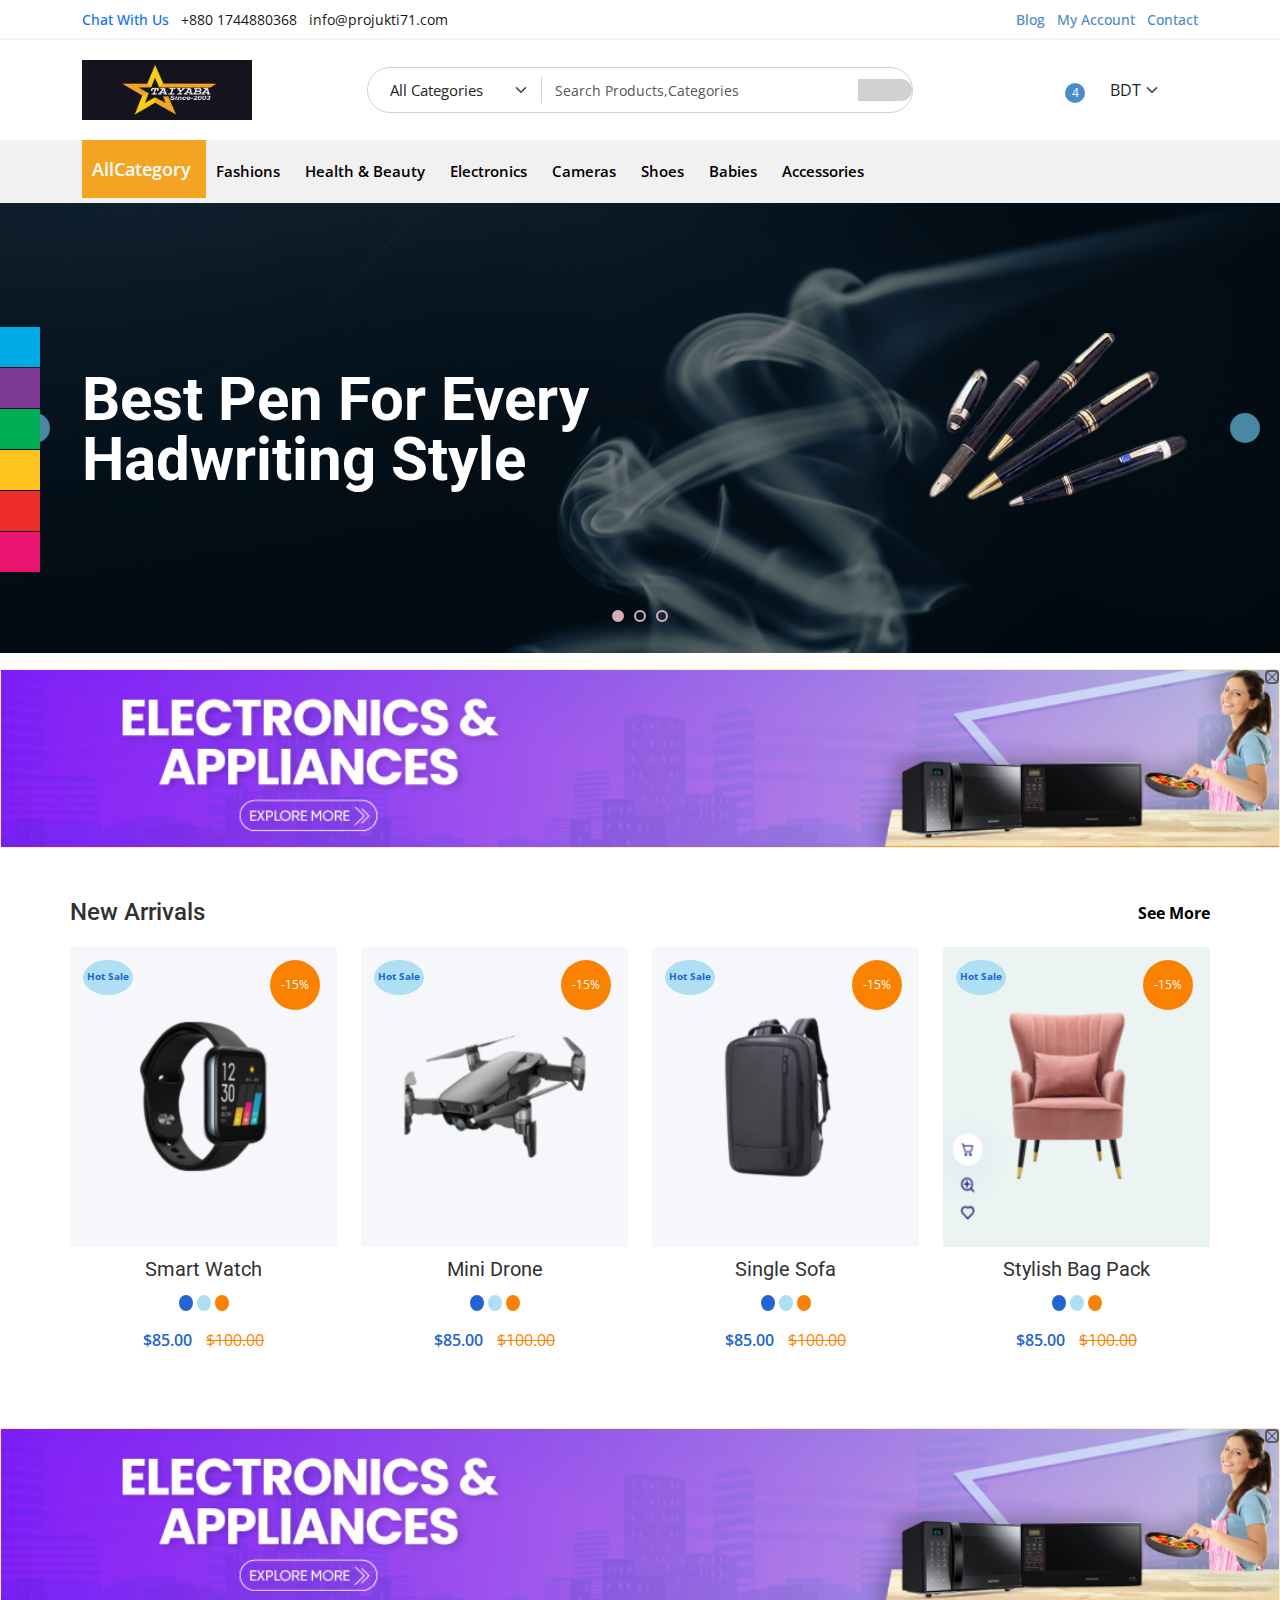
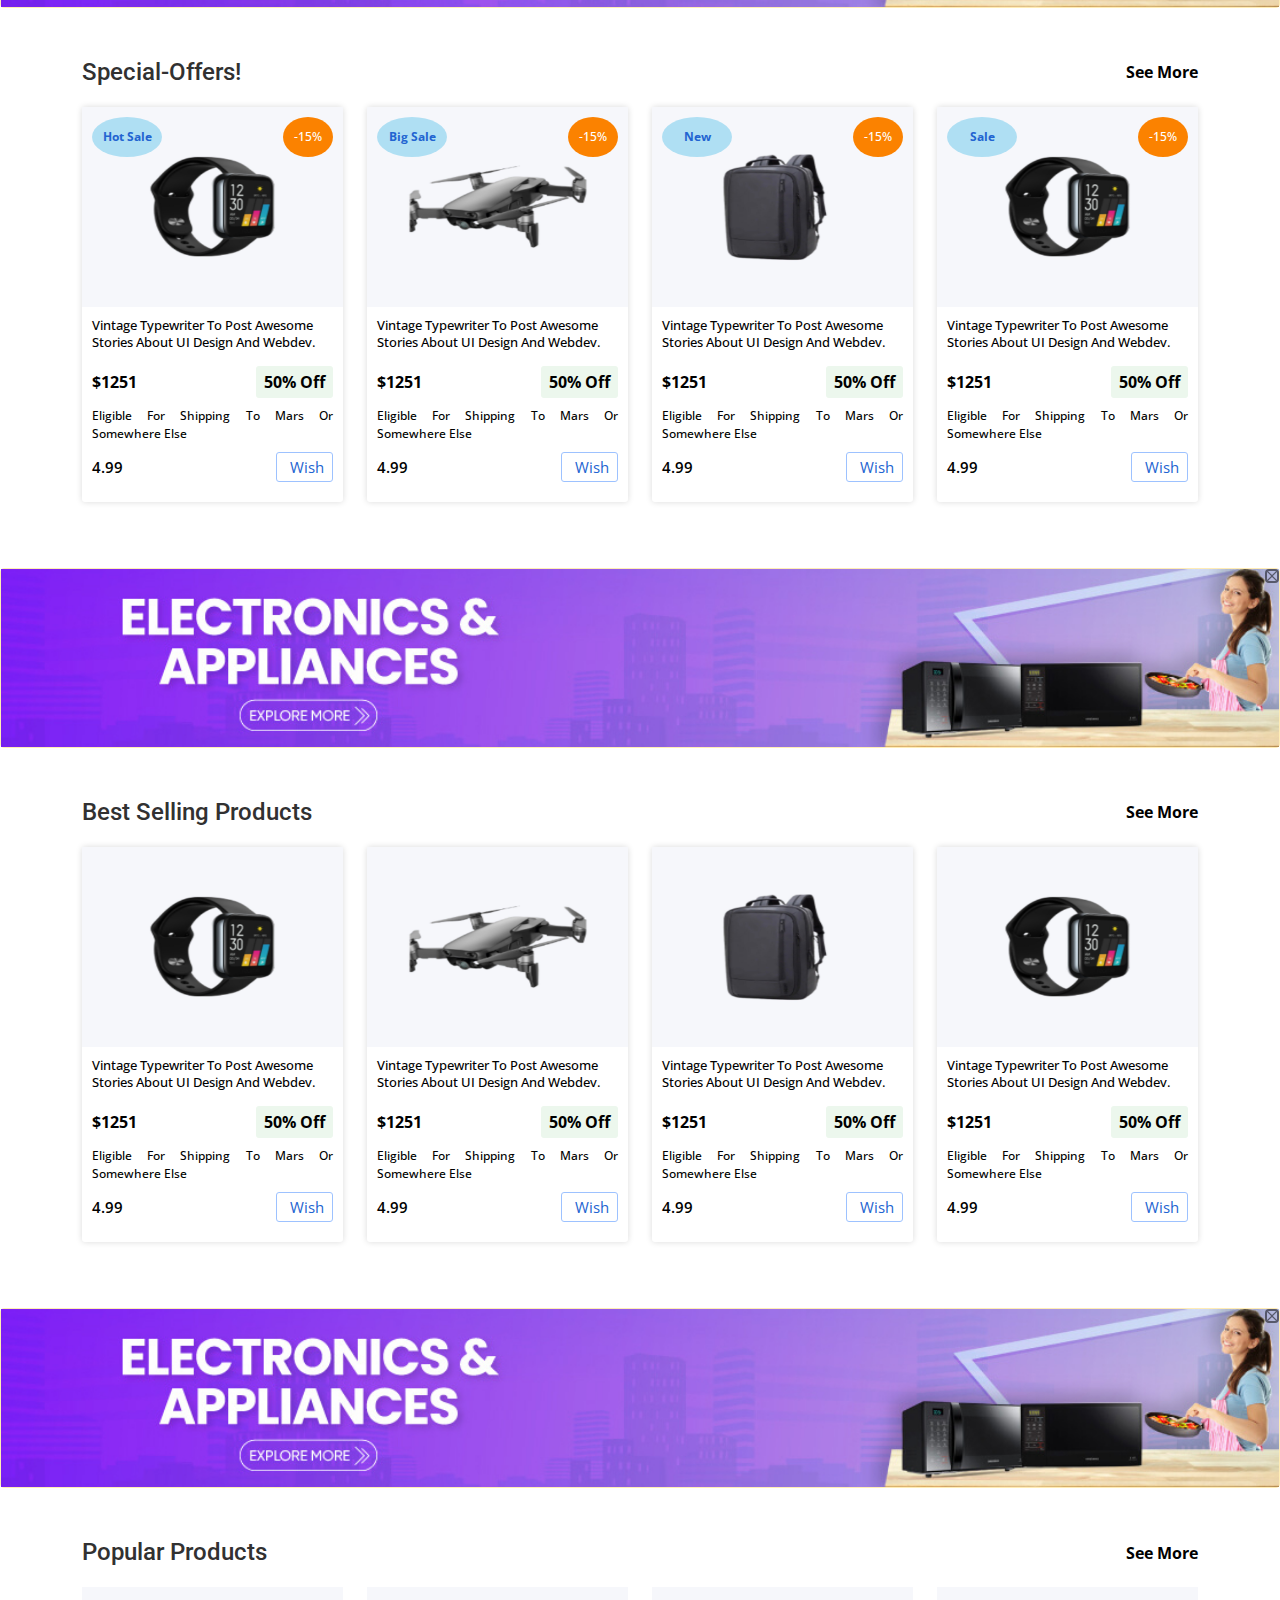
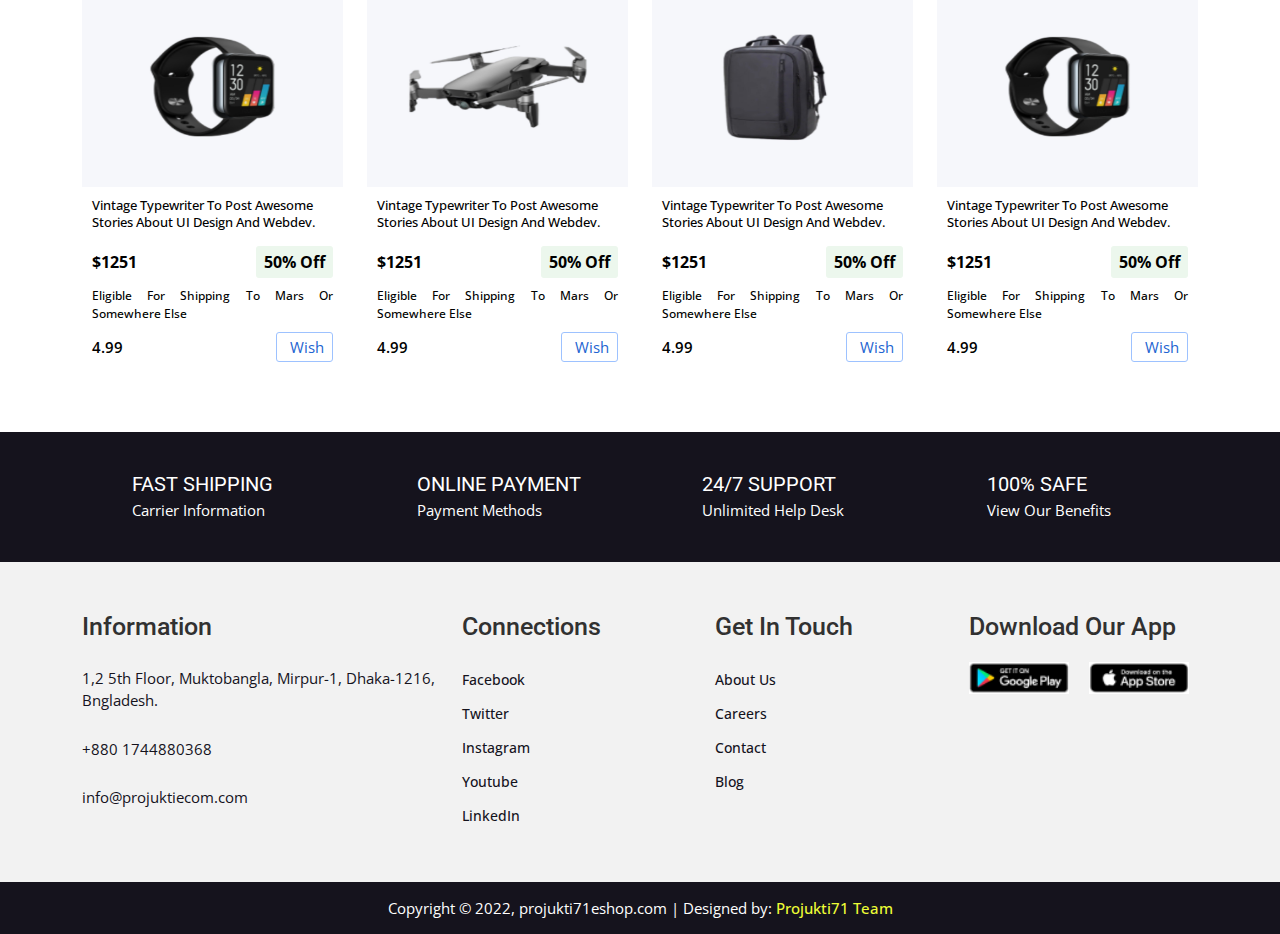
<file: index.html>
<!doctype html>
<html class="no-js" lang="">

<head>
    <meta charset="utf-8">
    <meta http-equiv="x-ua-compatible" content="ie=edge">
    <title>E-commerce Website</title>
    <meta name="description" content="">
    <meta name="viewport" content="width=device-width, initial-scale=1">

    <link rel="manifest" href="site.webmanifest">
    <link rel="shortcut icon" type="image/x-icon" href="img/logo.png">
    <!-- Place favicon.ico in the root directory -->

    <!-- CSS here -->
    <link rel="stylesheet" href="css/bootstrap.min.css">
    <link rel="stylesheet" href="css/slick.css">
    <link rel="stylesheet" href="css/animate.min.css">
    <!-- <link rel="stylesheet" href="css/fontawesome-all.min.css"> -->
    <link rel="stylesheet" href="css/style.css">
    <link rel="stylesheet" href="css/responsive.css">
</head>

<body>

    <div id="fixed-social">
        <div>
            <a href="#" class="fixed-facebook" target="_blank"><i class="fa fa-facebook"></i> <span>Facebook</span></a>
        </div>
        <div>
            <a href="#" class="fixed-twitter" target="_blank"><i class="fa fa-twitter"></i> <span>Twitter</span></a>
        </div>
        <div>
            <a href="#" class="fixed-gplus" target="_blank"><i class="fa fa-google"></i> <span>Google+</span></a>
        </div>
        <div>
            <a href="#" class="fixed-linkedin" target="_blank"><i class="fa fa-linkedin"></i> <span>LinkedIn</span></a>
        </div>
        <div>
            <a href="#" class="fixed-instagrem" target="_blank"><i class="fa fa-instagram"></i>
                <span>Instagram</span></a>
        </div>
        <div>
            <a href="#" class="fixed-tumblr" target="_blank"><i class="fa fa-tumblr"></i> <span>Tumblr</span></a>
        </div>
    </div>

    <!-- header start -->
    <header>
        <!-- top-bar start -->
        <div class="header-area">
            <div class="container">
                <div class="row align-items-center">
                    <div class="col-xl-6">
                        <ul class="top-header-left d-flex">
                            <li><a href="#">Chat with us</a></li>
                            <li>+880 1744880368</li>
                            <li>info@projukti71.com</li>
                        </ul>
                    </div>
                    <div class="col-xl-6">
                        <ul class="top-header-right d-flex justify-content-end">
                            <li><a href="#">Blog</a></li>
                            <li><a href="#">My Account</a></li>
                            <li><a href="#">Contact</a></li>
                        </ul>
                    </div>
                </div>
            </div>
        </div>
        <!-- top-bar end -->

        <!-- header search start -->
        <div class="header-search-bar">
            <div class="container">
                <div class="row align-items-center">
                    <div class="col-xl-3">
                        <div class="logo">
                            <a href="index.html"><img src="img/logo.png" alt="e-commerce-logo"></a>
                        </div>
                    </div>
                    <div class="col-xl-6">
                        <div class="header-search">
                            <form>
                                <div class="search-category">
                                    <select class="form-select">
                                        <option selected>All Categories</option>
                                        <option value="1">Winter Collection</option>
                                        <option value="2">Mobiles</option>
                                        <option value="3">Computers</option>
                                    </select>
                                </div>
                                <div class="header-search-box">
                                    <input type="search" placeholder="Search Products,Categories">
                                </div>
                                <div class="header-search-icon">
                                    <i class="fa fa-search"></i>
                                </div>
                            </form>
                        </div>
                    </div>
                    <div class="col-xl-3">
                        <ul class="header-search-right d-flex">
                            <li data-bs-toggle="offcanvas" href="#offcanvasShopping" role="button" aria-controls="offcanvasExample"><sub>4</sub><i class="fa fa-shopping-basket"></i> </li>
                            <li id="currency"><select class="form-select">
                                    <option selected>BDT</option>
                                    <option value="1">India</option>
                                </select>
                            </li>
                            <li id="userProfile">
                                <div class="dropdown">
                                    <button class="btn dropdown-toggle" type="button" id="dropdownMenuButton1" data-bs-toggle="dropdown" aria-expanded="false">
                                        <i class="fa fa-user"></i>
                                    </button>
                                    <ul class="dropdown-menu" aria-labelledby="dropdownMenuButton1">
                                        <li><a class="dropdown-item" href="#">User</a></li>
                                        <li><a class="dropdown-item" href="#">Profile</a></li>
                                        <li><a class="dropdown-item" href="#">Logout</a></li>
                                    </ul>
                                </div>
                            </li>
                        </ul>
                    </div>
                </div>
            </div>
        </div>
        <!-- header search end -->
        <!-- Cart Modal -->
        <div class="offcanvas offcanvas-start" tabindex="-1" id="offcanvasShopping" aria-labelledby="offcanvasExampleLabel">
            <div class="offcanvas-header">
                <h5 class="offcanvas-title" id="offcanvasExampleLabel">Shopping cart</h5>
                <button type="button" class="btn-close text-reset" data-bs-dismiss="offcanvas" aria-label="Close"></button>
            </div>
            <div class="offcanvas-body">
                <div class="single-cart-product alert alert-dismissible fade show d-flex" role="alert">
                    <div class="single-cart-image">
                        <img src="img/product-1.jpg" alt="">
                    </div>
                    <div class="single-product-content">
                        <h6>iPhone 11</h6>
                        <ul class="single-cart-product-list">
                            <li><span>Farm : </span>Tharamis Farm</li>
                            <li><span>Freshness : </span>1 day old</li>
                        </ul>
                        <div class="single-product-cart-rating">
                            <i class="fas fa-star"></i>
                            <i class="fas fa-star"></i>
                            <i class="fas fa-star"></i>
                            <i class="fas fa-star"></i>
                            <i class="fas fa-star"></i>
                        </div>
                        <div class="single-cart-product-price">
                            <h5>$132.00 <del>$48.56</del></h5>
                            <div class="cartIncreDre">
                                <a href="#" class="cartIncreDre__minus"><span>-</span></a>
                                <input name="cartIncreDre" type="text" class="cartIncreDre__input" value="1">
                                <a href="#" class="cartIncreDre__plus"><span>+</span></a>
                            </div>
                        </div>

                    </div>
                    <button type="button" class="single-cart-close" data-bs-dismiss="alert"><span> <i
                                class="fa fa-close"></i> Remove</span></button>
                </div>
                <div class="offCanvas-footer">
                    <div class="cartContinue">
                        <div class="card-footer">
                            <ul class="order-summery-subTotal">
                                <li>Subtotal: <span>$47.21</span></li>
                                <li>Tax: <span>$10%</span></li>
                                <li>Shipping: <span>$0</span></li>
                            </ul>
                            <div class="card-promo">
                                <form action="#">
                                    <input type="text" placeholder="Apply promo code">
                                    <button>Apply now</button>
                                </form>
                            </div>
                            <strong>Grand Total</strong>
                            <div class="card-footer-bottom d-flex justify-content-between align-items-center">
                                <h3><strong>$11450.00</strong></h3>
                            </div>
                        </div>
                    </div>
                    <div class="shopping-cart-bottom">
                        <span class="continue-shipping">
                            <a href="#">Continue shopping</a>
                        </span>
                        <button type="button" class="btn cartCheckOut">Go To Checkout</button>
                    </div>
                </div>
            </div>
        </div>

        <!-- main menu start -->
        <div class="main-menu-area">
            <div class="container">
                <div class="row">
                    <!-- <div class="col-xl-2">
                        <div class="allCategory">
                            <ul>
                                <li><a href="#">Fashions <i class="fas fa-chevron-right "></i></a></li>
                                <li><a href="#">Health & Beauty <i class="fas fa-chevron-right "></i></a></li>
                                <li><a href="#">Electronics <i class="fas fa-chevron-right "></i></a></li>
                                <li><a href="#">Cameras <i class="fas fa-chevron-right "></i></a></li>
                                <li><a href="#">Shoes <i class="fas fa-chevron-right "></i></a></li>
                                <li><a href="#">Babies <i class="fas fa-chevron-right "></i></a></li>
                                <li><a href="#">Accessories <i class="fas fa-chevron-right "></i></a></li>
                            </ul>
                        </div>
                    </div> -->
                    <div class="col-xl-12">
                        <div class="menu-bar ">
                            <ul class="d-flex">
                                <li class="allCategory">
                                    <a href="#">allCategory <i class="fas fa-chevron-down "></i></a>
                                    <ul class="sideBarMenu" id="sideBarMenu">
                                        <li><a href="#">Fashions <i class="fas fa-chevron-right "></i></a>
                                            <ul class="megaMenu">
                                                <div class="row">
                                                    <div class="col-md-4">
                                                        <div class="single-submenu">
                                                            <h5>TRADITIONAL FASHION</h5>
                                                            <ul>
                                                                <li><a href="#">Panjabis and Sherwanis</a></li>
                                                                <li><a href="#">Fatuas and Kurtas</a></li>
                                                                <li><a href="#">Waistcoats</a></li>
                                                                <li><a href="#">Unstitched Fabrics</a></li>
                                                            </ul>
                                                        </div>
                                                    </div>
                                                    <div class="col-md-4">
                                                        <div class="single-submenu">
                                                            <h5>SHOES</h5>
                                                            <ul>
                                                                <li><a href="#">Boots</a></li>
                                                                <li><a href="#">Flip-Flops</a></li>
                                                                <li><a href="#">House Slippers</a></li>
                                                                <li><a href="#">Formal Shoes</a></li>
                                                                <li><a href="#">Sandals</a></li>
                                                                <li><a href="#">Sneakers</a></li>
                                                            </ul>
                                                        </div>
                                                    </div>
                                                    <div class="col-md-4">
                                                        <div class="single-submenu">
                                                            <h5>ACCESSORIES</h5>
                                                            <ul>
                                                                <li><a href="#">Ties and Cufflinks</a></li>
                                                                <li>
                                                                    <a href="#">Wallets & Card Holders</a>
                                                                </li>
                                                                <li>
                                                                    <a href="#">Eyewear</a>
                                                                </li>
                                                                <li>
                                                                    <a href="#">Bags</a>
                                                                </li>
                                                                <li><a href="#">Caps & Hats</a></li>
                                                                <li><a href="#">Jewelry</a></li>
                                                                <li><a href="#">Other Accessories</a></li>
                                                            </ul>
                                                        </div>
                                                    </div>
                                                    <div class="col-md-4">
                                                        <div class="single-submenu">
                                                            <h5>INNER WARE</h5>
                                                            <ul>
                                                                <li><a href="#">Panjabis and Sherwanis</a></li>
                                                                <li><a href="#">Fatuas and Kurtas</a></li>
                                                                <li><a href="#">Waistcoats</a></li>
                                                                <li><a href="#">Unstitched Fabrics</a></li>
                                                            </ul>
                                                        </div>
                                                    </div>
                                                </div>
                                            </ul>
                                        </li>
                                        <li><a href="#">Health & Beauty <i class="fas fa-chevron-right "></i></a>
                                            <ul class="megaMenu">
                                                <div class="row">
                                                    <div class="col-md-4">
                                                        <div class="single-submenu">
                                                            <h5>TRADITIONAL FASHION</h5>
                                                            <ul>
                                                                <li><a href="#">Panjabis and Sherwanis</a></li>
                                                                <li><a href="#">Fatuas and Kurtas</a></li>
                                                                <li><a href="#">Waistcoats</a></li>
                                                                <li><a href="#">Unstitched Fabrics</a></li>
                                                            </ul>
                                                        </div>
                                                    </div>
                                                    <div class="col-md-4">
                                                        <div class="single-submenu">
                                                            <h5>SHOES</h5>
                                                            <ul>
                                                                <li><a href="#">Boots</a></li>
                                                                <li><a href="#">Flip-Flops</a></li>
                                                                <li><a href="#">House Slippers</a></li>
                                                                <li><a href="#">Formal Shoes</a></li>
                                                                <li><a href="#">Sandals</a></li>
                                                                <li><a href="#">Sneakers</a></li>
                                                            </ul>
                                                        </div>
                                                    </div>
                                                    <div class="col-md-4">
                                                        <div class="single-submenu">
                                                            <h5>ACCESSORIES</h5>
                                                            <ul>
                                                                <li><a href="#">Ties and Cufflinks</a></li>
                                                                <li>
                                                                    <a href="#">Wallets & Card Holders</a>
                                                                </li>
                                                                <li>
                                                                    <a href="#">Eyewear</a>
                                                                </li>
                                                                <li>
                                                                    <a href="#">Bags</a>
                                                                </li>
                                                                <li><a href="#">Caps & Hats</a></li>
                                                                <li><a href="#">Jewelry</a></li>
                                                                <li><a href="#">Other Accessories</a></li>
                                                            </ul>
                                                        </div>
                                                    </div>
                                                    <div class="col-md-4">
                                                        <div class="single-submenu">
                                                            <h5>INNER WARE</h5>
                                                            <ul>
                                                                <li><a href="#">Panjabis and Sherwanis</a></li>
                                                                <li><a href="#">Fatuas and Kurtas</a></li>
                                                                <li><a href="#">Waistcoats</a></li>
                                                                <li><a href="#">Unstitched Fabrics</a></li>
                                                            </ul>
                                                        </div>
                                                    </div>
                                                </div>
                                            </ul>
                                        </li>
                                        <li><a href="#">Electronics <i class="fas fa-chevron-right "></i></a>
                                            <ul class="megaMenu">
                                                <div class="row">
                                                    <div class="col-md-4">
                                                        <div class="single-submenu">
                                                            <h5>TRADITIONAL FASHION</h5>
                                                            <ul>
                                                                <li><a href="#">Panjabis and Sherwanis</a></li>
                                                                <li><a href="#">Fatuas and Kurtas</a></li>
                                                                <li><a href="#">Waistcoats</a></li>
                                                                <li><a href="#">Unstitched Fabrics</a></li>
                                                            </ul>
                                                        </div>
                                                    </div>
                                                    <div class="col-md-4">
                                                        <div class="single-submenu">
                                                            <h5>SHOES</h5>
                                                            <ul>
                                                                <li><a href="#">Boots</a></li>
                                                                <li><a href="#">Flip-Flops</a></li>
                                                                <li><a href="#">House Slippers</a></li>
                                                                <li><a href="#">Formal Shoes</a></li>
                                                                <li><a href="#">Sandals</a></li>
                                                                <li><a href="#">Sneakers</a></li>
                                                            </ul>
                                                        </div>
                                                    </div>
                                                    <div class="col-md-4">
                                                        <div class="single-submenu">
                                                            <h5>ACCESSORIES</h5>
                                                            <ul>
                                                                <li><a href="#">Ties and Cufflinks</a></li>
                                                                <li>
                                                                    <a href="#">Wallets & Card Holders</a>
                                                                </li>
                                                                <li>
                                                                    <a href="#">Eyewear</a>
                                                                </li>
                                                                <li>
                                                                    <a href="#">Bags</a>
                                                                </li>
                                                                <li><a href="#">Caps & Hats</a></li>
                                                                <li><a href="#">Jewelry</a></li>
                                                                <li><a href="#">Other Accessories</a></li>
                                                            </ul>
                                                        </div>
                                                    </div>
                                                    <div class="col-md-4">
                                                        <div class="single-submenu">
                                                            <h5>INNER WARE</h5>
                                                            <ul>
                                                                <li><a href="#">Panjabis and Sherwanis</a></li>
                                                                <li><a href="#">Fatuas and Kurtas</a></li>
                                                                <li><a href="#">Waistcoats</a></li>
                                                                <li><a href="#">Unstitched Fabrics</a></li>
                                                            </ul>
                                                        </div>
                                                    </div>
                                                </div>
                                            </ul>
                                        </li>
                                        <li><a href="#">Cameras <i class="fas fa-chevron-right "></i></a>
                                            <ul class="megaMenu">
                                                <div class="row">
                                                    <div class="col-md-4">
                                                        <div class="single-submenu">
                                                            <h5>TRADITIONAL FASHION</h5>
                                                            <ul>
                                                                <li><a href="#">Panjabis and Sherwanis</a></li>
                                                                <li><a href="#">Fatuas and Kurtas</a></li>
                                                                <li><a href="#">Waistcoats</a></li>
                                                                <li><a href="#">Unstitched Fabrics</a></li>
                                                            </ul>
                                                        </div>
                                                    </div>
                                                    <div class="col-md-4">
                                                        <div class="single-submenu">
                                                            <h5>SHOES</h5>
                                                            <ul>
                                                                <li><a href="#">Boots</a></li>
                                                                <li><a href="#">Flip-Flops</a></li>
                                                                <li><a href="#">House Slippers</a></li>
                                                                <li><a href="#">Formal Shoes</a></li>
                                                                <li><a href="#">Sandals</a></li>
                                                                <li><a href="#">Sneakers</a></li>
                                                            </ul>
                                                        </div>
                                                    </div>
                                                    <div class="col-md-4">
                                                        <div class="single-submenu">
                                                            <h5>ACCESSORIES</h5>
                                                            <ul>
                                                                <li><a href="#">Ties and Cufflinks</a></li>
                                                                <li>
                                                                    <a href="#">Wallets & Card Holders</a>
                                                                </li>
                                                                <li>
                                                                    <a href="#">Eyewear</a>
                                                                </li>
                                                                <li>
                                                                    <a href="#">Bags</a>
                                                                </li>
                                                                <li><a href="#">Caps & Hats</a></li>
                                                                <li><a href="#">Jewelry</a></li>
                                                                <li><a href="#">Other Accessories</a></li>
                                                            </ul>
                                                        </div>
                                                    </div>
                                                    <div class="col-md-4">
                                                        <div class="single-submenu">
                                                            <h5>INNER WARE</h5>
                                                            <ul>
                                                                <li><a href="#">Panjabis and Sherwanis</a></li>
                                                                <li><a href="#">Fatuas and Kurtas</a></li>
                                                                <li><a href="#">Waistcoats</a></li>
                                                                <li><a href="#">Unstitched Fabrics</a></li>
                                                            </ul>
                                                        </div>
                                                    </div>
                                                </div>
                                            </ul>
                                        </li>
                                        <li><a href="#">Shoes <i class="fas fa-chevron-right "></i></a>
                                            <ul class="megaMenu">
                                                <div class="row">
                                                    <div class="col-md-4">
                                                        <div class="single-submenu">
                                                            <h5>TRADITIONAL FASHION</h5>
                                                            <ul>
                                                                <li><a href="#">Panjabis and Sherwanis</a></li>
                                                                <li><a href="#">Fatuas and Kurtas</a></li>
                                                                <li><a href="#">Waistcoats</a></li>
                                                                <li><a href="#">Unstitched Fabrics</a></li>
                                                            </ul>
                                                        </div>
                                                    </div>
                                                    <div class="col-md-4">
                                                        <div class="single-submenu">
                                                            <h5>SHOES</h5>
                                                            <ul>
                                                                <li><a href="#">Boots</a></li>
                                                                <li><a href="#">Flip-Flops</a></li>
                                                                <li><a href="#">House Slippers</a></li>
                                                                <li><a href="#">Formal Shoes</a></li>
                                                                <li><a href="#">Sandals</a></li>
                                                                <li><a href="#">Sneakers</a></li>
                                                            </ul>
                                                        </div>
                                                    </div>
                                                    <div class="col-md-4">
                                                        <div class="single-submenu">
                                                            <h5>ACCESSORIES</h5>
                                                            <ul>
                                                                <li><a href="#">Ties and Cufflinks</a></li>
                                                                <li>
                                                                    <a href="#">Wallets & Card Holders</a>
                                                                </li>
                                                                <li>
                                                                    <a href="#">Eyewear</a>
                                                                </li>
                                                                <li>
                                                                    <a href="#">Bags</a>
                                                                </li>
                                                                <li><a href="#">Caps & Hats</a></li>
                                                                <li><a href="#">Jewelry</a></li>
                                                                <li><a href="#">Other Accessories</a></li>
                                                            </ul>
                                                        </div>
                                                    </div>
                                                    <div class="col-md-4">
                                                        <div class="single-submenu">
                                                            <h5>INNER WARE</h5>
                                                            <ul>
                                                                <li><a href="#">Panjabis and Sherwanis</a></li>
                                                                <li><a href="#">Fatuas and Kurtas</a></li>
                                                                <li><a href="#">Waistcoats</a></li>
                                                                <li><a href="#">Unstitched Fabrics</a></li>
                                                            </ul>
                                                        </div>
                                                    </div>
                                                </div>
                                            </ul>
                                        </li>
                                        <li><a href="#">Babies <i class="fas fa-chevron-right "></i></a>
                                            <ul class="megaMenu">
                                                <div class="row">
                                                    <div class="col-md-4">
                                                        <div class="single-submenu">
                                                            <h5>TRADITIONAL FASHION</h5>
                                                            <ul>
                                                                <li><a href="#">Panjabis and Sherwanis</a></li>
                                                                <li><a href="#">Fatuas and Kurtas</a></li>
                                                                <li><a href="#">Waistcoats</a></li>
                                                                <li><a href="#">Unstitched Fabrics</a></li>
                                                            </ul>
                                                        </div>
                                                    </div>
                                                    <div class="col-md-4">
                                                        <div class="single-submenu">
                                                            <h5>SHOES</h5>
                                                            <ul>
                                                                <li><a href="#">Boots</a></li>
                                                                <li><a href="#">Flip-Flops</a></li>
                                                                <li><a href="#">House Slippers</a></li>
                                                                <li><a href="#">Formal Shoes</a></li>
                                                                <li><a href="#">Sandals</a></li>
                                                                <li><a href="#">Sneakers</a></li>
                                                            </ul>
                                                        </div>
                                                    </div>
                                                    <div class="col-md-4">
                                                        <div class="single-submenu">
                                                            <h5>ACCESSORIES</h5>
                                                            <ul>
                                                                <li><a href="#">Ties and Cufflinks</a></li>
                                                                <li>
                                                                    <a href="#">Wallets & Card Holders</a>
                                                                </li>
                                                                <li>
                                                                    <a href="#">Eyewear</a>
                                                                </li>
                                                                <li>
                                                                    <a href="#">Bags</a>
                                                                </li>
                                                                <li><a href="#">Caps & Hats</a></li>
                                                                <li><a href="#">Jewelry</a></li>
                                                                <li><a href="#">Other Accessories</a></li>
                                                            </ul>
                                                        </div>
                                                    </div>
                                                    <div class="col-md-4">
                                                        <div class="single-submenu">
                                                            <h5>INNER WARE</h5>
                                                            <ul>
                                                                <li><a href="#">Panjabis and Sherwanis</a></li>
                                                                <li><a href="#">Fatuas and Kurtas</a></li>
                                                                <li><a href="#">Waistcoats</a></li>
                                                                <li><a href="#">Unstitched Fabrics</a></li>
                                                            </ul>
                                                        </div>
                                                    </div>
                                                </div>
                                            </ul>
                                        </li>
                                        <li><a href="#">Accessories <i class="fas fa-chevron-right "></i></a>
                                            <ul class="megaMenu">
                                                <div class="row">
                                                    <div class="col-md-4">
                                                        <div class="single-submenu">
                                                            <h5>TRADITIONAL FASHION</h5>
                                                            <ul>
                                                                <li><a href="#">Panjabis and Sherwanis</a></li>
                                                                <li><a href="#">Fatuas and Kurtas</a></li>
                                                                <li><a href="#">Waistcoats</a></li>
                                                                <li><a href="#">Unstitched Fabrics</a></li>
                                                            </ul>
                                                        </div>
                                                    </div>
                                                    <div class="col-md-4">
                                                        <div class="single-submenu">
                                                            <h5>SHOES</h5>
                                                            <ul>
                                                                <li><a href="#">Boots</a></li>
                                                                <li><a href="#">Flip-Flops</a></li>
                                                                <li><a href="#">House Slippers</a></li>
                                                                <li><a href="#">Formal Shoes</a></li>
                                                                <li><a href="#">Sandals</a></li>
                                                                <li><a href="#">Sneakers</a></li>
                                                            </ul>
                                                        </div>
                                                    </div>
                                                    <div class="col-md-4">
                                                        <div class="single-submenu">
                                                            <h5>ACCESSORIES</h5>
                                                            <ul>
                                                                <li><a href="#">Ties and Cufflinks</a></li>
                                                                <li>
                                                                    <a href="#">Wallets & Card Holders</a>
                                                                </li>
                                                                <li>
                                                                    <a href="#">Eyewear</a>
                                                                </li>
                                                                <li>
                                                                    <a href="#">Bags</a>
                                                                </li>
                                                                <li><a href="#">Caps & Hats</a></li>
                                                                <li><a href="#">Jewelry</a></li>
                                                                <li><a href="#">Other Accessories</a></li>
                                                            </ul>
                                                        </div>
                                                    </div>
                                                    <div class="col-md-4">
                                                        <div class="single-submenu">
                                                            <h5>INNER WARE</h5>
                                                            <ul>
                                                                <li><a href="#">Panjabis and Sherwanis</a></li>
                                                                <li><a href="#">Fatuas and Kurtas</a></li>
                                                                <li><a href="#">Waistcoats</a></li>
                                                                <li><a href="#">Unstitched Fabrics</a></li>
                                                            </ul>
                                                        </div>
                                                    </div>
                                                </div>
                                            </ul>
                                        </li>
                                    </ul>
                                </li>
                                <li><a href="#">Fashions <i class="fas fa-chevron-down "></i></a></li>
                                <li><a href="#">Health & Beauty <i class="fas fa-chevron-down "></i></a></li>
                                <li><a href="#">Electronics <i class="fas fa-chevron-down "></i></a></li>
                                <li><a href="#">Cameras <i class="fas fa-chevron-down "></i></a></li>
                                <li><a href="#">Shoes <i class="fas fa-chevron-down "></i></a></li>
                                <li><a href="#">Babies <i class="fas fa-chevron-down "></i></a></li>
                                <li><a href="#">Accessories <i class="fas fa-chevron-down "></i></a></li>
                            </ul>
                        </div>
                    </div>
                </div>
            </div>
        </div>
        <!-- main menu end-->

    </header>
    <!-- header end -->


    <!-- slider start -->
    <div class="slider-area ">
        <div class="slider-active dot-style ">
            <div class="single-slider slider-height d-flex align-items-center " style="background-image:url(img/3.jpg) ">
                <div class="container ">
                    <div class="row ">
                        <div class="col-xl-6 col-lg-7 d-flex align-items-center ">
                            <div class="slider-content ">
                                <h1 data-animation="fadeInLeft " data-delay="1s ">best pen for every hadwriting style
                                </h1>
                            </div>
                        </div>
                        <div class="col-xl-6 col-lg-5 d-none d-lg-block ">
                            <div class="slide-img d-flex justify-content-end slider-full " data-animation="fadeInRight " data-delay="2.5s ">
                                <img src="img/pen.png " alt=" ">
                            </div>
                        </div>
                    </div>
                </div>
            </div>
            <div class="single-slider slider-height d-flex align-items-center " style="background-image:url(img/2.jpg) ">
                <div class="container ">
                    <div class="row ">
                        <div class="col-xl-6 col-lg-7 d-flex align-items-center ">
                            <div class="slider-content ">
                                <h1 data-animation="fadeInLeft " data-delay="1s ">best pen for every hadwriting style
                                </h1>
                            </div>
                        </div>
                        <div class="col-xl-6 col-lg-5 d-none d-lg-block ">
                            <div class="slide-img d-flex justify-content-end slider-full " data-animation="fadeInRight " data-delay="2.5s ">
                                <img src="img/tools.png " alt=" ">
                            </div>
                        </div>
                    </div>
                </div>
            </div>
            <div class="single-slider slider-height d-flex align-items-center " style="background-image:url(img/1.jpg) ">
                <div class="container ">
                    <div class="row ">
                        <div class="col-xl-6 col-lg-7 d-flex align-items-center ">
                            <div class="slider-content ">
                                <h1 data-animation="fadeInLeft " data-delay="1s ">best pen for every hadwriting style
                                </h1>
                            </div>
                        </div>
                        <div class="col-xl-6 col-lg-5 d-none d-lg-block ">
                            <div class="slide-img d-flex justify-content-end slider-full " data-animation="fadeInRight " data-delay="2.5s ">
                                <img src="img/table.png " alt=" ">
                            </div>
                        </div>
                    </div>
                </div>
            </div>
        </div>
    </div>
    <!-- slider end -->


    <!-- banner start -->
    <div class="banner-area pt-3">
        <div class="banner-photo alert alert-warning alert-dismissible fade show" role="alert">
            <a href="# "><img class="w-100 " src="img/banner.jpg " alt=" "></a>
            <button type="button" class="btn-close" data-bs-dismiss="alert" aria-label="Close"></button>
        </div>
    </div>
    <!-- banner end-->


    <!-- arrival start -->
    <section class="newArrival-sec container section-padding">
        <div class="row align-items-center ">
            <div class="col-xxl-6 col-xl-6">
                <div class="section-heading">
                    <h4>New Arrivals</h4>
                </div>
            </div>
            <div class="col-xxl-6 col-xl-6">
                <div class="section-heading d-flex justify-content-end">
                    <a href="#">see more <i class="fas fa-chevron-right "></i></a>
                </div>
            </div>
        </div>
        <div class="row">
            <div class="col-xl-3 col-lg-4 col-md-6">
                <div class="card newarrivalCard">
                    <a href="product-view.html" class="arrivalImage">
                        <img src="img/product-1.jpg" class="card-img-top" alt="...">
                    </a>
                    <div class="ArrivalOfferSpan">
                        <span class="newArrivalsec-offer">
                            -15%
                        </span>
                    </div>
                    <div class="ArrivalOfferSpan2">
                        <span class="newArrivalsec-offer">
                            Hot Sale
                        </span>
                    </div>
                    <div class="hoverIconSec">
                        <ul>
                            <li><a href="#"><i class="far fa-shopping-cart" aria-hidden="true"></i></a></li>
                            <li><a href="#"><i class="far fa-search-plus" aria-hidden="true"></i></a></li>
                            <li><a href="#"><i class="far fa-heart" aria-hidden="true"></i></a></li>
                        </ul>
                    </div>
                    <div class="card-body">
                        <h5 class="card-title">Smart Watch</h5>
                        <div class="color-select">
                            <a class="cardItemColor-select blue" href="#">o</a>
                            <a class="cardItemColor-select sky" href="#">o</a>
                            <a class="cardItemColor-select orange" href="#">o</a>
                        </div>
                        <div class="New-arrivalPrice-sec">
                            <span class="currentPrice">$85.00</span>
                            <span class="netPrice">$100.00</span>
                        </div>
                    </div>
                </div>
            </div>
            <div class="col-xl-3 col-lg-4 col-md-6">
                <div class="card newarrivalCard">
                    <a href="product-view.html" class="arrivalImage">
                        <img src="img/product-2.jpg" class="card-img-top" alt="...">
                    </a>
                    <div class="ArrivalOfferSpan">
                        <span class="newArrivalsec-offer">
                            -15%
                        </span>
                    </div>
                    <div class="ArrivalOfferSpan2">
                        <span class="newArrivalsec-offer">
                            Hot Sale
                        </span>
                    </div>
                    <div class="hoverIconSec">
                        <ul>
                            <li><a href="#"><i class="far fa-shopping-cart" aria-hidden="true"></i></a></li>
                            <li><a href="#"><i class="far fa-search-plus" aria-hidden="true"></i></a></li>
                            <li><a href="#"><i class="far fa-heart" aria-hidden="true"></i></a></li>
                        </ul>
                    </div>
                    <div class="card-body">
                        <h5 class="card-title">Mini Drone</h5>
                        <div class="color-select">
                            <a class="cardItemColor-select blue" href="#">o</a>
                            <a class="cardItemColor-select sky" href="#">o</a>
                            <a class="cardItemColor-select orange" href="#">o</a>
                        </div>
                        <div class="New-arrivalPrice-sec">
                            <span class="currentPrice">$85.00</span>
                            <span class="netPrice">$100.00</span>
                        </div>
                    </div>
                </div>
            </div>
            <div class="col-xl-3 col-lg-4 col-md-6">
                <div class="card newarrivalCard">
                    <a href="product-view.html" class="arrivalImage">
                        <img src="img/product-3.jpg" class="card-img-top" alt="...">
                    </a>
                    <div class="ArrivalOfferSpan">
                        <span class="newArrivalsec-offer">
                            -15%
                        </span>
                    </div>
                    <div class="ArrivalOfferSpan2">
                        <span class="newArrivalsec-offer">
                            Hot Sale
                        </span>
                    </div>
                    <div class="hoverIconSec">
                        <ul>
                            <li><a href="#"><i class="far fa-shopping-cart" aria-hidden="true"></i></a></li>
                            <li><a href="#"><i class="far fa-search-plus" aria-hidden="true"></i></a></li>
                            <li><a href="#"><i class="far fa-heart" aria-hidden="true"></i></a></li>
                        </ul>
                    </div>
                    <div class="card-body">
                        <h5 class="card-title">Single Sofa</h5>
                        <div class="color-select">
                            <a class="cardItemColor-select blue" href="#">o</a>
                            <a class="cardItemColor-select sky" href="#">o</a>
                            <a class="cardItemColor-select orange" href="#">o</a>
                        </div>
                        <div class="New-arrivalPrice-sec">
                            <span class="currentPrice">$85.00</span>
                            <span class="netPrice">$100.00</span>
                        </div>
                    </div>
                </div>
            </div>
            <div class="col-xl-3 col-lg-4 col-md-6">
                <div class="card newarrivalCard">
                    <a href="product-view.html" class="arrivalImage">
                        <img src="img/product-4.jpg" class="card-img-top" alt="...">
                    </a>
                    <div class="ArrivalOfferSpan">
                        <span class="newArrivalsec-offer">
                            -15%
                        </span>
                    </div>
                    <div class="ArrivalOfferSpan2">
                        <span class="newArrivalsec-offer">
                            Hot Sale
                        </span>
                    </div>
                    <div class="hoverIconSec">
                        <ul>
                            <li><a href="#"><i class="far fa-shopping-cart" aria-hidden="true"></i></a></li>
                            <li><a href="#"><i class="far fa-search-plus" aria-hidden="true"></i></a></li>
                            <li><a href="#"><i class="far fa-heart" aria-hidden="true"></i></a></li>
                        </ul>
                    </div>
                    <div class="card-body">
                        <h5 class="card-title">Stylish Bag Pack</h5>
                        <div class="color-select">
                            <a class="cardItemColor-select blue" href="#">o</a>
                            <a class="cardItemColor-select sky" href="#">o</a>
                            <a class="cardItemColor-select orange" href="#">o</a>
                        </div>
                        <div class="New-arrivalPrice-sec">
                            <span class="currentPrice">$85.00</span>
                            <span class="netPrice">$100.00</span>
                        </div>
                    </div>
                </div>
            </div>
        </div>
    </section>
    <!-- arrival end -->

    <!-- banner start -->
    <div class="banner-area pt-3">
        <div class="banner-photo alert alert-warning alert-dismissible fade show" role="alert">
            <a href="# "><img class="w-100 " src="img/banner.jpg " alt=" "></a>
            <button type="button" class="btn-close" data-bs-dismiss="alert" aria-label="Close"></button>
        </div>
    </div>
    <!-- banner end-->

    <!-- special-offers start -->
    <div class="best-selling-area special-offers-area section-padding">
        <div class="container">
            <div class="row align-items-center">
                <div class="col-xxl-6 col-xl-6">
                    <div class="section-heading">
                        <h4>special-offers!</h4>
                    </div>
                </div>
                <div class="col-xxl-6 col-xl-6">
                    <div class="section-heading d-flex justify-content-end">
                        <a href="#">see more <i class="fas fa-chevron-right "></i></a>
                    </div>
                </div>
            </div>
            <div class="row">
                <div class="col-xxl-3 col-xl-3 col-lg-4 col-md-6">
                    <div class="single-best-selling">
                        <div class="product-image">
                            <img src="img/product-1.jpg" alt="">
                            <ul class="special-info d-flex justify-content-between w-100">
                                <li>hot sale</li>
                                <li>-15%</li>
                            </ul>
                        </div>
                        <div class="product-content">
                            <a href="product-view.html">
                                <p class="product-info">
                                    Vintage Typewriter to post awesome stories about UI design and webdev.
                                </p>
                                <ul class="product-price d-flex align-items-center justify-content-between">
                                    <li>$1251</li>
                                    <li class="product_offer">50% off</li>
                                </ul>
                                <span class="product-price-sub_content">
                                Eligible for Shipping To Mars or somewhere else
                            </span>
                            </a>
                            <ul class="product_cart d-flex align-items-center justify-content-between">
                                <li>
                                    <i class=" fas fa-star "></i>
                                    <i class="fas fa-star "></i>
                                    <i class="fas fa-star "></i>
                                    <i class="fas fa-star "></i>
                                    <i class="fas fa-star "></i>
                                    <span>4.99</span>
                                </li>
                                <li>
                                    <i class="fas fa-heart "></i> wish
                                </li>
                            </ul>
                        </div>
                    </div>
                </div>
                <div class="col-xxl-3 col-xl-3 col-lg-4 col-md-6">
                    <div class="single-best-selling">
                        <div class="product-image">
                            <img src="img/product-2.jpg" alt="">
                            <ul class="special-info d-flex justify-content-between w-100">
                                <li>big sale</li>
                                <li>-15%</li>
                            </ul>
                        </div>
                        <div class="product-content">
                            <a href="product-view.html">
                                <p class="product-info">
                                    Vintage Typewriter to post awesome stories about UI design and webdev.
                                </p>
                                <ul class="product-price d-flex align-items-center justify-content-between">
                                    <li>$1251</li>
                                    <li class="product_offer">50% off</li>
                                </ul>
                                <span class="product-price-sub_content">
                                Eligible for Shipping To Mars or somewhere else
                            </span>
                            </a>
                            <ul class="product_cart d-flex align-items-center justify-content-between">
                                <li>
                                    <i class=" fas fa-star "></i>
                                    <i class="fas fa-star "></i>
                                    <i class="fas fa-star "></i>
                                    <i class="fas fa-star "></i>
                                    <i class="fas fa-star "></i>
                                    <span>4.99</span>
                                </li>
                                <li>
                                    <i class="fas fa-heart "></i> wish
                                </li>
                            </ul>
                        </div>
                    </div>
                </div>
                <div class="col-xxl-3 col-xl-3 col-lg-4 col-md-6">
                    <div class="single-best-selling">
                        <div class="product-image">
                            <img src="img/product-3.jpg" alt="">
                            <ul class="special-info d-flex justify-content-between w-100">
                                <li>new</li>
                                <li>-15%</li>
                            </ul>
                        </div>
                        <div class="product-content">
                            <a href="product-view.html">
                                <p class="product-info">
                                    Vintage Typewriter to post awesome stories about UI design and webdev.
                                </p>
                                <ul class="product-price d-flex align-items-center justify-content-between">
                                    <li>$1251</li>
                                    <li class="product_offer">50% off</li>
                                </ul>
                                <span class="product-price-sub_content">
                                Eligible for Shipping To Mars or somewhere else
                            </span>
                            </a>
                            <ul class="product_cart d-flex align-items-center justify-content-between">
                                <li>
                                    <i class=" fas fa-star "></i>
                                    <i class="fas fa-star "></i>
                                    <i class="fas fa-star "></i>
                                    <i class="fas fa-star "></i>
                                    <i class="fas fa-star "></i>
                                    <span>4.99</span>
                                </li>
                                <li>
                                    <i class="fas fa-heart "></i> wish
                                </li>
                            </ul>
                        </div>
                    </div>
                </div>
                <div class="col-xxl-3 col-xl-3 col-lg-4 col-md-6">
                    <div class="single-best-selling">
                        <div class="product-image">
                            <img src="img/product-1.jpg" alt="">
                            <ul class="special-info d-flex justify-content-between w-100">
                                <li> sale</li>
                                <li>-15%</li>
                            </ul>
                        </div>
                        <div class="product-content">
                            <a href="product-view.html">
                                <p class="product-info">
                                    Vintage Typewriter to post awesome stories about UI design and webdev.
                                </p>
                                <ul class="product-price d-flex align-items-center justify-content-between">
                                    <li>$1251</li>
                                    <li class="product_offer">50% off</li>
                                </ul>
                                <span class="product-price-sub_content">
                                Eligible for Shipping To Mars or somewhere else
                            </span>
                            </a>
                            <ul class="product_cart d-flex align-items-center justify-content-between">
                                <li>
                                    <i class=" fas fa-star "></i>
                                    <i class="fas fa-star "></i>
                                    <i class="fas fa-star "></i>
                                    <i class="fas fa-star "></i>
                                    <i class="fas fa-star "></i>
                                    <span>4.99</span>
                                </li>
                                <li>
                                    <i class="fas fa-heart "></i> wish
                                </li>
                            </ul>
                        </div>
                    </div>
                </div>
            </div>
        </div>
    </div>
    <!-- special-offers end -->

    <!-- banner start -->
    <div class="banner-area pt-3">
        <div class="banner-photo alert alert-warning alert-dismissible fade show" role="alert">
            <a href="# "><img class="w-100 " src="img/banner.jpg " alt=" "></a>
            <button type="button" class="btn-close" data-bs-dismiss="alert" aria-label="Close"></button>
        </div>
    </div>
    <!-- banner end-->

    <!-- best selling start -->
    <div class="best-selling-area section-padding">
        <div class="container">
            <div class="row align-items-center ">
                <div class="col-xxl-6 col-xl-6">
                    <div class="section-heading">
                        <h4>best selling products</h4>
                    </div>
                </div>
                <div class="col-xxl-6 col-xl-6">
                    <div class="section-heading d-flex justify-content-end">
                        <a href="#">see more <i class="fas fa-chevron-right "></i></a>
                    </div>
                </div>
            </div>
            <div class="row">
                <div class="col-xxl-3 col-xl-3 col-lg-4 col-md-6">
                    <div class="single-best-selling">
                        <div class="product-image">
                            <img src="img/product-1.jpg" alt="">
                        </div>
                        <div class="product-content">
                            <a href="product-view.html">
                                <p class="product-info">
                                    Vintage Typewriter to post awesome stories about UI design and webdev.
                                </p>
                                <ul class="product-price d-flex align-items-center justify-content-between">
                                    <li>$1251</li>
                                    <li class="product_offer">50% off</li>
                                </ul>
                                <span class="product-price-sub_content">
                                Eligible for Shipping To Mars or somewhere else
                            </span>
                            </a>
                            <ul class="product_cart d-flex align-items-center justify-content-between">
                                <li>
                                    <i class=" fas fa-star "></i>
                                    <i class="fas fa-star "></i>
                                    <i class="fas fa-star "></i>
                                    <i class="fas fa-star "></i>
                                    <i class="fas fa-star "></i>
                                    <span>4.99</span>
                                </li>
                                <li>
                                    <i class="fas fa-heart "></i> wish
                                </li>
                            </ul>
                        </div>
                    </div>
                </div>
                <div class="col-xxl-3 col-xl-3 col-lg-4 col-md-6">
                    <div class="single-best-selling">
                        <div class="product-image">
                            <img src="img/product-2.jpg" alt="">
                        </div>
                        <div class="product-content">
                            <a href="product-view.html">
                                <p class="product-info">
                                    Vintage Typewriter to post awesome stories about UI design and webdev.
                                </p>
                                <ul class="product-price d-flex align-items-center justify-content-between">
                                    <li>$1251</li>
                                    <li class="product_offer">50% off</li>
                                </ul>
                                <span class="product-price-sub_content">
                                Eligible for Shipping To Mars or somewhere else
                            </span>
                            </a>
                            <ul class="product_cart d-flex align-items-center justify-content-between">
                                <li>
                                    <i class=" fas fa-star "></i>
                                    <i class="fas fa-star "></i>
                                    <i class="fas fa-star "></i>
                                    <i class="fas fa-star "></i>
                                    <i class="fas fa-star "></i>
                                    <span>4.99</span>
                                </li>
                                <li>
                                    <i class="fas fa-heart "></i> wish
                                </li>
                            </ul>
                        </div>
                    </div>
                </div>
                <div class="col-xxl-3 col-xl-3 col-lg-4 col-md-6">
                    <div class="single-best-selling">
                        <div class="product-image">
                            <img src="img/product-3.jpg" alt="">
                        </div>
                        <div class="product-content">
                            <a href="product-view.html">
                                <p class="product-info">
                                    Vintage Typewriter to post awesome stories about UI design and webdev.
                                </p>
                                <ul class="product-price d-flex align-items-center justify-content-between">
                                    <li>$1251</li>
                                    <li class="product_offer">50% off</li>
                                </ul>
                                <span class="product-price-sub_content">
                                Eligible for Shipping To Mars or somewhere else
                            </span>
                            </a>
                            <ul class="product_cart d-flex align-items-center justify-content-between">
                                <li>
                                    <i class=" fas fa-star "></i>
                                    <i class="fas fa-star "></i>
                                    <i class="fas fa-star "></i>
                                    <i class="fas fa-star "></i>
                                    <i class="fas fa-star "></i>
                                    <span>4.99</span>
                                </li>
                                <li>
                                    <i class="fas fa-heart "></i> wish
                                </li>
                            </ul>
                        </div>
                    </div>
                </div>
                <div class="col-xxl-3 col-xl-3 col-lg-4 col-md-6">
                    <div class="single-best-selling">
                        <div class="product-image">
                            <img src="img/product-1.jpg" alt="">
                        </div>
                        <div class="product-content">
                            <a href="product-view.html">
                                <p class="product-info">
                                    Vintage Typewriter to post awesome stories about UI design and webdev.
                                </p>
                                <ul class="product-price d-flex align-items-center justify-content-between">
                                    <li>$1251</li>
                                    <li class="product_offer">50% off</li>
                                </ul>
                                <span class="product-price-sub_content">
                                Eligible for Shipping To Mars or somewhere else
                            </span>
                            </a>
                            <ul class="product_cart d-flex align-items-center justify-content-between">
                                <li>
                                    <i class=" fas fa-star "></i>
                                    <i class="fas fa-star "></i>
                                    <i class="fas fa-star "></i>
                                    <i class="fas fa-star "></i>
                                    <i class="fas fa-star "></i>
                                    <span>4.99</span>
                                </li>
                                <li>
                                    <i class="fas fa-heart "></i> wish
                                </li>
                            </ul>
                        </div>
                    </div>
                </div>
            </div>
        </div>
    </div>
    <!-- best selling end -->

    <!-- banner start -->
    <div class="banner-area pt-3">
        <div class="banner-photo alert alert-warning alert-dismissible fade show" role="alert">
            <a href="# "><img class="w-100 " src="img/banner.jpg " alt=" "></a>
            <button type="button" class="btn-close" data-bs-dismiss="alert" aria-label="Close"></button>
        </div>
    </div>
    <!-- banner end-->

    <!-- best selling start -->
    <div class="best-selling-area section-padding">
        <div class="container">
            <div class="row align-items-center ">
                <div class="col-xxl-6 col-xl-6">
                    <div class="section-heading">
                        <h4>popular products</h4>
                    </div>
                </div>
                <div class="col-xxl-6 col-xl-6">
                    <div class="section-heading d-flex justify-content-end">
                        <a href="#">see more <i class="fas fa-chevron-right "></i></a>
                    </div>
                </div>
            </div>
            <div class="row">
                <div class="col-xxl-3 col-xl-3 col-lg-4 col-md-6">
                    <div class="single-best-selling popular_product">
                        <div class="product-image">
                            <img src="img/product-1.jpg" alt="">
                        </div>
                        <div class="product-content">
                            <a href="product-view.html">
                                <p class="product-info">
                                    Vintage Typewriter to post awesome stories about UI design and webdev.
                                </p>
                                <ul class="product-price d-flex align-items-center justify-content-between">
                                    <li>$1251</li>
                                    <li class="product_offer">50% off</li>
                                </ul>
                                <span class="product-price-sub_content">
                                Eligible for Shipping To Mars or somewhere else
                            </span>
                            </a>
                            <ul class="product_cart d-flex align-items-center justify-content-between">
                                <li>
                                    <i class=" fas fa-star "></i>
                                    <i class="fas fa-star "></i>
                                    <i class="fas fa-star "></i>
                                    <i class="fas fa-star "></i>
                                    <i class="fas fa-star "></i>
                                    <span>4.99</span>
                                </li>
                                <li>
                                    <i class="fas fa-heart "></i> wish
                                </li>
                            </ul>
                        </div>
                    </div>
                </div>
                <div class="col-xxl-3 col-xl-3 col-lg-4 col-md-6">
                    <div class="single-best-selling popular_product">
                        <div class="product-image">
                            <img src="img/product-2.jpg" alt="">
                        </div>
                        <div class="product-content">
                            <a href="product-view.html">
                                <p class="product-info">
                                    Vintage Typewriter to post awesome stories about UI design and webdev.
                                </p>
                                <ul class="product-price d-flex align-items-center justify-content-between">
                                    <li>$1251</li>
                                    <li class="product_offer">50% off</li>
                                </ul>
                                <span class="product-price-sub_content">
                                Eligible for Shipping To Mars or somewhere else
                            </span>
                            </a>
                            <ul class="product_cart d-flex align-items-center justify-content-between">
                                <li>
                                    <i class=" fas fa-star "></i>
                                    <i class="fas fa-star "></i>
                                    <i class="fas fa-star "></i>
                                    <i class="fas fa-star "></i>
                                    <i class="fas fa-star "></i>
                                    <span>4.99</span>
                                </li>
                                <li>
                                    <i class="fas fa-heart "></i> wish
                                </li>
                            </ul>
                        </div>
                    </div>
                </div>
                <div class="col-xxl-3 col-xl-3 col-lg-4 col-md-6">
                    <div class="single-best-selling popular_product">
                        <div class="product-image">
                            <img src="img/product-3.jpg" alt="">
                        </div>
                        <div class="product-content">
                            <a href="product-view.html">
                                <p class="product-info">
                                    Vintage Typewriter to post awesome stories about UI design and webdev.
                                </p>
                                <ul class="product-price d-flex align-items-center justify-content-between">
                                    <li>$1251</li>
                                    <li class="product_offer">50% off</li>
                                </ul>
                                <span class="product-price-sub_content">
                                Eligible for Shipping To Mars or somewhere else
                            </span>
                            </a>
                            <ul class="product_cart d-flex align-items-center justify-content-between">
                                <li>
                                    <i class=" fas fa-star "></i>
                                    <i class="fas fa-star "></i>
                                    <i class="fas fa-star "></i>
                                    <i class="fas fa-star "></i>
                                    <i class="fas fa-star "></i>
                                    <span>4.99</span>
                                </li>
                                <li>
                                    <i class="fas fa-heart "></i> wish
                                </li>
                            </ul>
                        </div>
                    </div>
                </div>
                <div class="col-xxl-3 col-xl-3 col-lg-4 col-md-6">
                    <div class="single-best-selling popular_product">
                        <div class="product-image">
                            <img src="img/product-1.jpg" alt="">
                        </div>
                        <div class="product-content">
                            <a href="product-view.html">
                                <p class="product-info">
                                    Vintage Typewriter to post awesome stories about UI design and webdev.
                                </p>
                                <ul class="product-price d-flex align-items-center justify-content-between">
                                    <li>$1251</li>
                                    <li class="product_offer">50% off</li>
                                </ul>
                                <span class="product-price-sub_content">
                                Eligible for Shipping To Mars or somewhere else
                            </span>
                            </a>
                            <ul class="product_cart d-flex align-items-center justify-content-between">
                                <li>
                                    <i class=" fas fa-star "></i>
                                    <i class="fas fa-star "></i>
                                    <i class="fas fa-star "></i>
                                    <i class="fas fa-star "></i>
                                    <i class="fas fa-star "></i>
                                    <span>4.99</span>
                                </li>
                                <li>
                                    <i class="fas fa-heart "></i> wish
                                </li>
                            </ul>
                        </div>
                    </div>
                </div>
            </div>
        </div>
    </div>
    <!-- best selling end -->

    <!-- delivery start -->
    <div class="delivery-area" style="background-color: #15131D;">
        <div class="container">
            <div class="row">
                <div class="col-xxl-3 col-xl-3">
                    <div class="single-delivery d-flex">
                        <div class="delivery-icon">
                            <i class="fas fa-shipping-fast"></i>
                        </div>
                        <div class="delivery-content">
                            <h4>fast shipping</h4>
                            <p>Carrier information</p>
                        </div>
                    </div>
                </div>
                <div class="col-xxl-3 col-xl-3">
                    <div class="single-delivery d-flex">
                        <div class="delivery-icon">
                            <i class="fas fa-shipping-fast"></i>
                        </div>
                        <div class="delivery-content">
                            <h4>ONLINE PAYMENT</h4>
                            <p>Payment methods</p>
                        </div>
                    </div>
                </div>
                <div class="col-xxl-3 col-xl-3">
                    <div class="single-delivery d-flex">
                        <div class="delivery-icon">
                            <i class="fas fa-shipping-fast"></i>
                        </div>
                        <div class="delivery-content">
                            <h4>24/7 SUPPORT</h4>
                            <p>Unlimited help desk</p>
                        </div>
                    </div>
                </div>
                <div class="col-xxl-3 col-xl-3">
                    <div class="single-delivery d-flex">
                        <div class="delivery-icon">
                            <i class="fas fa-shipping-fast"></i>
                        </div>
                        <div class="delivery-content">
                            <h4>100% SAFE</h4>
                            <p>View our benefits</p>
                        </div>
                    </div>
                </div>
            </div>
        </div>
    </div>
    <!-- delivery end -->

    <!-- footer start -->
    <footer>
        <div class="footer-area section-padding" style="background-color: #F2F2F2;">
            <div class="container">
                <div class="row">
                    <div class="col-xxl-4 col-xl-4">
                        <div class="footer-widget">
                            <h4>information</h4>
                            <ul class="footer-address">
                                <li class="d-flex">
                                    <div class="address-icon">
                                        <i class="fa fa-map-marker"></i>
                                    </div>
                                    <p>1,2 5th Floor, Muktobangla, Mirpur-1, Dhaka-1216, Bngladesh.</p>
                                </li>
                                <li class="d-flex">
                                    <div class="address-icon">
                                        <i class="fa fa-phone"></i>
                                    </div>
                                    <p>+880 1744880368</p>
                                </li>
                                <li class="d-flex">
                                    <div class="address-icon">
                                        <i class="fa fa-envelope"></i>
                                    </div>
                                    <p>info@projuktiecom.com</p>
                                </li>
                            </ul>
                        </div>
                    </div>
                    <div class="col-xxl-8 col-xl-8">
                        <div class="row">
                            <div class="col-xxl-4 col-xl-4">
                                <div class="footer-widget">
                                    <h4>Connections</h4>
                                    <ul class="footer-address">
                                        <li>
                                            <a href="#" target="_blank">Facebook</a>
                                        </li>
                                        <li>
                                            <a href="#" target="_blank">Twitter</a>
                                        </li>
                                        <li>
                                            <a href="#" target="_blank">Instagram</a>
                                        </li>
                                        <li>
                                            <a href="#" target="_blank">Youtube</a>
                                        </li>
                                        <li>
                                            <a href="#" target="_blank">LinkedIn</a>
                                        </li>
                                    </ul>
                                </div>
                            </div>
                            <div class="col-xxl-4 col-xl-4">
                                <div class="footer-widget">
                                    <h4>Get in touch</h4>
                                    <ul class="footer-address">
                                        <li>
                                            <a href="#">About Us</a>
                                        </li>
                                        <li>
                                            <a href="#">Careers</a>
                                        </li>
                                        <li>
                                            <a href="#">Contact</a>
                                        </li>
                                        <li>
                                            <a href="#">Blog</a>
                                        </li>
                                    </ul>
                                </div>
                            </div>
                            <div class="col-xxl-4 col-xl-4">
                                <div class="footer-widget">
                                    <h4>Download Our App</h4>
                                    <ul class="footer-store d-flex">
                                        <li>
                                            <a href="#"><img src="img/googlePlay.jpg" alt=""></a>
                                        </li>
                                        <li>
                                            <a href="#"><img src="img/appStore.jpg" alt=""></a>
                                        </li>
                                    </ul>
                                </div>
                            </div>
                        </div>
                    </div>
                </div>
            </div>
        </div>
        <div class="copyright-ara text-center" style="background-color: #15131D;">
            <div class="container">
                <div class="row">
                    <div class="col-sm-12">
                        <div class="copyright-content">
                            <p style="margin: 0; color: #fff; padding-top: 15px;padding-bottom: 15px; font-size: 15px;">
                                Copyright &copy; 2022, projukti71eshop.com | Designed by: <a href="#">Projukti71
                                    Team</a></p>
                        </div>
                    </div>
                </div>
            </div>
        </div>
    </footer>
    <!-- footer end -->

    <!-- JS here -->
    <script src="js/vendor/jquery-1.12.4.min.js "></script>
    <script src="js/popper.min.js "></script>
    <script src="js/bootstrap.min.js "></script>
    <script src="js/80d729fa6f.js"></script>
    <script src="js/66b9da7e5d.js"></script>
    <script src="js/isotope.pkgd.min.js "></script>
    <script src="js/ajax-form.js "></script>
    <script src="js/wow.min.js "></script>
    <script src="js/jquery.scrollUp.min.js "></script>
    <script src="js/imagesloaded.pkgd.min.js "></script>
    <script src="js/slick.min.js "></script>
    <script src="js/plugins.js "></script>
    <script src="js/main.js "></script>
</body>

</html>
</file>
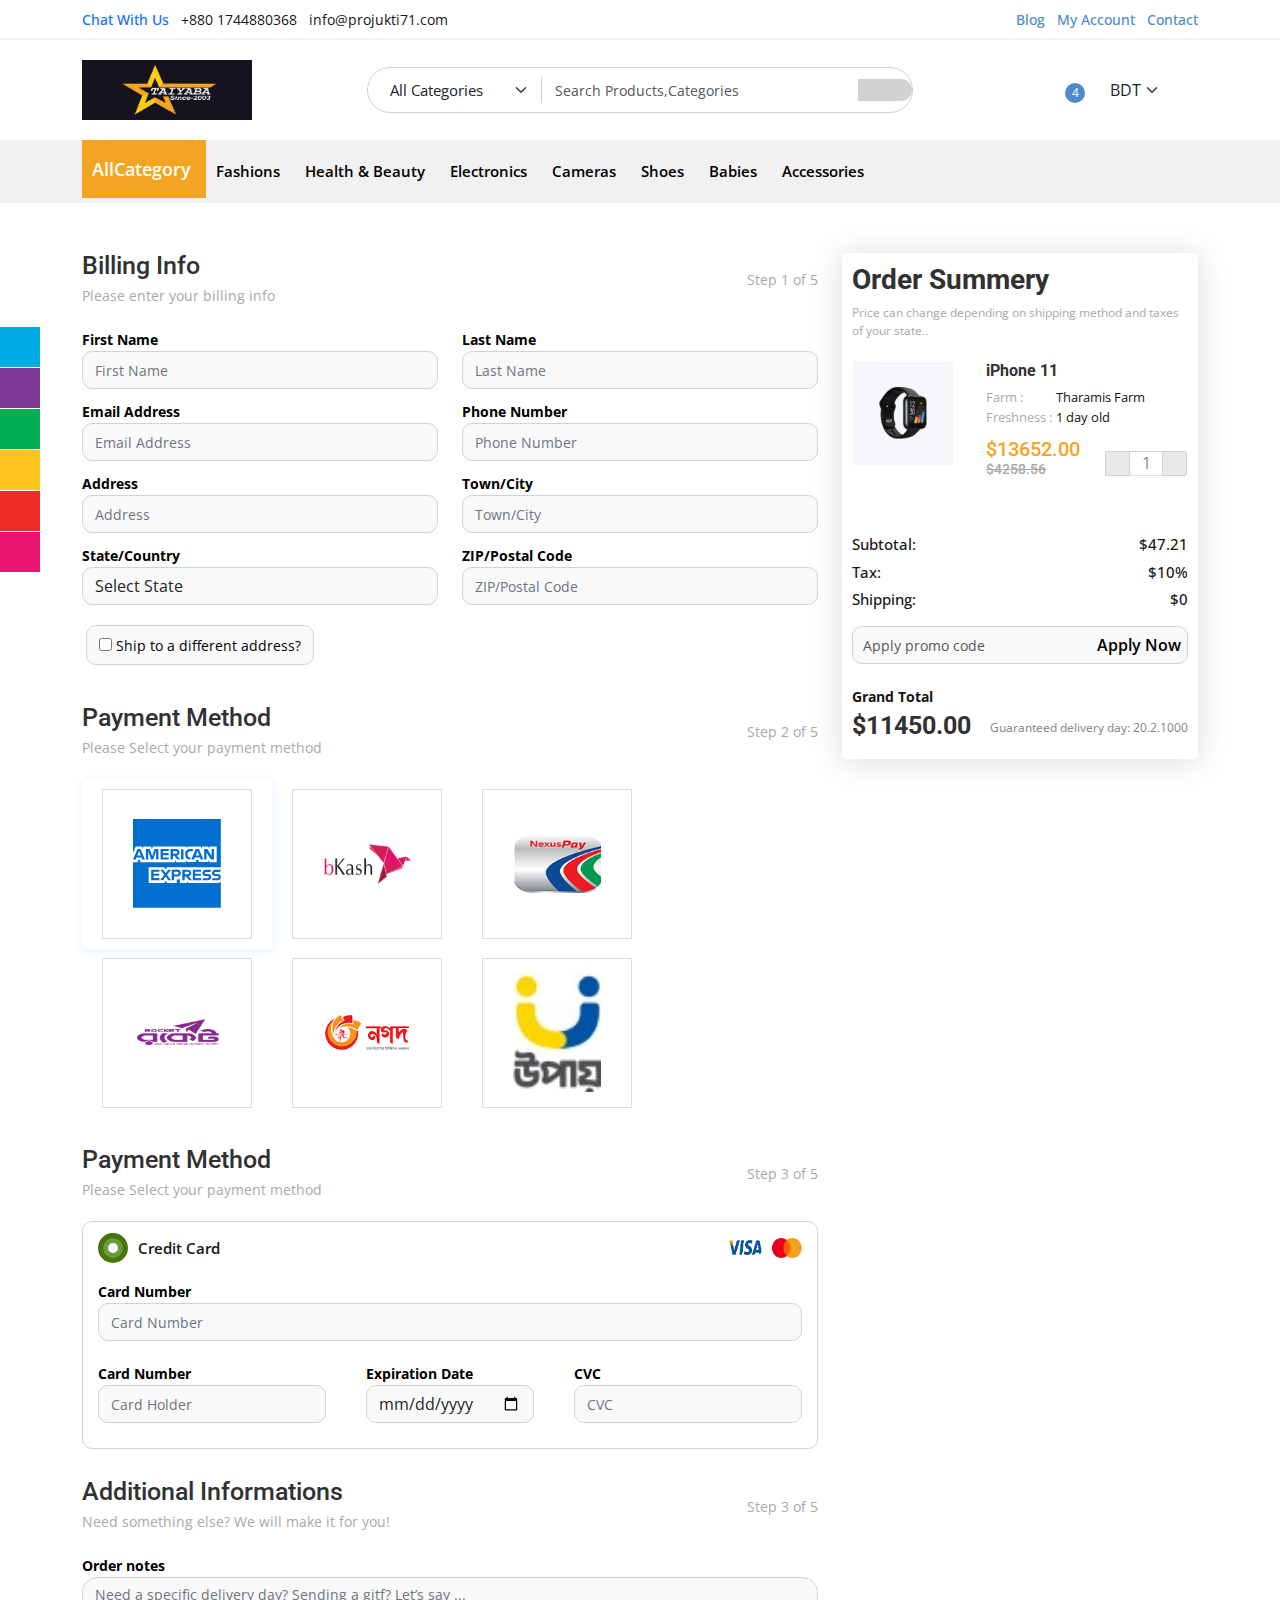
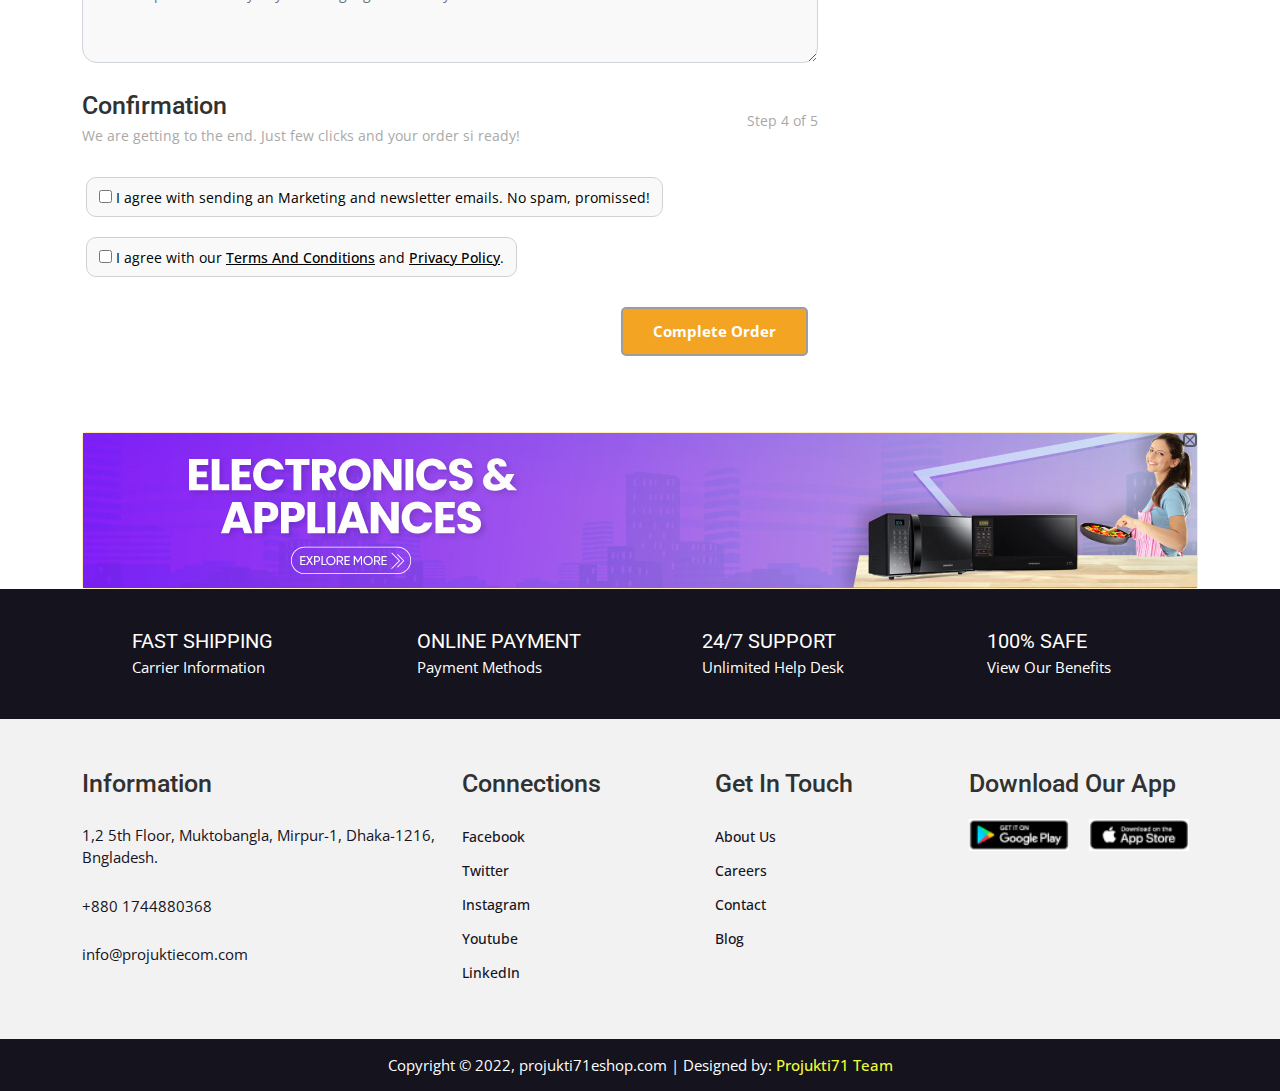
<file: billing.html>
<!doctype html>
<html class="no-js" lang="">

<head>
    <meta charset="utf-8">
    <meta http-equiv="x-ua-compatible" content="ie=edge">
    <title>E-commerce Website</title>
    <meta name="description" content="">
    <meta name="viewport" content="width=device-width, initial-scale=1">

    <link rel="manifest" href="site.webmanifest">
    <link rel="shortcut icon" type="image/x-icon" href="img/logo.png">
    <!-- Place favicon.ico in the root directory -->

    <!-- CSS here -->
    <link rel="stylesheet" href="css/bootstrap.min.css">
    <link rel="stylesheet" href="css/slick.css">
    <link rel="stylesheet" href="css/animate.min.css">
    <!-- <link rel="stylesheet" href="css/fontawesome-all.min.css"> -->
    <link rel="stylesheet" href="css/style.css">
</head>

<body>

    <div id="fixed-social">
        <div>
            <a href="#" class="fixed-facebook" target="_blank"><i class="fa fa-facebook"></i> <span>Facebook</span></a>
        </div>
        <div>
            <a href="#" class="fixed-twitter" target="_blank"><i class="fa fa-twitter"></i> <span>Twitter</span></a>
        </div>
        <div>
            <a href="#" class="fixed-gplus" target="_blank"><i class="fa fa-google"></i> <span>Google+</span></a>
        </div>
        <div>
            <a href="#" class="fixed-linkedin" target="_blank"><i class="fa fa-linkedin"></i> <span>LinkedIn</span></a>
        </div>
        <div>
            <a href="#" class="fixed-instagrem" target="_blank"><i class="fa fa-instagram"></i>
                <span>Instagram</span></a>
        </div>
        <div>
            <a href="#" class="fixed-tumblr" target="_blank"><i class="fa fa-tumblr"></i> <span>Tumblr</span></a>
        </div>
    </div>

    <!-- header start -->
    <header>
        <!-- top-bar start -->
        <div class="header-area">
            <div class="container">
                <div class="row align-items-center">
                    <div class="col-xl-6">
                        <ul class="top-header-left d-flex">
                            <li><a href="#">Chat with us</a></li>
                            <li>+880 1744880368</li>
                            <li>info@projukti71.com</li>
                        </ul>
                    </div>
                    <div class="col-xl-6">
                        <ul class="top-header-right d-flex justify-content-end">
                            <li><a href="#">Blog</a></li>
                            <li><a href="#">My Account</a></li>
                            <li><a href="#">Contact</a></li>
                        </ul>
                    </div>
                </div>
            </div>
        </div>
        <!-- top-bar end -->

        <!-- header search start -->
        <div class="header-search-bar">
            <div class="container">
                <div class="row align-items-center">
                    <div class="col-xl-3">
                        <div class="logo">
                            <a href="index.html"><img src="img/logo.png" alt="e-commerce-logo"></a>
                        </div>
                    </div>
                    <div class="col-xl-6">
                        <div class="header-search">
                            <form>
                                <div class="search-category">
                                    <select class="form-select">
                                        <option selected>All Categories</option>
                                        <option value="1">Winter Collection</option>
                                        <option value="2">Mobiles</option>
                                        <option value="3">Computers</option>
                                    </select>
                                </div>
                                <div class="header-search-box">
                                    <input type="search" placeholder="Search Products,Categories">
                                </div>
                                <div class="header-search-icon">
                                    <i class="fa fa-search"></i>
                                </div>
                            </form>
                        </div>
                    </div>
                    <div class="col-xl-3">
                        <ul class="header-search-right d-flex">
                            <li data-bs-toggle="offcanvas" href="#offcanvasShopping" role="button" aria-controls="offcanvasExample"><sub>4</sub><i class="fa fa-shopping-basket"></i> </li>
                            <li id="currency"><select class="form-select">
                                    <option selected>BDT</option>
                                    <option value="1">India</option>
                                </select>
                            </li>
                            <li id="userProfile">
                                <div class="dropdown">
                                    <button class="btn dropdown-toggle" type="button" id="dropdownMenuButton1" data-bs-toggle="dropdown" aria-expanded="false">
                                        <i class="fa fa-user"></i>
                                    </button>
                                    <ul class="dropdown-menu" aria-labelledby="dropdownMenuButton1">
                                        <li><a class="dropdown-item" href="#">User</a></li>
                                        <li><a class="dropdown-item" href="#">Profile</a></li>
                                        <li><a class="dropdown-item" href="#">Logout</a></li>
                                    </ul>
                                </div>
                            </li>
                        </ul>
                    </div>
                </div>
            </div>
        </div>
        <!-- header search end -->
        <!-- Cart Modal -->
        <div class="offcanvas offcanvas-start" tabindex="-1" id="offcanvasShopping" aria-labelledby="offcanvasExampleLabel">
            <div class="offcanvas-header">
                <h5 class="offcanvas-title" id="offcanvasExampleLabel">Shopping cart</h5>
                <button type="button" class="btn-close text-reset" data-bs-dismiss="offcanvas" aria-label="Close"></button>
            </div>
            <div class="offcanvas-body">
                <div class="single-cart-product alert alert-dismissible fade show d-flex" role="alert">
                    <div class="single-cart-image">
                        <img src="img/product-1.jpg" alt="">
                    </div>
                    <div class="single-product-content">
                        <h6>iPhone 11</h6>
                        <ul class="single-cart-product-list">
                            <li><span>Farm : </span>Tharamis Farm</li>
                            <li><span>Freshness : </span>1 day old</li>
                        </ul>
                        <div class="single-product-cart-rating">
                            <i class="fas fa-star"></i>
                            <i class="fas fa-star"></i>
                            <i class="fas fa-star"></i>
                            <i class="fas fa-star"></i>
                            <i class="fas fa-star"></i>
                        </div>
                        <div class="single-cart-product-price">
                            <h5>$132.00 <del>$48.56</del></h5>
                            <div class="cartIncreDre">
                                <a href="#" class="cartIncreDre__minus"><span>-</span></a>
                                <input name="cartIncreDre" type="text" class="cartIncreDre__input" value="1">
                                <a href="#" class="cartIncreDre__plus"><span>+</span></a>
                            </div>
                        </div>

                    </div>
                    <button type="button" class="single-cart-close" data-bs-dismiss="alert"><span> <i
                                class="fa fa-close"></i> Remove</span></button>
                </div>
                <div class="offCanvas-footer">
                    <div class="cartContinue">
                        <div class="card-footer">
                            <ul class="order-summery-subTotal">
                                <li>Subtotal: <span>$47.21</span></li>
                                <li>Tax: <span>$10%</span></li>
                                <li>Shipping: <span>$0</span></li>
                            </ul>
                            <div class="card-promo">
                                <form action="#">
                                    <input type="text" placeholder="Apply promo code">
                                    <button>Apply now</button>
                                </form>
                            </div>
                            <strong>Grand Total</strong>
                            <div class="card-footer-bottom d-flex justify-content-between align-items-center">
                                <h3><strong>$11450.00</strong></h3>
                            </div>
                        </div>
                    </div>
                    <div class="shopping-cart-bottom">
                        <span class="continue-shipping">
                            <a href="#">Continue shopping</a>
                        </span>
                        <button type="button" class="btn cartCheckOut">Go To Checkout</button>
                    </div>
                </div>
            </div>
        </div>

        <!-- main menu start -->
        <div class="main-menu-area">
            <div class="container">
                <div class="row">
                    <!-- <div class="col-xl-2">
                        <div class="allCategory">
                            <ul>
                                <li><a href="#">Fashions <i class="fas fa-chevron-right "></i></a></li>
                                <li><a href="#">Health & Beauty <i class="fas fa-chevron-right "></i></a></li>
                                <li><a href="#">Electronics <i class="fas fa-chevron-right "></i></a></li>
                                <li><a href="#">Cameras <i class="fas fa-chevron-right "></i></a></li>
                                <li><a href="#">Shoes <i class="fas fa-chevron-right "></i></a></li>
                                <li><a href="#">Babies <i class="fas fa-chevron-right "></i></a></li>
                                <li><a href="#">Accessories <i class="fas fa-chevron-right "></i></a></li>
                            </ul>
                        </div>
                    </div> -->
                    <div class="col-xl-12">
                        <div class="menu-bar ">
                            <ul class="d-flex">
                                <li class="allCategory">
                                    <a href="#">allCategory <i class="fas fa-chevron-down "></i></a>
                                    <ul class="sideBarMenu" id="sideBarMenu">
                                        <li><a href="#">Fashions <i class="fas fa-chevron-right "></i></a>
                                            <ul class="megaMenu">
                                                <div class="row">
                                                    <div class="col-md-4">
                                                        <div class="single-submenu">
                                                            <h5>TRADITIONAL FASHION</h5>
                                                            <ul>
                                                                <li><a href="#">Panjabis and Sherwanis</a></li>
                                                                <li><a href="#">Fatuas and Kurtas</a></li>
                                                                <li><a href="#">Waistcoats</a></li>
                                                                <li><a href="#">Unstitched Fabrics</a></li>
                                                            </ul>
                                                        </div>
                                                    </div>
                                                    <div class="col-md-4">
                                                        <div class="single-submenu">
                                                            <h5>SHOES</h5>
                                                            <ul>
                                                                <li><a href="#">Boots</a></li>
                                                                <li><a href="#">Flip-Flops</a></li>
                                                                <li><a href="#">House Slippers</a></li>
                                                                <li><a href="#">Formal Shoes</a></li>
                                                                <li><a href="#">Sandals</a></li>
                                                                <li><a href="#">Sneakers</a></li>
                                                            </ul>
                                                        </div>
                                                    </div>
                                                    <div class="col-md-4">
                                                        <div class="single-submenu">
                                                            <h5>ACCESSORIES</h5>
                                                            <ul>
                                                                <li><a href="#">Ties and Cufflinks</a></li>
                                                                <li>
                                                                    <a href="#">Wallets & Card Holders</a>
                                                                </li>
                                                                <li>
                                                                    <a href="#">Eyewear</a>
                                                                </li>
                                                                <li>
                                                                    <a href="#">Bags</a>
                                                                </li>
                                                                <li><a href="#">Caps & Hats</a></li>
                                                                <li><a href="#">Jewelry</a></li>
                                                                <li><a href="#">Other Accessories</a></li>
                                                            </ul>
                                                        </div>
                                                    </div>
                                                    <div class="col-md-4">
                                                        <div class="single-submenu">
                                                            <h5>INNER WARE</h5>
                                                            <ul>
                                                                <li><a href="#">Panjabis and Sherwanis</a></li>
                                                                <li><a href="#">Fatuas and Kurtas</a></li>
                                                                <li><a href="#">Waistcoats</a></li>
                                                                <li><a href="#">Unstitched Fabrics</a></li>
                                                            </ul>
                                                        </div>
                                                    </div>
                                                </div>
                                            </ul>
                                        </li>
                                        <li><a href="#">Health & Beauty <i class="fas fa-chevron-right "></i></a>
                                            <ul class="megaMenu">
                                                <div class="row">
                                                    <div class="col-md-4">
                                                        <div class="single-submenu">
                                                            <h5>TRADITIONAL FASHION</h5>
                                                            <ul>
                                                                <li><a href="#">Panjabis and Sherwanis</a></li>
                                                                <li><a href="#">Fatuas and Kurtas</a></li>
                                                                <li><a href="#">Waistcoats</a></li>
                                                                <li><a href="#">Unstitched Fabrics</a></li>
                                                            </ul>
                                                        </div>
                                                    </div>
                                                    <div class="col-md-4">
                                                        <div class="single-submenu">
                                                            <h5>SHOES</h5>
                                                            <ul>
                                                                <li><a href="#">Boots</a></li>
                                                                <li><a href="#">Flip-Flops</a></li>
                                                                <li><a href="#">House Slippers</a></li>
                                                                <li><a href="#">Formal Shoes</a></li>
                                                                <li><a href="#">Sandals</a></li>
                                                                <li><a href="#">Sneakers</a></li>
                                                            </ul>
                                                        </div>
                                                    </div>
                                                    <div class="col-md-4">
                                                        <div class="single-submenu">
                                                            <h5>ACCESSORIES</h5>
                                                            <ul>
                                                                <li><a href="#">Ties and Cufflinks</a></li>
                                                                <li>
                                                                    <a href="#">Wallets & Card Holders</a>
                                                                </li>
                                                                <li>
                                                                    <a href="#">Eyewear</a>
                                                                </li>
                                                                <li>
                                                                    <a href="#">Bags</a>
                                                                </li>
                                                                <li><a href="#">Caps & Hats</a></li>
                                                                <li><a href="#">Jewelry</a></li>
                                                                <li><a href="#">Other Accessories</a></li>
                                                            </ul>
                                                        </div>
                                                    </div>
                                                    <div class="col-md-4">
                                                        <div class="single-submenu">
                                                            <h5>INNER WARE</h5>
                                                            <ul>
                                                                <li><a href="#">Panjabis and Sherwanis</a></li>
                                                                <li><a href="#">Fatuas and Kurtas</a></li>
                                                                <li><a href="#">Waistcoats</a></li>
                                                                <li><a href="#">Unstitched Fabrics</a></li>
                                                            </ul>
                                                        </div>
                                                    </div>
                                                </div>
                                            </ul>
                                        </li>
                                        <li><a href="#">Electronics <i class="fas fa-chevron-right "></i></a>
                                            <ul class="megaMenu">
                                                <div class="row">
                                                    <div class="col-md-4">
                                                        <div class="single-submenu">
                                                            <h5>TRADITIONAL FASHION</h5>
                                                            <ul>
                                                                <li><a href="#">Panjabis and Sherwanis</a></li>
                                                                <li><a href="#">Fatuas and Kurtas</a></li>
                                                                <li><a href="#">Waistcoats</a></li>
                                                                <li><a href="#">Unstitched Fabrics</a></li>
                                                            </ul>
                                                        </div>
                                                    </div>
                                                    <div class="col-md-4">
                                                        <div class="single-submenu">
                                                            <h5>SHOES</h5>
                                                            <ul>
                                                                <li><a href="#">Boots</a></li>
                                                                <li><a href="#">Flip-Flops</a></li>
                                                                <li><a href="#">House Slippers</a></li>
                                                                <li><a href="#">Formal Shoes</a></li>
                                                                <li><a href="#">Sandals</a></li>
                                                                <li><a href="#">Sneakers</a></li>
                                                            </ul>
                                                        </div>
                                                    </div>
                                                    <div class="col-md-4">
                                                        <div class="single-submenu">
                                                            <h5>ACCESSORIES</h5>
                                                            <ul>
                                                                <li><a href="#">Ties and Cufflinks</a></li>
                                                                <li>
                                                                    <a href="#">Wallets & Card Holders</a>
                                                                </li>
                                                                <li>
                                                                    <a href="#">Eyewear</a>
                                                                </li>
                                                                <li>
                                                                    <a href="#">Bags</a>
                                                                </li>
                                                                <li><a href="#">Caps & Hats</a></li>
                                                                <li><a href="#">Jewelry</a></li>
                                                                <li><a href="#">Other Accessories</a></li>
                                                            </ul>
                                                        </div>
                                                    </div>
                                                    <div class="col-md-4">
                                                        <div class="single-submenu">
                                                            <h5>INNER WARE</h5>
                                                            <ul>
                                                                <li><a href="#">Panjabis and Sherwanis</a></li>
                                                                <li><a href="#">Fatuas and Kurtas</a></li>
                                                                <li><a href="#">Waistcoats</a></li>
                                                                <li><a href="#">Unstitched Fabrics</a></li>
                                                            </ul>
                                                        </div>
                                                    </div>
                                                </div>
                                            </ul>
                                        </li>
                                        <li><a href="#">Cameras <i class="fas fa-chevron-right "></i></a>
                                            <ul class="megaMenu">
                                                <div class="row">
                                                    <div class="col-md-4">
                                                        <div class="single-submenu">
                                                            <h5>TRADITIONAL FASHION</h5>
                                                            <ul>
                                                                <li><a href="#">Panjabis and Sherwanis</a></li>
                                                                <li><a href="#">Fatuas and Kurtas</a></li>
                                                                <li><a href="#">Waistcoats</a></li>
                                                                <li><a href="#">Unstitched Fabrics</a></li>
                                                            </ul>
                                                        </div>
                                                    </div>
                                                    <div class="col-md-4">
                                                        <div class="single-submenu">
                                                            <h5>SHOES</h5>
                                                            <ul>
                                                                <li><a href="#">Boots</a></li>
                                                                <li><a href="#">Flip-Flops</a></li>
                                                                <li><a href="#">House Slippers</a></li>
                                                                <li><a href="#">Formal Shoes</a></li>
                                                                <li><a href="#">Sandals</a></li>
                                                                <li><a href="#">Sneakers</a></li>
                                                            </ul>
                                                        </div>
                                                    </div>
                                                    <div class="col-md-4">
                                                        <div class="single-submenu">
                                                            <h5>ACCESSORIES</h5>
                                                            <ul>
                                                                <li><a href="#">Ties and Cufflinks</a></li>
                                                                <li>
                                                                    <a href="#">Wallets & Card Holders</a>
                                                                </li>
                                                                <li>
                                                                    <a href="#">Eyewear</a>
                                                                </li>
                                                                <li>
                                                                    <a href="#">Bags</a>
                                                                </li>
                                                                <li><a href="#">Caps & Hats</a></li>
                                                                <li><a href="#">Jewelry</a></li>
                                                                <li><a href="#">Other Accessories</a></li>
                                                            </ul>
                                                        </div>
                                                    </div>
                                                    <div class="col-md-4">
                                                        <div class="single-submenu">
                                                            <h5>INNER WARE</h5>
                                                            <ul>
                                                                <li><a href="#">Panjabis and Sherwanis</a></li>
                                                                <li><a href="#">Fatuas and Kurtas</a></li>
                                                                <li><a href="#">Waistcoats</a></li>
                                                                <li><a href="#">Unstitched Fabrics</a></li>
                                                            </ul>
                                                        </div>
                                                    </div>
                                                </div>
                                            </ul>
                                        </li>
                                        <li><a href="#">Shoes <i class="fas fa-chevron-right "></i></a>
                                            <ul class="megaMenu">
                                                <div class="row">
                                                    <div class="col-md-4">
                                                        <div class="single-submenu">
                                                            <h5>TRADITIONAL FASHION</h5>
                                                            <ul>
                                                                <li><a href="#">Panjabis and Sherwanis</a></li>
                                                                <li><a href="#">Fatuas and Kurtas</a></li>
                                                                <li><a href="#">Waistcoats</a></li>
                                                                <li><a href="#">Unstitched Fabrics</a></li>
                                                            </ul>
                                                        </div>
                                                    </div>
                                                    <div class="col-md-4">
                                                        <div class="single-submenu">
                                                            <h5>SHOES</h5>
                                                            <ul>
                                                                <li><a href="#">Boots</a></li>
                                                                <li><a href="#">Flip-Flops</a></li>
                                                                <li><a href="#">House Slippers</a></li>
                                                                <li><a href="#">Formal Shoes</a></li>
                                                                <li><a href="#">Sandals</a></li>
                                                                <li><a href="#">Sneakers</a></li>
                                                            </ul>
                                                        </div>
                                                    </div>
                                                    <div class="col-md-4">
                                                        <div class="single-submenu">
                                                            <h5>ACCESSORIES</h5>
                                                            <ul>
                                                                <li><a href="#">Ties and Cufflinks</a></li>
                                                                <li>
                                                                    <a href="#">Wallets & Card Holders</a>
                                                                </li>
                                                                <li>
                                                                    <a href="#">Eyewear</a>
                                                                </li>
                                                                <li>
                                                                    <a href="#">Bags</a>
                                                                </li>
                                                                <li><a href="#">Caps & Hats</a></li>
                                                                <li><a href="#">Jewelry</a></li>
                                                                <li><a href="#">Other Accessories</a></li>
                                                            </ul>
                                                        </div>
                                                    </div>
                                                    <div class="col-md-4">
                                                        <div class="single-submenu">
                                                            <h5>INNER WARE</h5>
                                                            <ul>
                                                                <li><a href="#">Panjabis and Sherwanis</a></li>
                                                                <li><a href="#">Fatuas and Kurtas</a></li>
                                                                <li><a href="#">Waistcoats</a></li>
                                                                <li><a href="#">Unstitched Fabrics</a></li>
                                                            </ul>
                                                        </div>
                                                    </div>
                                                </div>
                                            </ul>
                                        </li>
                                        <li><a href="#">Babies <i class="fas fa-chevron-right "></i></a>
                                            <ul class="megaMenu">
                                                <div class="row">
                                                    <div class="col-md-4">
                                                        <div class="single-submenu">
                                                            <h5>TRADITIONAL FASHION</h5>
                                                            <ul>
                                                                <li><a href="#">Panjabis and Sherwanis</a></li>
                                                                <li><a href="#">Fatuas and Kurtas</a></li>
                                                                <li><a href="#">Waistcoats</a></li>
                                                                <li><a href="#">Unstitched Fabrics</a></li>
                                                            </ul>
                                                        </div>
                                                    </div>
                                                    <div class="col-md-4">
                                                        <div class="single-submenu">
                                                            <h5>SHOES</h5>
                                                            <ul>
                                                                <li><a href="#">Boots</a></li>
                                                                <li><a href="#">Flip-Flops</a></li>
                                                                <li><a href="#">House Slippers</a></li>
                                                                <li><a href="#">Formal Shoes</a></li>
                                                                <li><a href="#">Sandals</a></li>
                                                                <li><a href="#">Sneakers</a></li>
                                                            </ul>
                                                        </div>
                                                    </div>
                                                    <div class="col-md-4">
                                                        <div class="single-submenu">
                                                            <h5>ACCESSORIES</h5>
                                                            <ul>
                                                                <li><a href="#">Ties and Cufflinks</a></li>
                                                                <li>
                                                                    <a href="#">Wallets & Card Holders</a>
                                                                </li>
                                                                <li>
                                                                    <a href="#">Eyewear</a>
                                                                </li>
                                                                <li>
                                                                    <a href="#">Bags</a>
                                                                </li>
                                                                <li><a href="#">Caps & Hats</a></li>
                                                                <li><a href="#">Jewelry</a></li>
                                                                <li><a href="#">Other Accessories</a></li>
                                                            </ul>
                                                        </div>
                                                    </div>
                                                    <div class="col-md-4">
                                                        <div class="single-submenu">
                                                            <h5>INNER WARE</h5>
                                                            <ul>
                                                                <li><a href="#">Panjabis and Sherwanis</a></li>
                                                                <li><a href="#">Fatuas and Kurtas</a></li>
                                                                <li><a href="#">Waistcoats</a></li>
                                                                <li><a href="#">Unstitched Fabrics</a></li>
                                                            </ul>
                                                        </div>
                                                    </div>
                                                </div>
                                            </ul>
                                        </li>
                                        <li><a href="#">Accessories <i class="fas fa-chevron-right "></i></a>
                                            <ul class="megaMenu">
                                                <div class="row">
                                                    <div class="col-md-4">
                                                        <div class="single-submenu">
                                                            <h5>TRADITIONAL FASHION</h5>
                                                            <ul>
                                                                <li><a href="#">Panjabis and Sherwanis</a></li>
                                                                <li><a href="#">Fatuas and Kurtas</a></li>
                                                                <li><a href="#">Waistcoats</a></li>
                                                                <li><a href="#">Unstitched Fabrics</a></li>
                                                            </ul>
                                                        </div>
                                                    </div>
                                                    <div class="col-md-4">
                                                        <div class="single-submenu">
                                                            <h5>SHOES</h5>
                                                            <ul>
                                                                <li><a href="#">Boots</a></li>
                                                                <li><a href="#">Flip-Flops</a></li>
                                                                <li><a href="#">House Slippers</a></li>
                                                                <li><a href="#">Formal Shoes</a></li>
                                                                <li><a href="#">Sandals</a></li>
                                                                <li><a href="#">Sneakers</a></li>
                                                            </ul>
                                                        </div>
                                                    </div>
                                                    <div class="col-md-4">
                                                        <div class="single-submenu">
                                                            <h5>ACCESSORIES</h5>
                                                            <ul>
                                                                <li><a href="#">Ties and Cufflinks</a></li>
                                                                <li>
                                                                    <a href="#">Wallets & Card Holders</a>
                                                                </li>
                                                                <li>
                                                                    <a href="#">Eyewear</a>
                                                                </li>
                                                                <li>
                                                                    <a href="#">Bags</a>
                                                                </li>
                                                                <li><a href="#">Caps & Hats</a></li>
                                                                <li><a href="#">Jewelry</a></li>
                                                                <li><a href="#">Other Accessories</a></li>
                                                            </ul>
                                                        </div>
                                                    </div>
                                                    <div class="col-md-4">
                                                        <div class="single-submenu">
                                                            <h5>INNER WARE</h5>
                                                            <ul>
                                                                <li><a href="#">Panjabis and Sherwanis</a></li>
                                                                <li><a href="#">Fatuas and Kurtas</a></li>
                                                                <li><a href="#">Waistcoats</a></li>
                                                                <li><a href="#">Unstitched Fabrics</a></li>
                                                            </ul>
                                                        </div>
                                                    </div>
                                                </div>
                                            </ul>
                                        </li>
                                    </ul>
                                </li>
                                <li><a href="#">Fashions <i class="fas fa-chevron-down "></i></a></li>
                                <li><a href="#">Health & Beauty <i class="fas fa-chevron-down "></i></a></li>
                                <li><a href="#">Electronics <i class="fas fa-chevron-down "></i></a></li>
                                <li><a href="#">Cameras <i class="fas fa-chevron-down "></i></a></li>
                                <li><a href="#">Shoes <i class="fas fa-chevron-down "></i></a></li>
                                <li><a href="#">Babies <i class="fas fa-chevron-down "></i></a></li>
                                <li><a href="#">Accessories <i class="fas fa-chevron-down "></i></a></li>
                            </ul>
                        </div>
                    </div>
                </div>
            </div>
        </div>
        <!-- main menu end-->

    </header>
    <!-- header end -->

    <!-- billing start -->
    <div class="billing-area section-padding">
        <div class="container">
            <div class="row">
                <div class="col-xxl-8 col-xl-8">
                    <div class="billing-address">
                        <div class="billing-heading d-flex align-items-center justify-content-between">
                            <div class="billing-heading-content">
                                <h3>billing info</h3>
                                <span>Please enter your billing info</span>
                            </div>
                            <div class="billing-heading-step">
                                <p>Step 1 of 5</p>
                            </div>
                        </div>
                        <form action="#">
                            <div class="row">
                                <div class="col-xxl-6 col-6">
                                    <div class="single-billing-address form-group">
                                        <label for="fname"><strong>First Name</strong></label>
                                        <input type="text" id="fname" class="form-control" placeholder="First Name">
                                    </div>
                                </div>
                                <div class="col-xxl-6 col-6">
                                    <div class="single-billing-address form-group">
                                        <label for="lname"><strong>Last Name</strong></label>
                                        <input type="text" id="lname" class="form-control" placeholder="Last Name">
                                    </div>
                                </div>
                                <div class="col-xxl-6 col-6">
                                    <div class="single-billing-address form-group">
                                        <label for="email"><strong>Email Address</strong></label>
                                        <input type="text" id="email" class="form-control" placeholder="Email Address">
                                    </div>
                                </div>
                                <div class="col-xxl-6 col-6">
                                    <div class="single-billing-address form-group">
                                        <label for="phone"><strong>Phone Number</strong></label>
                                        <input type="text" id="phone" class="form-control" placeholder="Phone Number">
                                    </div>
                                </div>
                                <div class="col-xxl-6 col-6">
                                    <div class="single-billing-address form-group">
                                        <label for="address"><strong>Address</strong></label>
                                        <input type="text" id="address" class="form-control" placeholder="Address">
                                    </div>
                                </div>
                                <div class="col-xxl-6 col-6">
                                    <div class="single-billing-address form-group">
                                        <label for="town"><strong>Town/City</strong></label>
                                        <input type="text" id="town" class="form-control" placeholder="Town/City">
                                    </div>
                                </div>
                                <div class="col-xxl-6 col-6">
                                    <div class="single-billing-address form-group">
                                        <label for="select"><strong>State/Country</strong></label>
                                        <select name="select" id="select" class="form-control">
                                            <option selected>Select State</option>
                                            <option value="1">Bangladesh</option>
                                            <option value="1">India</option>
                                        </select>
                                    </div>
                                </div>
                                <div class="col-xxl-6 col-6">
                                    <div class="single-billing-address form-group">
                                        <label for="zip"><strong>ZIP/Postal Code</strong></label>
                                        <input type="text" id="zip" class="form-control" placeholder="ZIP/Postal Code">
                                    </div>
                                </div>
                                <div class="col-xxl-6 col-6">
                                    <div class="single-billing-address form-group">
                                        <label for="zip"><strong></strong></label>
                                        <p><input type="checkbox" name="" id=""> <span>Ship to a different address? </span></p>
                                    </div>
                                </div>
                            </div>
                        </form>
                    </div>
                    <div class="billing-address">
                        <div class="billing-heading d-flex align-items-center justify-content-between">
                            <div class="billing-heading-content">
                                <h3>Payment method</h3>
                                <span>Please Select your payment method</span>
                            </div>
                            <div class="billing-heading-step">
                                <p>Step 2 of 5</p>
                            </div>
                        </div>
                        <div class="mobile-banking">
                            <div class="mobile-banking-operator-list">
                                <ul class="nav nav-tabs payment-nav-tabs" id="myTab" role="tablist">
                                    <li class="nav-item" role="presentation">
                                        <button class="nav-link active" id="payment1-tab" data-bs-toggle="tab" data-bs-target="#payment1" type="button" role="tab" aria-controls="payment1" aria-selected="true">
                                            <div class="single-mobile-banking">
                                                <div class="single-operator">
                                                    <img src="img/ameracan.svg" alt="">
                                                </div>
                                            </div>
                                        </button>
                                    </li>
                                    <li class="nav-item" role="presentation">
                                        <button class="nav-link" id="payment2-tab" data-bs-toggle="tab" data-bs-target="#payment2" type="button" role="tab" aria-controls="payment2" aria-selected="false">
                                            <div class="single-mobile-banking">
                                                <div class="single-operator">
                                                    <img src="img/bkash.png" alt="">
                                                </div>
                                            </div>
                                        </button>
                                    </li>
                                    <li class="nav-item" role="presentation">
                                        <button class="nav-link" id="payment3-tab" data-bs-toggle="tab" data-bs-target="#payment3" type="button" role="tab" aria-controls="payment3" aria-selected="false">
                                            <div class="single-mobile-banking">
                                                <div class="single-operator">
                                                    <img src="img/nexsus_pay_logo.png" alt="">
                                                </div>
                                            </div>
                                        </button>
                                    </li>
                                    <li class="nav-item" role="presentation">
                                        <button class="nav-link" id="payment4-tab" data-bs-toggle="tab" data-bs-target="#payment4" type="button" role="tab" aria-controls="payment4" aria-selected="false">
                                            <div class="single-mobile-banking">
                                                <div class="single-operator">
                                                    <img src="img/rocket.png" alt="">
                                                </div>
                                            </div>
                                        </button>
                                    </li>
                                    <li class="nav-item" role="presentation">
                                        <button class="nav-link" id="payment5-tab" data-bs-toggle="tab" data-bs-target="#payment5" type="button" role="tab" aria-controls="payment5" aria-selected="false">
                                            <div class="single-mobile-banking">
                                                <div class="single-operator">
                                                    <img src="img/nagod.png" alt="">
                                                </div>
                                            </div>
                                        </button>
                                    </li>
                                    <li class="nav-item" role="presentation">
                                        <button class="nav-link" id="payment6-tab" data-bs-toggle="tab" data-bs-target="#payment6" type="button" role="tab" aria-controls="payment6" aria-selected="false">
                                            <div class="single-mobile-banking">
                                                <div class="single-operator">
                                                    <img src="img/upay.jpg" alt="">
                                                </div>
                                            </div>
                                        </button>
                                    </li>
                                </ul>
                            </div>
                        </div>

                    </div>
                    <div class="billing-address">
                        <div class="billing-heading d-flex align-items-center justify-content-between">
                            <div class="billing-heading-content">
                                <h3>Payment method</h3>
                                <span>Please Select your payment method</span>
                            </div>
                            <div class="billing-heading-step">
                                <p>Step 3 of 5</p>
                            </div>
                        </div>
                        <div class="payment-system">
                            <div class="tab-content" id="myTabContent">
                                <div class="tab-pane fade show active" id="payment1" role="tabpanel" aria-labelledby="payment1-tab">
                                    <div class="billing-card-payment">
                                        <ul class="card-billing-heading d-flex justify-content-between align-items-center">
                                            <li><span></span>
                                                <p>credit card</p>
                                            </li>
                                            <li>
                                                <img class="visa" src="img/visa.png" alt="">
                                                <img class="master-card" src="img/master-card.png" alt="">
                                            </li>
                                        </ul>
                                        <form action="#">
                                            <div class="single-billing-address form-group card-box">
                                                <label for="cardNumber"><strong>Card Number</strong></label>
                                                <input type="text" id="cardNumber" class="form-control" placeholder="Card Number">
                                            </div>
                                            <div class="single-billing-address card-box card-info d-flex justify-content-between ">
                                                <div class="form-group">
                                                    <label for="cardHolder"><strong>Card Number</strong></label>
                                                    <input type="text" id="cardHolder" class="form-control" placeholder="Card Holder">
                                                </div>
                                                <div class="form-group">
                                                    <label for="cardDate"><strong>Expiration Date</strong></label>
                                                    <input type="date" id="cardDate" class="form-control" placeholder="Card Holder">
                                                </div>
                                                <div class="form-group">
                                                    <label for="cardCVC"><strong>CVC</strong></label>
                                                    <input type="text" id="cardCVC" class="form-control" placeholder="CVC">
                                                </div>
                                            </div>
                                        </form>
                                    </div>
                                </div>
                                <div class="tab-pane fade" id="payment2" role="tabpanel" aria-labelledby="payment2-tab">
                                    <div class="billing-card-payment">
                                        <ul class="card-billing-heading d-flex justify-content-between align-items-center">
                                            <li><span></span>
                                                <p>Bkash Number</p>
                                            </li>
                                            <li>
                                                <img class="bkash-payment" src="img/bkash_payment.png" alt="">
                                            </li>
                                        </ul>
                                        <form action="#">
                                            <div class="single-billing-address form-group card-box">
                                                <label for="bkashNumber"><strong>Bkash Number</strong></label>
                                                <input type="text" id="bkashNumber" class="form-control" placeholder="Bkash Number">
                                            </div>
                                            <div class="single-billing-address form-group card-box">
                                                <label for="tranxNumber"><strong>Bkash Number</strong></label>
                                                <input type="text" id="tranxNumber" class="form-control" placeholder="Bkash Transaction Number">
                                            </div>
                                        </form>
                                    </div>
                                </div>
                                <div class="tab-pane fade" id="payment3" role="tabpanel" aria-labelledby="payment3-tab">
                                    <div class="billing-card-payment">
                                        <ul class="card-billing-heading d-flex justify-content-between align-items-center">
                                            <li><span></span>
                                                <p>credit card</p>
                                            </li>
                                            <li>
                                                <img class="visa" src="img/visa.png" alt="">
                                                <img class="master-card" src="img/master-card.png" alt="">
                                            </li>
                                        </ul>
                                        <form action="#">
                                            <div class="single-billing-address form-group card-box">
                                                <label for="nexusNumber"><strong>Card Number</strong></label>
                                                <input type="text" id="nexusNumber" class="form-control" placeholder="Card Number">
                                            </div>
                                            <div class="single-billing-address card-box card-info d-flex justify-content-between ">
                                                <div class="form-group">
                                                    <label for="nuxesHolder"><strong>Card Number</strong></label>
                                                    <input type="text" id="nuxesHolder" class="form-control" placeholder="Card Holder">
                                                </div>
                                                <div class="form-group">
                                                    <label for="nuxesDate"><strong>Expiration Date</strong></label>
                                                    <input type="date" id="nuxesDate" class="form-control" placeholder="Card Holder">
                                                </div>
                                                <div class="form-group">
                                                    <label for="nuxesCVC"><strong>CVC</strong></label>
                                                    <input type="text" id="nuxesCVC" class="form-control" placeholder="CVC">
                                                </div>
                                            </div>
                                        </form>
                                    </div>
                                </div>
                                <div class="tab-pane fade" id="payment4" role="tabpanel" aria-labelledby="payment4-tab">
                                    <div class="billing-card-payment">
                                        <ul class="card-billing-heading d-flex justify-content-between align-items-center">
                                            <li><span></span>
                                                <p>Rocket Number</p>
                                            </li>
                                            <li>
                                                <img class="upay-payment" src="img/rocket.png" alt="">
                                            </li>
                                        </ul>
                                        <form action="#">
                                            <div class="single-billing-address form-group card-box">
                                                <label for="rocketNumber"><strong>Rocket Number</strong></label>
                                                <input type="text" id="rocketNumber" class="form-control" placeholder="Rocket Number">
                                            </div>
                                            <div class="single-billing-address form-group card-box">
                                                <label for="rocketTranxNumber"><strong>Rocket Number</strong></label>
                                                <input type="text" id="rocketTranxNumber" class="form-control" placeholder="Rocket Transaction Number">
                                            </div>
                                        </form>
                                    </div>
                                </div>
                                <div class="tab-pane fade" id="payment5" role="tabpanel" aria-labelledby="payment5-tab">
                                    <div class="billing-card-payment">
                                        <ul class="card-billing-heading d-flex justify-content-between align-items-center">
                                            <li><span></span>
                                                <p>Nagod Number</p>
                                            </li>
                                            <li>
                                                <img class="upay-payment" src="img/nagod.png" alt="">
                                            </li>
                                        </ul>
                                        <form action="#">
                                            <div class="single-billing-address form-group card-box">
                                                <label for="nagodNumber"><strong>Nagod Number</strong></label>
                                                <input type="text" id="nagodNumber" class="form-control" placeholder="Nagod Number">
                                            </div>
                                            <div class="single-billing-address form-group card-box">
                                                <label for="nagodTranxNumber"><strong>Nagod Number</strong></label>
                                                <input type="text" id="nagodTranxNumber" class="form-control" placeholder="Nagod Transaction Number">
                                            </div>
                                        </form>
                                    </div>
                                </div>
                                <div class="tab-pane fade" id="payment6" role="tabpanel" aria-labelledby="payment6-tab">
                                    <div class="billing-card-payment">
                                        <ul class="card-billing-heading d-flex justify-content-between align-items-center">
                                            <li><span></span>
                                                <p>Upay Number</p>
                                            </li>
                                            <li>
                                                <img class="upay-payment" src="img/upay.jpg" alt="">
                                            </li>
                                        </ul>
                                        <form action="#">
                                            <div class="single-billing-address form-group card-box">
                                                <label for="upayNumber"><strong>Upay Number</strong></label>
                                                <input type="text" id="upayNumber" class="form-control" placeholder="Upay Number">
                                            </div>
                                            <div class="single-billing-address form-group card-box">
                                                <label for="upayTranxNumber"><strong>Upay Number</strong></label>
                                                <input type="text" id="upayTranxNumber" class="form-control" placeholder="Upay Transaction Number">
                                            </div>
                                        </form>
                                    </div>
                                </div>
                            </div>
                        </div>

                    </div>
                    <div class="billing-address">
                        <div class="billing-heading d-flex align-items-center justify-content-between">
                            <div class="billing-heading-content">
                                <h3>Additional informations</h3>
                                <span>Need something else? We will make it for you!</span>
                            </div>
                            <div class="billing-heading-step">
                                <p>Step 3 of 5</p>
                            </div>
                        </div>
                        <div class="single-billing-address form-group">
                            <label for="message"><strong>Order notes</strong></label>
                            <textarea name="message" id="message" class="form-control" cols="30" rows="3" placeholder="Need a specific delivery day? Sending a gitf? Let’s say ..."></textarea>
                        </div>
                    </div>
                    <div class="billing-address">
                        <div class="billing-heading d-flex align-items-center justify-content-between">
                            <div class="billing-heading-content">
                                <h3>Confirmation</h3>
                                <span>We are getting to the end. Just few clicks and your order si ready!</span>
                            </div>
                            <div class="billing-heading-step">
                                <p>Step 4 of 5</p>
                            </div>
                        </div>
                        <div class="single-billing-address form-group">
                            <div class="single-billing-address billing-confirmation form-group">
                                <label for="zip"><strong></strong></label>
                                <p><input type="checkbox" name="" id=""> <span>I agree with sending an Marketing and newsletter emails. No spam, promissed!</span></p>
                            </div>
                            <div class="single-billing-address billing-confirmation form-group">
                                <label for="zip"><strong></strong></label>
                                <p><input type="checkbox" name="" id=""> <span>I agree with our <a href="#">terms and conditions</a> and <a href="#">privacy policy</a>. </span></p>
                            </div>
                        </div>
                    </div>
                    <div class="product-button billing-button">
                        <a href="#" style="background-color: #F4A423; color: #fff;">complete order</a>
                    </div>
                </div>
                <div class="col-xxl-4 col-xl-4">
                    <div class="order-summery">
                        <div class="card summery-card">
                            <div class="card-header">
                                <h3><strong>Order Summery</strong></h3>
                                <p>Price can change depending on shipping method and taxes of your state..</p>
                            </div>
                            <div class="card-body">
                                <div class="single-cart-product alert alert-dismissible fade show d-flex" role="alert">
                                    <div class="single-cart-image">
                                        <img src="img/product-1.jpg" alt="">
                                    </div>
                                    <div class="single-product-content">
                                        <h6><strong>iPhone 11</strong></h6>
                                        <ul class="single-cart-product-list">
                                            <li><span>Farm : </span>Tharamis Farm</li>
                                            <li><span>Freshness : </span>1 day old</li>
                                        </ul>
                                        <div class="single-product-cart-rating">
                                            <i class="fas fa-star"></i>
                                            <i class="fas fa-star"></i>
                                            <i class="fas fa-star"></i>
                                            <i class="fas fa-star"></i>
                                            <i class="fas fa-star"></i>
                                        </div>
                                        <div class="single-cart-product-price">
                                            <h5>$13652.00 <del>$4258.56</del></h5>
                                            <div class="cartIncreDre">
                                                <a href="#" class="cartIncreDre__minus"><i class="fa fa-minus"></i></a>
                                                <input name="cartIncreDre" type="text" class="cartIncreDre__input" value="1">
                                                <a href="#" class="cartIncreDre__plus"><i class="fa fa-plus"></i></a>
                                            </div>
                                        </div>

                                    </div>
                                    <button type="button" class="single-cart-close" data-bs-dismiss="alert"><span><i class="fa fa-close"></i></span></button>
                                </div>
                            </div>
                            <div class="card-footer">
                                <ul class="order-summery-subTotal">
                                    <li>Subtotal: <span>$47.21</span></li>
                                    <li>Tax: <span>$10%</span></li>
                                    <li>Shipping: <span>$0</span></li>
                                </ul>
                                <div class="card-promo">
                                    <form action="#">
                                        <input type="text" placeholder="Apply promo code">
                                        <button>Apply now</button>
                                    </form>
                                </div>
                                <strong>Grand Total</strong>
                                <div class="card-footer-bottom d-flex justify-content-between align-items-center">
                                    <h3><strong>$11450.00</strong></h3>
                                    <p>Guaranteed delivery day: 20.2.1000</p>
                                </div>
                            </div>
                        </div>
                    </div>
                </div>
            </div>
        </div>
    </div>
    <!-- billing end -->


    <!-- banner start -->
    <div class="banner-area pt-3">
        <div class="container ">
            <div class="row ">
                <div class="col-xl-12 ">
                    <div class="banner-photo alert alert-warning alert-dismissible fade show" role="alert">
                        <a href="# "><img class="w-100 " src="img/banner.jpg " alt=" "></a>
                        <button type="button" class="btn-close" data-bs-dismiss="alert" aria-label="Close"></button>
                    </div>
                </div>
            </div>
        </div>
    </div>
    <!-- banner end-->

    <!-- delivery start -->
    <div class="delivery-area" style="background-color: #15131D;">
        <div class="container">
            <div class="row">
                <div class="col-xxl-3 col-xl-3">
                    <div class="single-delivery d-flex">
                        <div class="delivery-icon">
                            <i class="fas fa-shipping-fast"></i>
                        </div>
                        <div class="delivery-content">
                            <h4>fast shipping</h4>
                            <p>Carrier information</p>
                        </div>
                    </div>
                </div>
                <div class="col-xxl-3 col-xl-3">
                    <div class="single-delivery d-flex">
                        <div class="delivery-icon">
                            <i class="fas fa-shipping-fast"></i>
                        </div>
                        <div class="delivery-content">
                            <h4>ONLINE PAYMENT</h4>
                            <p>Payment methods</p>
                        </div>
                    </div>
                </div>
                <div class="col-xxl-3 col-xl-3">
                    <div class="single-delivery d-flex">
                        <div class="delivery-icon">
                            <i class="fas fa-shipping-fast"></i>
                        </div>
                        <div class="delivery-content">
                            <h4>24/7 SUPPORT</h4>
                            <p>Unlimited help desk</p>
                        </div>
                    </div>
                </div>
                <div class="col-xxl-3 col-xl-3">
                    <div class="single-delivery d-flex">
                        <div class="delivery-icon">
                            <i class="fas fa-shipping-fast"></i>
                        </div>
                        <div class="delivery-content">
                            <h4>100% SAFE</h4>
                            <p>View our benefits</p>
                        </div>
                    </div>
                </div>
            </div>
        </div>
    </div>
    <!-- delivery end -->

    <!-- footer start -->
    <footer>
        <div class="footer-area section-padding" style="background-color: #F2F2F2;">
            <div class="container">
                <div class="row">
                    <div class="col-xxl-4 col-xl-4">
                        <div class="footer-widget">
                            <h4>information</h4>
                            <ul class="footer-address">
                                <li class="d-flex">
                                    <div class="address-icon">
                                        <i class="fa fa-map-marker"></i>
                                    </div>
                                    <p>1,2 5th Floor, Muktobangla, Mirpur-1, Dhaka-1216, Bngladesh.</p>
                                </li>
                                <li class="d-flex">
                                    <div class="address-icon">
                                        <i class="fa fa-phone"></i>
                                    </div>
                                    <p>+880 1744880368</p>
                                </li>
                                <li class="d-flex">
                                    <div class="address-icon">
                                        <i class="fa fa-envelope"></i>
                                    </div>
                                    <p>info@projuktiecom.com</p>
                                </li>
                            </ul>
                        </div>
                    </div>
                    <div class="col-xxl-8 col-xl-8">
                        <div class="row">
                            <div class="col-xxl-4 col-xl-4">
                                <div class="footer-widget">
                                    <h4>Connections</h4>
                                    <ul class="footer-address">
                                        <li>
                                            <a href="#" target="_blank">Facebook</a>
                                        </li>
                                        <li>
                                            <a href="#" target="_blank">Twitter</a>
                                        </li>
                                        <li>
                                            <a href="#" target="_blank">Instagram</a>
                                        </li>
                                        <li>
                                            <a href="#" target="_blank">Youtube</a>
                                        </li>
                                        <li>
                                            <a href="#" target="_blank">LinkedIn</a>
                                        </li>
                                    </ul>
                                </div>
                            </div>
                            <div class="col-xxl-4 col-xl-4">
                                <div class="footer-widget">
                                    <h4>Get in touch</h4>
                                    <ul class="footer-address">
                                        <li>
                                            <a href="#">About Us</a>
                                        </li>
                                        <li>
                                            <a href="#">Careers</a>
                                        </li>
                                        <li>
                                            <a href="#">Contact</a>
                                        </li>
                                        <li>
                                            <a href="#">Blog</a>
                                        </li>
                                    </ul>
                                </div>
                            </div>
                            <div class="col-xxl-4 col-xl-4">
                                <div class="footer-widget">
                                    <h4>Download Our App</h4>
                                    <ul class="footer-store d-flex">
                                        <li>
                                            <a href="#"><img src="img/googlePlay.jpg" alt=""></a>
                                        </li>
                                        <li>
                                            <a href="#"><img src="img/appStore.jpg" alt=""></a>
                                        </li>
                                    </ul>
                                </div>
                            </div>
                        </div>
                    </div>
                </div>
                <!-- <div class="row mt-4 footer-tags">
                    <div class="col-xxl-12 col-xl-12">
                        <div class="footer-widget">
                            <h4>Product tags</h4>
                            <ul class="tags-menu d-flex flex-wrap">
                                <li>Beans</li>
                                <li>Carrots</li>
                                <li>Apples</li>
                                <li>Garlic</li>
                                <li>Mushrooms</li>
                                <li>Tomatoes</li>
                                <li>Chilli peppers</li>
                                <li>Broccoli</li>
                                <li>Watermelons</li>
                                <li>Oranges</li>
                                <li>Bananas</li>
                                <li>Grapes</li>
                                <li>Cherries</li>
                                <li>Meat</li>
                                <li>Seo tag</li>
                                <li>Fish</li>
                                <li>Seo tag</li>
                                <li>Fresh food</li>
                                <li>Lemons</li>
                            </ul>
                        </div>
                    </div>
                </div> -->
            </div>
        </div>
        <div class="copyright-ara text-center" style="background-color: #15131D;">
            <div class="container">
                <div class="row">
                    <div class="col-sm-12">
                        <div class="copyright-content">
                            <p style="margin: 0; color: #fff; padding-top: 15px;padding-bottom: 15px; font-size: 15px;">
                                Copyright &copy; 2022, projukti71eshop.com | Designed by: <a href="#">Projukti71
                                    Team</a></p>
                        </div>
                    </div>
                </div>
            </div>
        </div>
    </footer>
    <!-- footer end -->

    <!-- JS here -->
    <script src="js/vendor/jquery-1.12.4.min.js "></script>
    <script src="js/popper.min.js "></script>
    <script src="js/bootstrap.min.js "></script>
    <script src="js/66b9da7e5d.js"></script>
    <script src="js/isotope.pkgd.min.js "></script>
    <script src="js/ajax-form.js "></script>
    <script src="js/wow.min.js "></script>
    <script src="js/jquery.scrollUp.min.js "></script>
    <script src="js/imagesloaded.pkgd.min.js "></script>
    <script src="js/slick.min.js "></script>
    <script src="js/plugins.js "></script>
    <script src="js/main.js "></script>
</body>

</html>
</file>
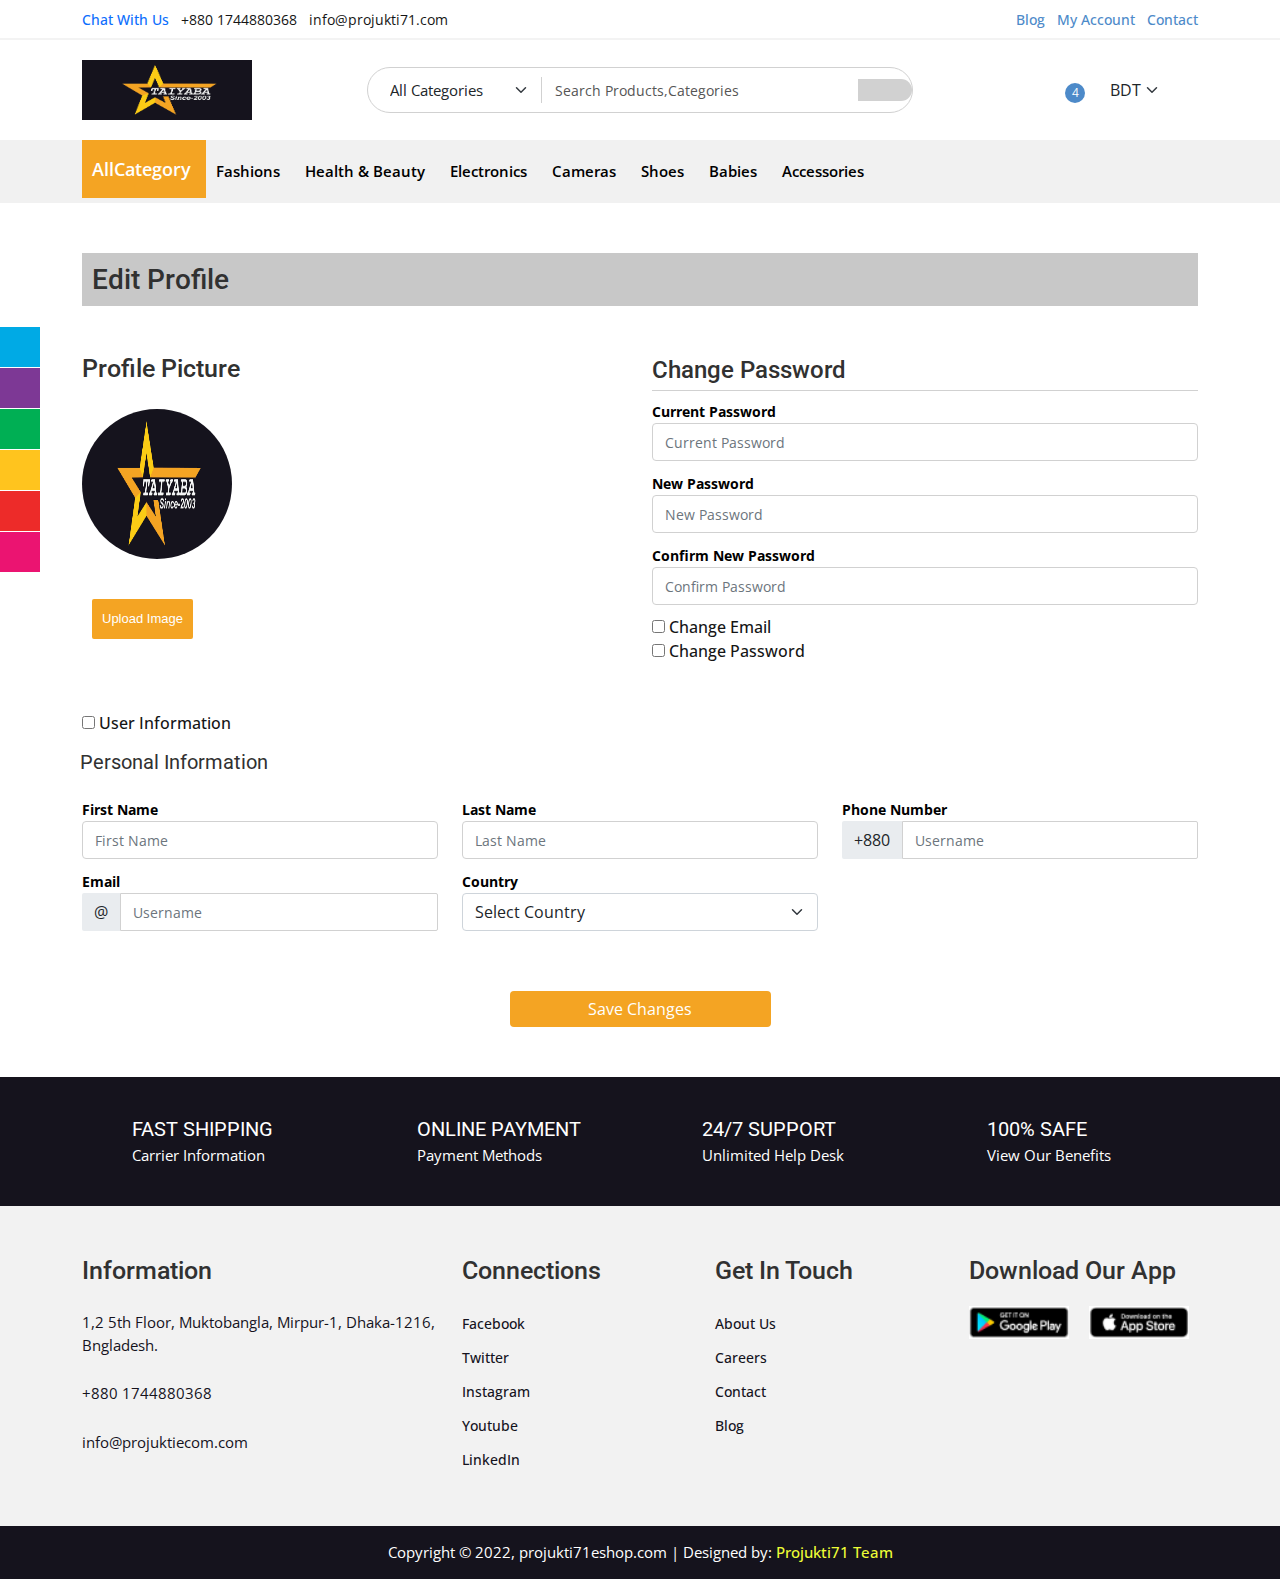
<file: edit-profile.html>
<!doctype html>
<html class="no-js" lang="">

<head>
    <meta charset="utf-8">
    <meta http-equiv="x-ua-compatible" content="ie=edge">
    <title>E-commerce Website</title>
    <meta name="description" content="">
    <meta name="viewport" content="width=device-width, initial-scale=1">

    <link rel="manifest" href="site.webmanifest">
    <link rel="shortcut icon" type="image/x-icon" href="img/logo.png">
    <!-- Place favicon.ico in the root directory -->

    <!-- CSS here -->
    <link rel="stylesheet" href="css/bootstrap.min.css">
    <link rel="stylesheet" href="css/slick.css">
    <link rel="stylesheet" href="css/animate.min.css">
    <!-- <link rel="stylesheet" href="css/fontawesome-all.min.css"> -->
    <link rel="stylesheet" href="css/style.css">
    <link rel="stylesheet" href="css/responsive.css">
</head>

<body>

    <div id="fixed-social">
        <div>
            <a href="#" class="fixed-facebook" target="_blank"><i class="fa fa-facebook"></i> <span>Facebook</span></a>
        </div>
        <div>
            <a href="#" class="fixed-twitter" target="_blank"><i class="fa fa-twitter"></i> <span>Twitter</span></a>
        </div>
        <div>
            <a href="#" class="fixed-gplus" target="_blank"><i class="fa fa-google"></i> <span>Google+</span></a>
        </div>
        <div>
            <a href="#" class="fixed-linkedin" target="_blank"><i class="fa fa-linkedin"></i> <span>LinkedIn</span></a>
        </div>
        <div>
            <a href="#" class="fixed-instagrem" target="_blank"><i class="fa fa-instagram"></i> <span>Instagram</span></a>
        </div>
        <div>
            <a href="#" class="fixed-tumblr" target="_blank"><i class="fa fa-tumblr"></i> <span>Tumblr</span></a>
        </div>
    </div>

    <!-- header start -->
    <header>
        <!-- top-bar start -->
        <div class="header-area">
            <div class="container">
                <div class="row align-items-center">
                    <div class="col-xl-6">
                        <ul class="top-header-left d-flex">
                            <li><a href="#">Chat with us</a></li>
                            <li>+880 1744880368</li>
                            <li>info@projukti71.com</li>
                        </ul>
                    </div>
                    <div class="col-xl-6">
                        <ul class="top-header-right d-flex justify-content-end">
                            <li><a href="#">Blog</a></li>
                            <li><a href="#">My Account</a></li>
                            <li><a href="#">Contact</a></li>
                        </ul>
                    </div>
                </div>
            </div>
        </div>
        <!-- top-bar end -->

        <!-- header search start -->
        <div class="header-search-bar">
            <div class="container">
                <div class="row align-items-center">
                    <div class="col-xl-3">
                        <div class="logo">
                            <a href="index.html"><img src="img/logo.png" alt="e-commerce-logo"></a>
                        </div>
                    </div>
                    <div class="col-xl-6">
                        <div class="header-search">
                            <form>
                                <div class="search-category">
                                    <select class="form-select">
                                        <option selected>All Categories</option>
                                        <option value="1">Winter Collection</option>
                                        <option value="2">Mobiles</option>
                                        <option value="3">Computers</option>
                                    </select>
                                </div>
                                <div class="header-search-box">
                                    <input type="search" placeholder="Search Products,Categories">
                                </div>
                                <div class="header-search-icon">
                                    <i class="fa fa-search"></i>
                                </div>
                            </form>
                        </div>
                    </div>
                    <div class="col-xl-3">
                        <ul class="header-search-right d-flex">
                            <li data-bs-toggle="offcanvas" href="#offcanvasShopping" role="button" aria-controls="offcanvasExample"><sub>4</sub><i class="fa fa-shopping-basket"></i> </li>
                            <li id="currency"><select class="form-select">
                                    <option selected>BDT</option>
                                    <option value="1">India</option>
                                </select>
                            </li>
                            <li id="userProfile">
                                <div class="dropdown">
                                    <button class="btn dropdown-toggle" type="button" id="dropdownMenuButton1" data-bs-toggle="dropdown" aria-expanded="false">
                                        <i class="fa fa-user"></i>
                                    </button>
                                    <ul class="dropdown-menu" aria-labelledby="dropdownMenuButton1">
                                        <li><a class="dropdown-item" href="#">User</a></li>
                                        <li><a class="dropdown-item" href="#">Profile</a></li>
                                        <li><a class="dropdown-item" href="#">Logout</a></li>
                                    </ul>
                                </div>
                            </li>
                        </ul>
                    </div>
                </div>
            </div>
        </div>
        <!-- header search end -->
        <!-- Cart Modal -->
        <div class="offcanvas offcanvas-start" tabindex="-1" id="offcanvasShopping" aria-labelledby="offcanvasExampleLabel">
            <div class="offcanvas-header">
                <h5 class="offcanvas-title" id="offcanvasExampleLabel">Shopping cart</h5>
                <button type="button" class="btn-close text-reset" data-bs-dismiss="offcanvas" aria-label="Close"></button>
            </div>
            <div class="offcanvas-body">
                <div class="single-cart-product alert alert-dismissible fade show d-flex" role="alert">
                    <div class="single-cart-image">
                        <img src="img/product-1.jpg" alt="">
                    </div>
                    <div class="single-product-content">
                        <h6>iPhone 11</h6>
                        <ul class="single-cart-product-list">
                            <li><span>Farm : </span>Tharamis Farm</li>
                            <li><span>Freshness : </span>1 day old</li>
                        </ul>
                        <div class="single-product-cart-rating">
                            <i class="fas fa-star"></i>
                            <i class="fas fa-star"></i>
                            <i class="fas fa-star"></i>
                            <i class="fas fa-star"></i>
                            <i class="fas fa-star"></i>
                        </div>
                        <div class="single-cart-product-price">
                            <h5>$132.00 <del>$48.56</del></h5>
                            <div class="cartIncreDre">
                                <a href="#" class="cartIncreDre__minus"><span>-</span></a>
                                <input name="cartIncreDre" type="text" class="cartIncreDre__input" value="1">
                                <a href="#" class="cartIncreDre__plus"><span>+</span></a>
                            </div>
                        </div>

                    </div>
                    <button type="button" class="single-cart-close" data-bs-dismiss="alert"><span> <i
                                class="fa fa-close"></i> Remove</span></button>
                </div>
                <div class="offCanvas-footer">
                    <div class="cartContinue">
                        <div class="card-footer">
                            <ul class="order-summery-subTotal">
                                <li>Subtotal: <span>$47.21</span></li>
                                <li>Tax: <span>$10%</span></li>
                                <li>Shipping: <span>$0</span></li>
                            </ul>
                            <div class="card-promo">
                                <form action="#">
                                    <input type="text" placeholder="Apply promo code">
                                    <button>Apply now</button>
                                </form>
                            </div>
                            <strong>Grand Total</strong>
                            <div class="card-footer-bottom d-flex justify-content-between align-items-center">
                                <h3><strong>$11450.00</strong></h3>
                            </div>
                        </div>
                    </div>
                    <div class="shopping-cart-bottom">
                        <span class="continue-shipping">
                            <a href="#">Continue shopping</a>
                        </span>
                        <button type="button" class="btn cartCheckOut">Go To Checkout</button>
                    </div>
                </div>
            </div>
        </div>

        <!-- main menu start -->
        <div class="main-menu-area">
            <div class="container">
                <div class="row">
                    <!-- <div class="col-xl-2">
                        <div class="allCategory">
                            <ul>
                                <li><a href="#">Fashions <i class="fas fa-chevron-right "></i></a></li>
                                <li><a href="#">Health & Beauty <i class="fas fa-chevron-right "></i></a></li>
                                <li><a href="#">Electronics <i class="fas fa-chevron-right "></i></a></li>
                                <li><a href="#">Cameras <i class="fas fa-chevron-right "></i></a></li>
                                <li><a href="#">Shoes <i class="fas fa-chevron-right "></i></a></li>
                                <li><a href="#">Babies <i class="fas fa-chevron-right "></i></a></li>
                                <li><a href="#">Accessories <i class="fas fa-chevron-right "></i></a></li>
                            </ul>
                        </div>
                    </div> -->
                    <div class="col-xl-12">
                        <div class="menu-bar ">
                            <ul class="d-flex">
                                <li class="allCategory">
                                    <a href="#">allCategory <i class="fas fa-chevron-down "></i></a>
                                    <ul class="sideBarMenu" id="sideBarMenu">
                                        <li><a href="#">Fashions <i class="fas fa-chevron-right "></i></a>
                                            <ul class="megaMenu">
                                                <div class="row">
                                                    <div class="col-md-4">
                                                        <div class="single-submenu">
                                                            <h5>TRADITIONAL FASHION</h5>
                                                            <ul>
                                                                <li><a href="#">Panjabis and Sherwanis</a></li>
                                                                <li><a href="#">Fatuas and Kurtas</a></li>
                                                                <li><a href="#">Waistcoats</a></li>
                                                                <li><a href="#">Unstitched Fabrics</a></li>
                                                            </ul>
                                                        </div>
                                                    </div>
                                                    <div class="col-md-4">
                                                        <div class="single-submenu">
                                                            <h5>SHOES</h5>
                                                            <ul>
                                                                <li><a href="#">Boots</a></li>
                                                                <li><a href="#">Flip-Flops</a></li>
                                                                <li><a href="#">House Slippers</a></li>
                                                                <li><a href="#">Formal Shoes</a></li>
                                                                <li><a href="#">Sandals</a></li>
                                                                <li><a href="#">Sneakers</a></li>
                                                            </ul>
                                                        </div>
                                                    </div>
                                                    <div class="col-md-4">
                                                        <div class="single-submenu">
                                                            <h5>ACCESSORIES</h5>
                                                            <ul>
                                                                <li><a href="#">Ties and Cufflinks</a></li>
                                                                <li>
                                                                    <a href="#">Wallets & Card Holders</a>
                                                                </li>
                                                                <li>
                                                                    <a href="#">Eyewear</a>
                                                                </li>
                                                                <li>
                                                                    <a href="#">Bags</a>
                                                                </li>
                                                                <li><a href="#">Caps & Hats</a></li>
                                                                <li><a href="#">Jewelry</a></li>
                                                                <li><a href="#">Other Accessories</a></li>
                                                            </ul>
                                                        </div>
                                                    </div>
                                                    <div class="col-md-4">
                                                        <div class="single-submenu">
                                                            <h5>INNER WARE</h5>
                                                            <ul>
                                                                <li><a href="#">Panjabis and Sherwanis</a></li>
                                                                <li><a href="#">Fatuas and Kurtas</a></li>
                                                                <li><a href="#">Waistcoats</a></li>
                                                                <li><a href="#">Unstitched Fabrics</a></li>
                                                            </ul>
                                                        </div>
                                                    </div>
                                                </div>
                                            </ul>
                                        </li>
                                        <li><a href="#">Health & Beauty <i class="fas fa-chevron-right "></i></a>
                                            <ul class="megaMenu">
                                                <div class="row">
                                                    <div class="col-md-4">
                                                        <div class="single-submenu">
                                                            <h5>TRADITIONAL FASHION</h5>
                                                            <ul>
                                                                <li><a href="#">Panjabis and Sherwanis</a></li>
                                                                <li><a href="#">Fatuas and Kurtas</a></li>
                                                                <li><a href="#">Waistcoats</a></li>
                                                                <li><a href="#">Unstitched Fabrics</a></li>
                                                            </ul>
                                                        </div>
                                                    </div>
                                                    <div class="col-md-4">
                                                        <div class="single-submenu">
                                                            <h5>SHOES</h5>
                                                            <ul>
                                                                <li><a href="#">Boots</a></li>
                                                                <li><a href="#">Flip-Flops</a></li>
                                                                <li><a href="#">House Slippers</a></li>
                                                                <li><a href="#">Formal Shoes</a></li>
                                                                <li><a href="#">Sandals</a></li>
                                                                <li><a href="#">Sneakers</a></li>
                                                            </ul>
                                                        </div>
                                                    </div>
                                                    <div class="col-md-4">
                                                        <div class="single-submenu">
                                                            <h5>ACCESSORIES</h5>
                                                            <ul>
                                                                <li><a href="#">Ties and Cufflinks</a></li>
                                                                <li>
                                                                    <a href="#">Wallets & Card Holders</a>
                                                                </li>
                                                                <li>
                                                                    <a href="#">Eyewear</a>
                                                                </li>
                                                                <li>
                                                                    <a href="#">Bags</a>
                                                                </li>
                                                                <li><a href="#">Caps & Hats</a></li>
                                                                <li><a href="#">Jewelry</a></li>
                                                                <li><a href="#">Other Accessories</a></li>
                                                            </ul>
                                                        </div>
                                                    </div>
                                                    <div class="col-md-4">
                                                        <div class="single-submenu">
                                                            <h5>INNER WARE</h5>
                                                            <ul>
                                                                <li><a href="#">Panjabis and Sherwanis</a></li>
                                                                <li><a href="#">Fatuas and Kurtas</a></li>
                                                                <li><a href="#">Waistcoats</a></li>
                                                                <li><a href="#">Unstitched Fabrics</a></li>
                                                            </ul>
                                                        </div>
                                                    </div>
                                                </div>
                                            </ul>
                                        </li>
                                        <li><a href="#">Electronics <i class="fas fa-chevron-right "></i></a>
                                            <ul class="megaMenu">
                                                <div class="row">
                                                    <div class="col-md-4">
                                                        <div class="single-submenu">
                                                            <h5>TRADITIONAL FASHION</h5>
                                                            <ul>
                                                                <li><a href="#">Panjabis and Sherwanis</a></li>
                                                                <li><a href="#">Fatuas and Kurtas</a></li>
                                                                <li><a href="#">Waistcoats</a></li>
                                                                <li><a href="#">Unstitched Fabrics</a></li>
                                                            </ul>
                                                        </div>
                                                    </div>
                                                    <div class="col-md-4">
                                                        <div class="single-submenu">
                                                            <h5>SHOES</h5>
                                                            <ul>
                                                                <li><a href="#">Boots</a></li>
                                                                <li><a href="#">Flip-Flops</a></li>
                                                                <li><a href="#">House Slippers</a></li>
                                                                <li><a href="#">Formal Shoes</a></li>
                                                                <li><a href="#">Sandals</a></li>
                                                                <li><a href="#">Sneakers</a></li>
                                                            </ul>
                                                        </div>
                                                    </div>
                                                    <div class="col-md-4">
                                                        <div class="single-submenu">
                                                            <h5>ACCESSORIES</h5>
                                                            <ul>
                                                                <li><a href="#">Ties and Cufflinks</a></li>
                                                                <li>
                                                                    <a href="#">Wallets & Card Holders</a>
                                                                </li>
                                                                <li>
                                                                    <a href="#">Eyewear</a>
                                                                </li>
                                                                <li>
                                                                    <a href="#">Bags</a>
                                                                </li>
                                                                <li><a href="#">Caps & Hats</a></li>
                                                                <li><a href="#">Jewelry</a></li>
                                                                <li><a href="#">Other Accessories</a></li>
                                                            </ul>
                                                        </div>
                                                    </div>
                                                    <div class="col-md-4">
                                                        <div class="single-submenu">
                                                            <h5>INNER WARE</h5>
                                                            <ul>
                                                                <li><a href="#">Panjabis and Sherwanis</a></li>
                                                                <li><a href="#">Fatuas and Kurtas</a></li>
                                                                <li><a href="#">Waistcoats</a></li>
                                                                <li><a href="#">Unstitched Fabrics</a></li>
                                                            </ul>
                                                        </div>
                                                    </div>
                                                </div>
                                            </ul>
                                        </li>
                                        <li><a href="#">Cameras <i class="fas fa-chevron-right "></i></a>
                                            <ul class="megaMenu">
                                                <div class="row">
                                                    <div class="col-md-4">
                                                        <div class="single-submenu">
                                                            <h5>TRADITIONAL FASHION</h5>
                                                            <ul>
                                                                <li><a href="#">Panjabis and Sherwanis</a></li>
                                                                <li><a href="#">Fatuas and Kurtas</a></li>
                                                                <li><a href="#">Waistcoats</a></li>
                                                                <li><a href="#">Unstitched Fabrics</a></li>
                                                            </ul>
                                                        </div>
                                                    </div>
                                                    <div class="col-md-4">
                                                        <div class="single-submenu">
                                                            <h5>SHOES</h5>
                                                            <ul>
                                                                <li><a href="#">Boots</a></li>
                                                                <li><a href="#">Flip-Flops</a></li>
                                                                <li><a href="#">House Slippers</a></li>
                                                                <li><a href="#">Formal Shoes</a></li>
                                                                <li><a href="#">Sandals</a></li>
                                                                <li><a href="#">Sneakers</a></li>
                                                            </ul>
                                                        </div>
                                                    </div>
                                                    <div class="col-md-4">
                                                        <div class="single-submenu">
                                                            <h5>ACCESSORIES</h5>
                                                            <ul>
                                                                <li><a href="#">Ties and Cufflinks</a></li>
                                                                <li>
                                                                    <a href="#">Wallets & Card Holders</a>
                                                                </li>
                                                                <li>
                                                                    <a href="#">Eyewear</a>
                                                                </li>
                                                                <li>
                                                                    <a href="#">Bags</a>
                                                                </li>
                                                                <li><a href="#">Caps & Hats</a></li>
                                                                <li><a href="#">Jewelry</a></li>
                                                                <li><a href="#">Other Accessories</a></li>
                                                            </ul>
                                                        </div>
                                                    </div>
                                                    <div class="col-md-4">
                                                        <div class="single-submenu">
                                                            <h5>INNER WARE</h5>
                                                            <ul>
                                                                <li><a href="#">Panjabis and Sherwanis</a></li>
                                                                <li><a href="#">Fatuas and Kurtas</a></li>
                                                                <li><a href="#">Waistcoats</a></li>
                                                                <li><a href="#">Unstitched Fabrics</a></li>
                                                            </ul>
                                                        </div>
                                                    </div>
                                                </div>
                                            </ul>
                                        </li>
                                        <li><a href="#">Shoes <i class="fas fa-chevron-right "></i></a>
                                            <ul class="megaMenu">
                                                <div class="row">
                                                    <div class="col-md-4">
                                                        <div class="single-submenu">
                                                            <h5>TRADITIONAL FASHION</h5>
                                                            <ul>
                                                                <li><a href="#">Panjabis and Sherwanis</a></li>
                                                                <li><a href="#">Fatuas and Kurtas</a></li>
                                                                <li><a href="#">Waistcoats</a></li>
                                                                <li><a href="#">Unstitched Fabrics</a></li>
                                                            </ul>
                                                        </div>
                                                    </div>
                                                    <div class="col-md-4">
                                                        <div class="single-submenu">
                                                            <h5>SHOES</h5>
                                                            <ul>
                                                                <li><a href="#">Boots</a></li>
                                                                <li><a href="#">Flip-Flops</a></li>
                                                                <li><a href="#">House Slippers</a></li>
                                                                <li><a href="#">Formal Shoes</a></li>
                                                                <li><a href="#">Sandals</a></li>
                                                                <li><a href="#">Sneakers</a></li>
                                                            </ul>
                                                        </div>
                                                    </div>
                                                    <div class="col-md-4">
                                                        <div class="single-submenu">
                                                            <h5>ACCESSORIES</h5>
                                                            <ul>
                                                                <li><a href="#">Ties and Cufflinks</a></li>
                                                                <li>
                                                                    <a href="#">Wallets & Card Holders</a>
                                                                </li>
                                                                <li>
                                                                    <a href="#">Eyewear</a>
                                                                </li>
                                                                <li>
                                                                    <a href="#">Bags</a>
                                                                </li>
                                                                <li><a href="#">Caps & Hats</a></li>
                                                                <li><a href="#">Jewelry</a></li>
                                                                <li><a href="#">Other Accessories</a></li>
                                                            </ul>
                                                        </div>
                                                    </div>
                                                    <div class="col-md-4">
                                                        <div class="single-submenu">
                                                            <h5>INNER WARE</h5>
                                                            <ul>
                                                                <li><a href="#">Panjabis and Sherwanis</a></li>
                                                                <li><a href="#">Fatuas and Kurtas</a></li>
                                                                <li><a href="#">Waistcoats</a></li>
                                                                <li><a href="#">Unstitched Fabrics</a></li>
                                                            </ul>
                                                        </div>
                                                    </div>
                                                </div>
                                            </ul>
                                        </li>
                                        <li><a href="#">Babies <i class="fas fa-chevron-right "></i></a>
                                            <ul class="megaMenu">
                                                <div class="row">
                                                    <div class="col-md-4">
                                                        <div class="single-submenu">
                                                            <h5>TRADITIONAL FASHION</h5>
                                                            <ul>
                                                                <li><a href="#">Panjabis and Sherwanis</a></li>
                                                                <li><a href="#">Fatuas and Kurtas</a></li>
                                                                <li><a href="#">Waistcoats</a></li>
                                                                <li><a href="#">Unstitched Fabrics</a></li>
                                                            </ul>
                                                        </div>
                                                    </div>
                                                    <div class="col-md-4">
                                                        <div class="single-submenu">
                                                            <h5>SHOES</h5>
                                                            <ul>
                                                                <li><a href="#">Boots</a></li>
                                                                <li><a href="#">Flip-Flops</a></li>
                                                                <li><a href="#">House Slippers</a></li>
                                                                <li><a href="#">Formal Shoes</a></li>
                                                                <li><a href="#">Sandals</a></li>
                                                                <li><a href="#">Sneakers</a></li>
                                                            </ul>
                                                        </div>
                                                    </div>
                                                    <div class="col-md-4">
                                                        <div class="single-submenu">
                                                            <h5>ACCESSORIES</h5>
                                                            <ul>
                                                                <li><a href="#">Ties and Cufflinks</a></li>
                                                                <li>
                                                                    <a href="#">Wallets & Card Holders</a>
                                                                </li>
                                                                <li>
                                                                    <a href="#">Eyewear</a>
                                                                </li>
                                                                <li>
                                                                    <a href="#">Bags</a>
                                                                </li>
                                                                <li><a href="#">Caps & Hats</a></li>
                                                                <li><a href="#">Jewelry</a></li>
                                                                <li><a href="#">Other Accessories</a></li>
                                                            </ul>
                                                        </div>
                                                    </div>
                                                    <div class="col-md-4">
                                                        <div class="single-submenu">
                                                            <h5>INNER WARE</h5>
                                                            <ul>
                                                                <li><a href="#">Panjabis and Sherwanis</a></li>
                                                                <li><a href="#">Fatuas and Kurtas</a></li>
                                                                <li><a href="#">Waistcoats</a></li>
                                                                <li><a href="#">Unstitched Fabrics</a></li>
                                                            </ul>
                                                        </div>
                                                    </div>
                                                </div>
                                            </ul>
                                        </li>
                                        <li><a href="#">Accessories <i class="fas fa-chevron-right "></i></a>
                                            <ul class="megaMenu">
                                                <div class="row">
                                                    <div class="col-md-4">
                                                        <div class="single-submenu">
                                                            <h5>TRADITIONAL FASHION</h5>
                                                            <ul>
                                                                <li><a href="#">Panjabis and Sherwanis</a></li>
                                                                <li><a href="#">Fatuas and Kurtas</a></li>
                                                                <li><a href="#">Waistcoats</a></li>
                                                                <li><a href="#">Unstitched Fabrics</a></li>
                                                            </ul>
                                                        </div>
                                                    </div>
                                                    <div class="col-md-4">
                                                        <div class="single-submenu">
                                                            <h5>SHOES</h5>
                                                            <ul>
                                                                <li><a href="#">Boots</a></li>
                                                                <li><a href="#">Flip-Flops</a></li>
                                                                <li><a href="#">House Slippers</a></li>
                                                                <li><a href="#">Formal Shoes</a></li>
                                                                <li><a href="#">Sandals</a></li>
                                                                <li><a href="#">Sneakers</a></li>
                                                            </ul>
                                                        </div>
                                                    </div>
                                                    <div class="col-md-4">
                                                        <div class="single-submenu">
                                                            <h5>ACCESSORIES</h5>
                                                            <ul>
                                                                <li><a href="#">Ties and Cufflinks</a></li>
                                                                <li>
                                                                    <a href="#">Wallets & Card Holders</a>
                                                                </li>
                                                                <li>
                                                                    <a href="#">Eyewear</a>
                                                                </li>
                                                                <li>
                                                                    <a href="#">Bags</a>
                                                                </li>
                                                                <li><a href="#">Caps & Hats</a></li>
                                                                <li><a href="#">Jewelry</a></li>
                                                                <li><a href="#">Other Accessories</a></li>
                                                            </ul>
                                                        </div>
                                                    </div>
                                                    <div class="col-md-4">
                                                        <div class="single-submenu">
                                                            <h5>INNER WARE</h5>
                                                            <ul>
                                                                <li><a href="#">Panjabis and Sherwanis</a></li>
                                                                <li><a href="#">Fatuas and Kurtas</a></li>
                                                                <li><a href="#">Waistcoats</a></li>
                                                                <li><a href="#">Unstitched Fabrics</a></li>
                                                            </ul>
                                                        </div>
                                                    </div>
                                                </div>
                                            </ul>
                                        </li>
                                    </ul>
                                </li>
                                <li><a href="#">Fashions <i class="fas fa-chevron-down "></i></a></li>
                                <li><a href="#">Health & Beauty <i class="fas fa-chevron-down "></i></a></li>
                                <li><a href="#">Electronics <i class="fas fa-chevron-down "></i></a></li>
                                <li><a href="#">Cameras <i class="fas fa-chevron-down "></i></a></li>
                                <li><a href="#">Shoes <i class="fas fa-chevron-down "></i></a></li>
                                <li><a href="#">Babies <i class="fas fa-chevron-down "></i></a></li>
                                <li><a href="#">Accessories <i class="fas fa-chevron-down "></i></a></li>
                            </ul>
                        </div>
                    </div>
                </div>
            </div>
        </div>
        <!-- main menu end-->

    </header>
    <!-- header end -->


    <!-- edit-profile start -->
    <div class="edit_profile-area section-padding">
        <div class="container">
            <h3 class="edit-profile-heading">Edit Profile</h3>
            <div class="row mb-5">
                <div class="col-xxl-6 col-xl-6">
                    <div class="profile-image">
                        <h4>Profile Picture</h4>
                        <img src="img/logo.png" class="w-25" alt="">
                        <div class="profile-button">
                            <div class="button-wrapper">
                                <!-- <span class="label">
                                    <i class="fas fa-cloud-upload-alt"></i>
                                  Upload image
                                </span>
                                <input type="file" name="upload" id="upload" class="upload-box" placeholder="Upload File"> -->

                                <form method="post" action="" enctype="multipart/form-data">
                                    <label for="hiddenBtn" class="choose-btn" id="chooseBtn"><i class="fas fa-cloud-upload-alt"></i> Upload Image</label>
                                    <input type="file" id="hiddenBtn">
                                </form>
                            </div>
                        </div>
                    </div>
                </div>
                <div class="col-xxl-6 col-xl-6">
                    <div class="change-password">
                        <h4>change password</h4>
                        <form action="#">
                            <div class="form-group">
                                <label for="c_pass"><strong>Current Password</strong></label>
                                <input type="text" id="c_pass" name="c_pass" class="form-control" placeholder="Current Password">
                            </div>
                            <div class="form-group">
                                <label for="n_pass"><strong>New Password</strong></label>
                                <input type="text" id="n_pass" name="c_pass" class="form-control" placeholder="New Password">
                            </div>
                            <div class="form-group">
                                <label for="cc_pass"><strong>Confirm New Password</strong></label>
                                <input type="text" id="cc_pass" name="c_pass" class="form-control" placeholder="Confirm Password">
                            </div>
                        </form>
                    </div>
                    <div class="change-password-bottom">
                        <span class="user-information">
                            <input type="checkbox" name="checkbox" > Change Email
                        </span>

                        <span class="user-information">
                            <input type="checkbox" name="checkbox"> Change Password
                        </span>
                    </div>

                </div>
            </div>
            <span class="user-information">
                <input type="checkbox" name="checkbox"> user information
            </span>
            <div class="row">
                <h4 class="personal_information">personal information</h4>
                <div class="col-xxl-4 col-xl-4">
                    <div class="form-group">
                        <label for="fname"><strong>First Name</strong></label>
                        <input type="text" id="fname" class="form-control" placeholder="First Name">
                    </div>
                </div>
                <div class="col-xxl-4 col-xl-4">
                    <div class="form-group">
                        <label for="lname"><strong>Last Name</strong></label>
                        <input type="text" id="lname" class="form-control" placeholder="Last Name">
                    </div>
                </div>
                <div class="col-xxl-4 col-xl-4">
                    <div class="form-group ">
                        <label for="phone"><strong>Phone Number</strong></label>
                        <div class="phone_number d-flex">
                            <span class="input-group-text">+880</span>
                            <input type="text" id="phone" class="form-control" placeholder="Username">
                        </div>
                    </div>
                </div>
                <div class="col-xxl-4 col-xl-4">
                    <div class="form-group ">
                        <label for="email"><strong>Email</strong></label>
                        <div class="phone_number d-flex">
                            <span class="input-group-text">@</span>
                            <input type="text" id="email" class="form-control" placeholder="Username">
                        </div>
                    </div>
                </div>
                <div class="col-xxl-4 col-xl-4">
                    <div class="form-group ">
                        <label for="email"><strong>Country</strong></label>
                        <select class="form-select" aria-label="Default select example">
                            <option selected>Select Country</option>
                            <option value="1">Bangladesh</option>
                            <option value="2">India</option>
                            <option value="3">Dhaka</option>
                          </select>
                    </div>
                </div>
            </div>
            <div class="row justify-content-center password-bottom-button">
                <div class="col-sm-3">
                    <input type="submit" class="form-control" style="background-color: #F4A423; border: 0; color: #fff;" value="Save Changes">
                </div>
            </div>
        </div>
    </div>
    <!-- edit-profile end -->





    <!-- delivery start -->
    <div class="delivery-area" style="background-color: #15131D;">
        <div class="container">
            <div class="row">
                <div class="col-xxl-3 col-xl-3">
                    <div class="single-delivery d-flex">
                        <div class="delivery-icon">
                            <i class="fas fa-shipping-fast"></i>
                        </div>
                        <div class="delivery-content">
                            <h4>fast shipping</h4>
                            <p>Carrier information</p>
                        </div>
                    </div>
                </div>
                <div class="col-xxl-3 col-xl-3">
                    <div class="single-delivery d-flex">
                        <div class="delivery-icon">
                            <i class="fas fa-shipping-fast"></i>
                        </div>
                        <div class="delivery-content">
                            <h4>ONLINE PAYMENT</h4>
                            <p>Payment methods</p>
                        </div>
                    </div>
                </div>
                <div class="col-xxl-3 col-xl-3">
                    <div class="single-delivery d-flex">
                        <div class="delivery-icon">
                            <i class="fas fa-shipping-fast"></i>
                        </div>
                        <div class="delivery-content">
                            <h4>24/7 SUPPORT</h4>
                            <p>Unlimited help desk</p>
                        </div>
                    </div>
                </div>
                <div class="col-xxl-3 col-xl-3">
                    <div class="single-delivery d-flex">
                        <div class="delivery-icon">
                            <i class="fas fa-shipping-fast"></i>
                        </div>
                        <div class="delivery-content">
                            <h4>100% SAFE</h4>
                            <p>View our benefits</p>
                        </div>
                    </div>
                </div>
            </div>
        </div>
    </div>
    <!-- delivery end -->

    <!-- footer start -->
    <footer>
        <div class="footer-area section-padding" style="background-color: #F2F2F2;">
            <div class="container">
                <div class="row">
                    <div class="col-xxl-4 col-xl-4">
                        <div class="footer-widget">
                            <h4>information</h4>
                            <ul class="footer-address">
                                <li class="d-flex">
                                    <div class="address-icon">
                                        <i class="fa fa-map-marker"></i>
                                    </div>
                                    <p>1,2 5th Floor, Muktobangla, Mirpur-1, Dhaka-1216, Bngladesh.</p>
                                </li>
                                <li class="d-flex">
                                    <div class="address-icon">
                                        <i class="fa fa-phone"></i>
                                    </div>
                                    <p>+880 1744880368</p>
                                </li>
                                <li class="d-flex">
                                    <div class="address-icon">
                                        <i class="fa fa-envelope"></i>
                                    </div>
                                    <p>info@projuktiecom.com</p>
                                </li>
                            </ul>
                        </div>
                    </div>
                    <div class="col-xxl-8 col-xl-8">
                        <div class="row">
                            <div class="col-xxl-4 col-xl-4">
                                <div class="footer-widget">
                                    <h4>Connections</h4>
                                    <ul class="footer-address">
                                        <li>
                                            <a href="#" target="_blank">Facebook</a>
                                        </li>
                                        <li>
                                            <a href="#" target="_blank">Twitter</a>
                                        </li>
                                        <li>
                                            <a href="#" target="_blank">Instagram</a>
                                        </li>
                                        <li>
                                            <a href="#" target="_blank">Youtube</a>
                                        </li>
                                        <li>
                                            <a href="#" target="_blank">LinkedIn</a>
                                        </li>
                                    </ul>
                                </div>
                            </div>
                            <div class="col-xxl-4 col-xl-4">
                                <div class="footer-widget">
                                    <h4>Get in touch</h4>
                                    <ul class="footer-address">
                                        <li>
                                            <a href="#">About Us</a>
                                        </li>
                                        <li>
                                            <a href="#">Careers</a>
                                        </li>
                                        <li>
                                            <a href="#">Contact</a>
                                        </li>
                                        <li>
                                            <a href="#">Blog</a>
                                        </li>
                                    </ul>
                                </div>
                            </div>
                            <div class="col-xxl-4 col-xl-4">
                                <div class="footer-widget">
                                    <h4>Download Our App</h4>
                                    <ul class="footer-store d-flex">
                                        <li>
                                            <a href="#"><img src="img/googlePlay.jpg" alt=""></a>
                                        </li>
                                        <li>
                                            <a href="#"><img src="img/appStore.jpg" alt=""></a>
                                        </li>
                                    </ul>
                                </div>
                            </div>
                        </div>
                    </div>
                </div>
                <!-- <div class="row mt-4 footer-tags">
                    <div class="col-xxl-12 col-xl-12">
                        <div class="footer-widget">
                            <h4>Product tags</h4>
                            <ul class="tags-menu d-flex flex-wrap">
                                <li>Beans</li>
                                <li>Carrots</li>
                                <li>Apples</li>
                                <li>Garlic</li>
                                <li>Mushrooms</li>
                                <li>Tomatoes</li>
                                <li>Chilli peppers</li>
                                <li>Broccoli</li>
                                <li>Watermelons</li>
                                <li>Oranges</li>
                                <li>Bananas</li>
                                <li>Grapes</li>
                                <li>Cherries</li>
                                <li>Meat</li>
                                <li>Seo tag</li>
                                <li>Fish</li>
                                <li>Seo tag</li>
                                <li>Fresh food</li>
                                <li>Lemons</li>
                            </ul>
                        </div>
                    </div>
                </div> -->
            </div>
        </div>
        <div class="copyright-ara text-center" style="background-color: #15131D;">
            <div class="container">
                <div class="row">
                    <div class="col-sm-12">
                        <div class="copyright-content">
                            <p style="margin: 0; color: #fff; padding-top: 15px;padding-bottom: 15px; font-size: 15px;">
                                Copyright &copy; 2022, projukti71eshop.com | Designed by: <a href="#">Projukti71
                                    Team</a></p>
                        </div>
                    </div>
                </div>
            </div>
        </div>
    </footer>
    <!-- footer end -->

    <!-- JS here -->
    <script src="js/vendor/jquery-1.12.4.min.js "></script>
    <script src="js/popper.min.js "></script>
    <script src="js/bootstrap.min.js "></script>
    <script src="js/66b9da7e5d.js"></script>
    <script src="js/isotope.pkgd.min.js "></script>
    <script src="js/ajax-form.js "></script>
    <script src="js/wow.min.js "></script>
    <script src="js/jquery.scrollUp.min.js "></script>
    <script src="js/imagesloaded.pkgd.min.js "></script>
    <script src="js/slick.min.js "></script>
    <script src="js/plugins.js "></script>
    <script src="js/main.js "></script>


    <script>
        var hiddenBtn = document.getElementById('hiddenBtn');
        var chooseBtn = document.getElementById('chooseBtn');

        hiddenBtn.addEventListener('change', function() {
            if (hiddenBtn.files.length > 0) {
                chooseBtn.innerText = hiddenBtn.files[0].name;
            } else {
                chooseBtn.innerText = 'Choose';
            }
        });
    </script>

</body>

</html>
</file>
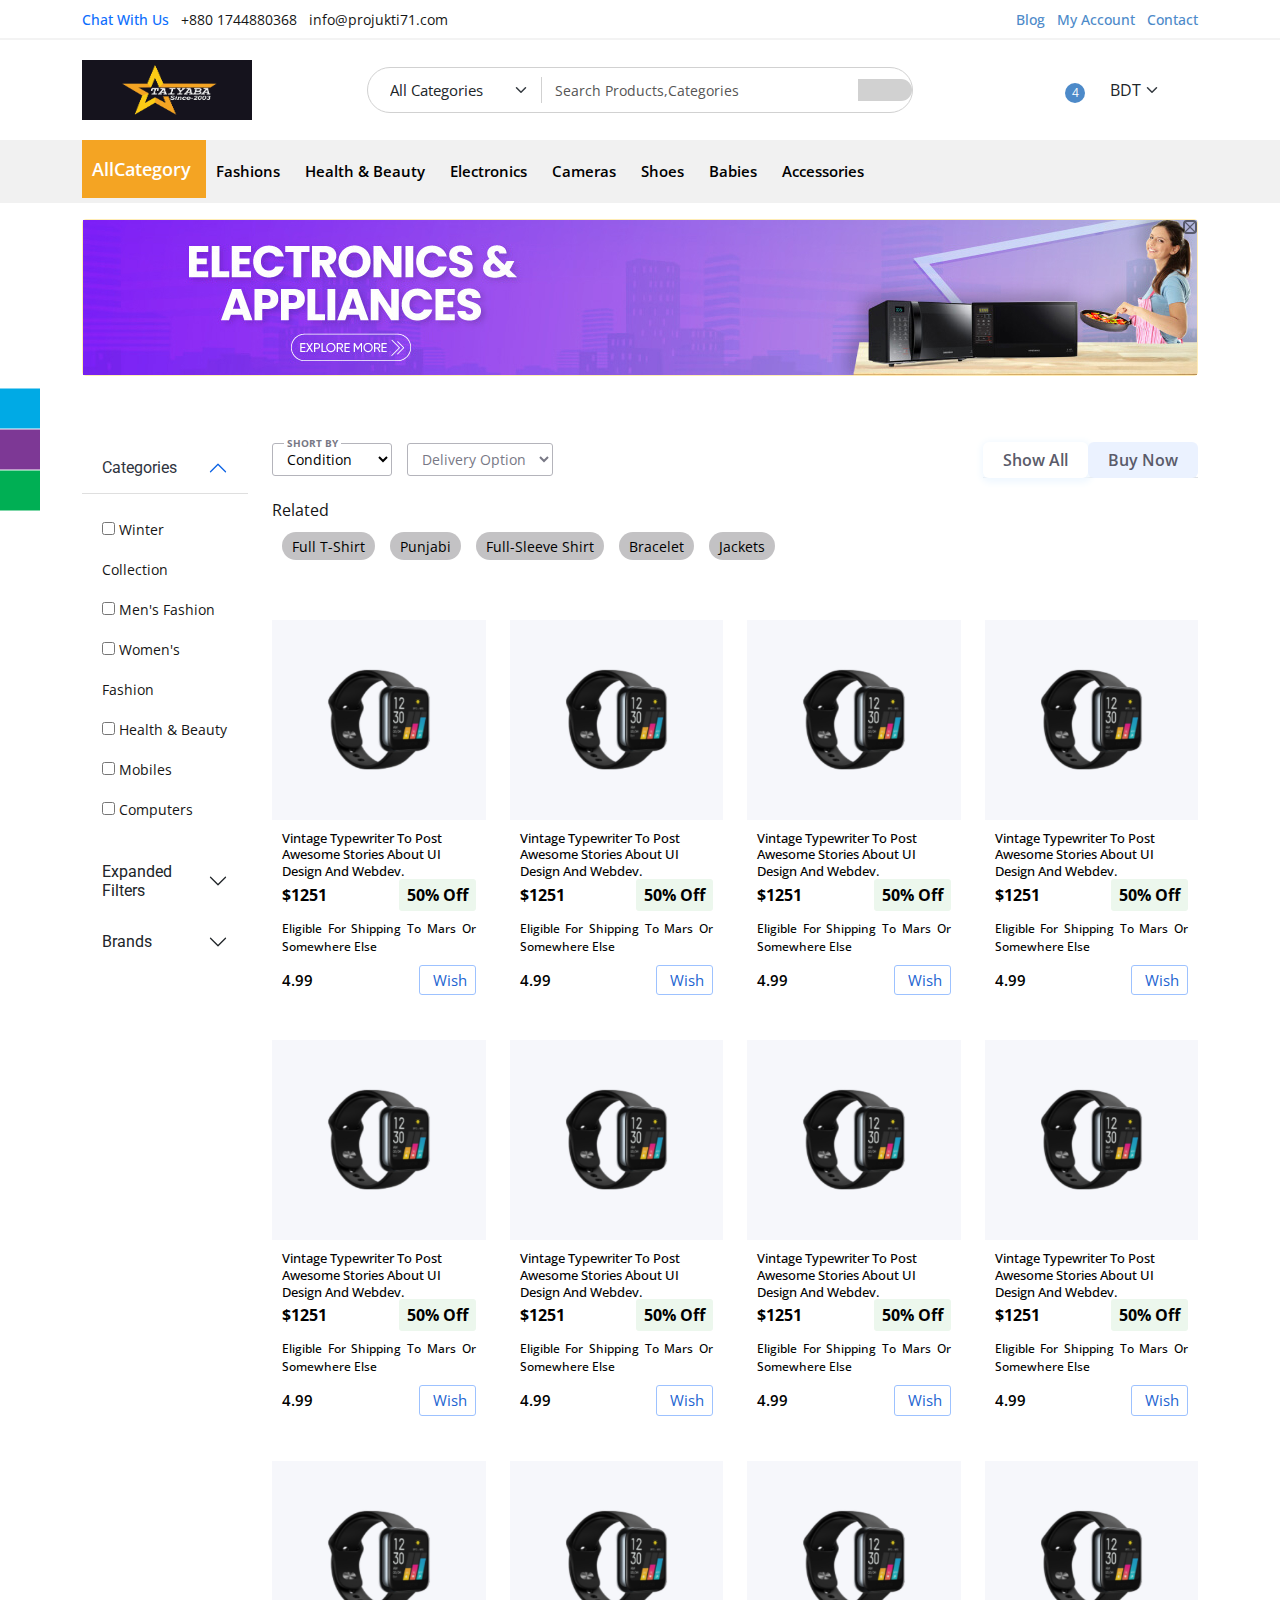
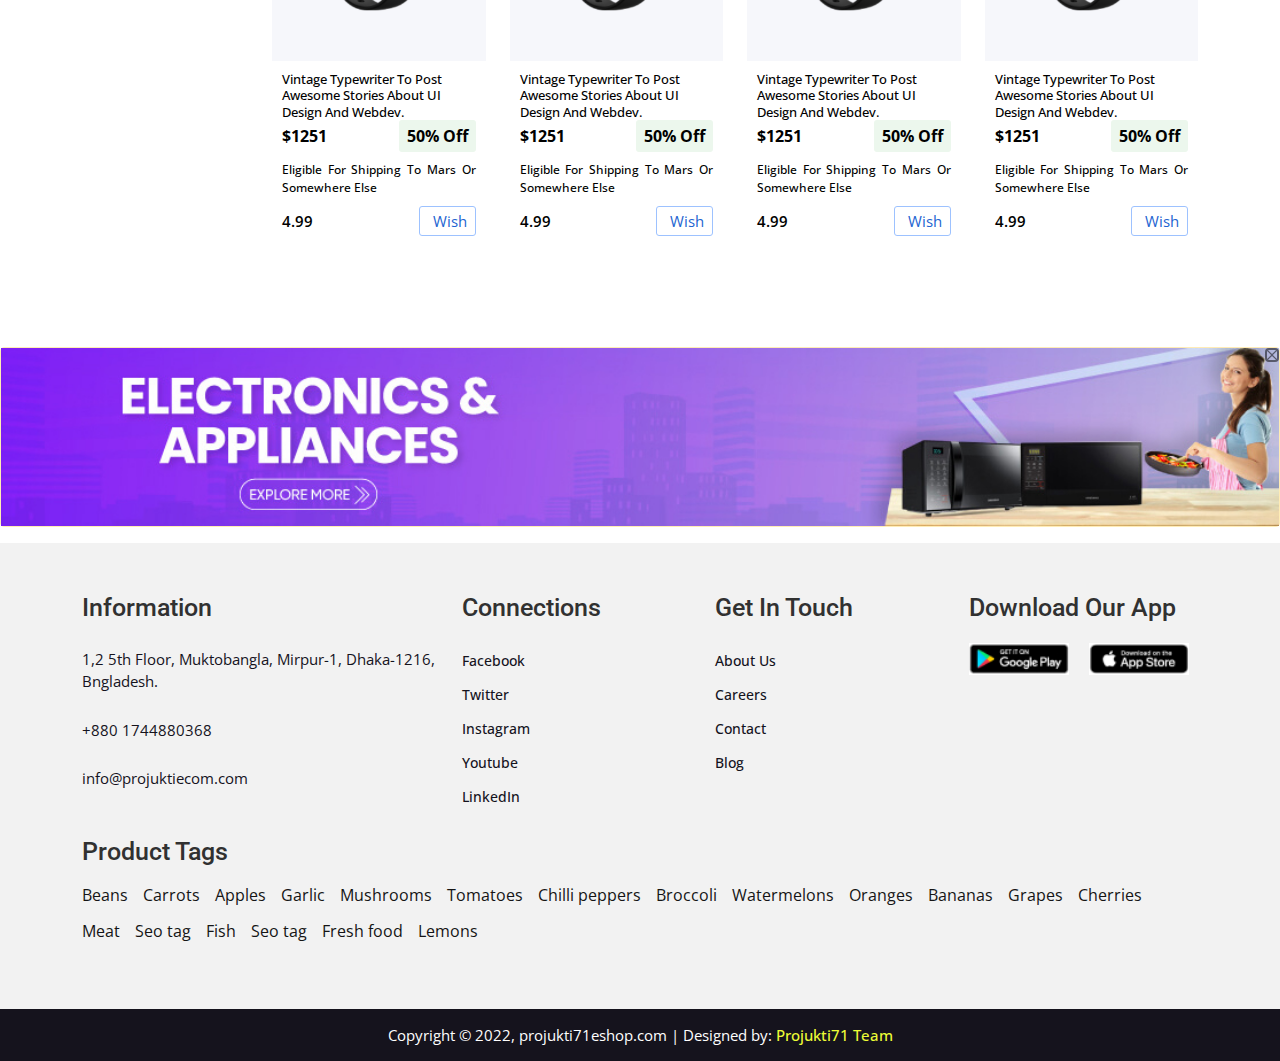
<file: index-2.html>
<!doctype html>
<html class="no-js" lang="">

<head>
    <meta charset="utf-8">
    <meta http-equiv="x-ua-compatible" content="ie=edge">
    <title>E-commerce Website</title>
    <meta name="description" content="">
    <meta name="viewport" content="width=device-width, initial-scale=1">

    <link rel="manifest" href="site.webmanifest">
    <link rel="shortcut icon" type="image/x-icon" href="img/logo.png">
    <!-- Place favicon.ico in the root directory -->

    <!-- CSS here -->
    <link rel="stylesheet" href="css/bootstrap.min.css">
    <link rel="stylesheet" href="css/slick.css">
    <link rel="stylesheet" href="css/animate.min.css">
    <link rel="stylesheet" href="css/style.css">
    <link rel="stylesheet" href="css/responsive.css">
</head>

<body>

    <!-- Fixed Social Start -->
    <div id="fixed-social">
        <div>
            <a href="#" class="fixed-facebook" target="_blank"><i class="fa fa-facebook"></i> <span>Facebook</span></a>
        </div>
        <div>
            <a href="#" class="fixed-twitter" target="_blank"><i class="fa fa-twitter"></i> <span>Twitter</span></a>
        </div>
        <div>
            <a href="#" class="fixed-gplus" target="_blank"><i class="fa fa-google"></i> <span>Google+</span></a>
        </div>
    </div>
    <!-- Fixed Social End -->


    <!-- header start -->
    <header>
        <!-- top-bar start -->
        <div class="header-area">
            <div class="container">
                <div class="row align-items-center">
                    <div class="col-xl-6">
                        <ul class="top-header-left d-flex">
                            <li><a href="#">Chat with us</a></li>
                            <li>+880 1744880368</li>
                            <li>info@projukti71.com</li>
                        </ul>
                    </div>
                    <div class="col-xl-6">
                        <ul class="top-header-right d-flex justify-content-end">
                            <li><a href="#">Blog</a></li>
                            <li><a href="#">My Account</a></li>
                            <li><a href="#">Contact</a></li>
                        </ul>
                    </div>
                </div>
            </div>
        </div>
        <!-- top-bar end -->

        <!-- header search start -->
        <div class="header-search-bar">
            <div class="container">
                <div class="row align-items-center">
                    <div class="col-xl-3">
                        <div class="logo">
                            <a href="index.html"><img src="img/logo.png" alt="e-commerce-logo"></a>
                        </div>
                    </div>
                    <div class="col-xl-6">
                        <div class="header-search">
                            <form>
                                <div class="search-category">
                                    <select class="form-select">
                                        <option selected>All Categories</option>
                                        <option value="1">Winter Collection</option>
                                        <option value="2">Mobiles</option>
                                        <option value="3">Computers</option>
                                    </select>
                                </div>
                                <div class="header-search-box">
                                    <input type="search" placeholder="Search Products,Categories">
                                </div>
                                <div class="header-search-icon">
                                    <i class="fa fa-search"></i>
                                </div>
                            </form>
                        </div>
                    </div>
                    <div class="col-xl-3">
                        <ul class="header-search-right d-flex">
                            <li data-bs-toggle="offcanvas" href="#offcanvasShopping" role="button" aria-controls="offcanvasExample"><sub>4</sub><i class="fa fa-shopping-basket"></i> </li>
                            <li id="currency"><select class="form-select">
                                    <option selected>BDT</option>
                                    <option value="1">India</option>
                                </select>
                            </li>
                            <li id="userProfile">
                                <div class="dropdown">
                                    <button class="btn dropdown-toggle" type="button" id="dropdownMenuButton1" data-bs-toggle="dropdown" aria-expanded="false">
                                        <i class="fa fa-user"></i>
                                    </button>
                                    <ul class="dropdown-menu" aria-labelledby="dropdownMenuButton1">
                                        <li><a class="dropdown-item" href="#">User</a></li>
                                        <li><a class="dropdown-item" href="#">Profile</a></li>
                                        <li><a class="dropdown-item" href="#">Logout</a></li>
                                    </ul>
                                </div>
                            </li>
                        </ul>
                    </div>
                </div>
            </div>
        </div>
        <!-- header search end -->
        <!-- Cart Modal -->
        <div class="offcanvas offcanvas-start" tabindex="-1" id="offcanvasShopping" aria-labelledby="offcanvasExampleLabel">
            <div class="offcanvas-header">
                <h5 class="offcanvas-title" id="offcanvasExampleLabel">Shopping cart</h5>
                <button type="button" class="btn-close text-reset" data-bs-dismiss="offcanvas" aria-label="Close"></button>
            </div>
            <div class="offcanvas-body">
                <div class="single-cart-product alert alert-dismissible fade show d-flex" role="alert">
                    <div class="single-cart-image">
                        <img src="img/product-1.jpg" alt="">
                    </div>
                    <div class="single-product-content">
                        <h6>iPhone 11</h6>
                        <ul class="single-cart-product-list">
                            <li><span>Farm : </span>Tharamis Farm</li>
                            <li><span>Freshness : </span>1 day old</li>
                        </ul>
                        <div class="single-product-cart-rating">
                            <i class="fas fa-star"></i>
                            <i class="fas fa-star"></i>
                            <i class="fas fa-star"></i>
                            <i class="fas fa-star"></i>
                            <i class="fas fa-star"></i>
                        </div>
                        <div class="single-cart-product-price">
                            <h5>$132.00 <del>$48.56</del></h5>
                            <div class="cartIncreDre">
                                <a href="#" class="cartIncreDre__minus"><span>-</span></a>
                                <input name="cartIncreDre" type="text" class="cartIncreDre__input" value="1">
                                <a href="#" class="cartIncreDre__plus"><span>+</span></a>
                            </div>
                        </div>

                    </div>
                    <button type="button" class="single-cart-close" data-bs-dismiss="alert"><span> <i
                                class="fa fa-close"></i> Remove</span></button>
                </div>
                <div class="offCanvas-footer">
                    <div class="cartContinue">
                        <div class="card-footer">
                            <ul class="order-summery-subTotal">
                                <li>Subtotal: <span>$47.21</span></li>
                                <li>Tax: <span>$10%</span></li>
                                <li>Shipping: <span>$0</span></li>
                            </ul>
                            <div class="card-promo">
                                <form action="#">
                                    <input type="text" placeholder="Apply promo code">
                                    <button>Apply now</button>
                                </form>
                            </div>
                            <strong>Grand Total</strong>
                            <div class="card-footer-bottom d-flex justify-content-between align-items-center">
                                <h3><strong>$11450.00</strong></h3>
                            </div>
                        </div>
                    </div>
                    <div class="shopping-cart-bottom">
                        <span class="continue-shipping">
                            <a href="#">Continue shopping</a>
                        </span>
                        <button type="button" class="btn cartCheckOut">Go To Checkout</button>
                    </div>
                </div>
            </div>
        </div>

        <!-- main menu start -->
        <div class="main-menu-area">
            <div class="container">
                <div class="row">
                    <!-- <div class="col-xl-2">
                        <div class="allCategory">
                            <ul>
                                <li><a href="#">Fashions <i class="fas fa-chevron-right "></i></a></li>
                                <li><a href="#">Health & Beauty <i class="fas fa-chevron-right "></i></a></li>
                                <li><a href="#">Electronics <i class="fas fa-chevron-right "></i></a></li>
                                <li><a href="#">Cameras <i class="fas fa-chevron-right "></i></a></li>
                                <li><a href="#">Shoes <i class="fas fa-chevron-right "></i></a></li>
                                <li><a href="#">Babies <i class="fas fa-chevron-right "></i></a></li>
                                <li><a href="#">Accessories <i class="fas fa-chevron-right "></i></a></li>
                            </ul>
                        </div>
                    </div> -->
                    <div class="col-xl-12">
                        <div class="menu-bar ">
                            <ul class="d-flex">
                                <li class="allCategory">
                                    <a href="#">allCategory <i class="fas fa-chevron-down "></i></a>
                                    <ul class="sideBarMenu" id="sideBarMenu">
                                        <li><a href="#">Fashions <i class="fas fa-chevron-right "></i></a>
                                            <ul class="megaMenu">
                                                <div class="row">
                                                    <div class="col-md-4">
                                                        <div class="single-submenu">
                                                            <h5>TRADITIONAL FASHION</h5>
                                                            <ul>
                                                                <li><a href="#">Panjabis and Sherwanis</a></li>
                                                                <li><a href="#">Fatuas and Kurtas</a></li>
                                                                <li><a href="#">Waistcoats</a></li>
                                                                <li><a href="#">Unstitched Fabrics</a></li>
                                                            </ul>
                                                        </div>
                                                    </div>
                                                    <div class="col-md-4">
                                                        <div class="single-submenu">
                                                            <h5>SHOES</h5>
                                                            <ul>
                                                                <li><a href="#">Boots</a></li>
                                                                <li><a href="#">Flip-Flops</a></li>
                                                                <li><a href="#">House Slippers</a></li>
                                                                <li><a href="#">Formal Shoes</a></li>
                                                                <li><a href="#">Sandals</a></li>
                                                                <li><a href="#">Sneakers</a></li>
                                                            </ul>
                                                        </div>
                                                    </div>
                                                    <div class="col-md-4">
                                                        <div class="single-submenu">
                                                            <h5>ACCESSORIES</h5>
                                                            <ul>
                                                                <li><a href="#">Ties and Cufflinks</a></li>
                                                                <li>
                                                                    <a href="#">Wallets & Card Holders</a>
                                                                </li>
                                                                <li>
                                                                    <a href="#">Eyewear</a>
                                                                </li>
                                                                <li>
                                                                    <a href="#">Bags</a>
                                                                </li>
                                                                <li><a href="#">Caps & Hats</a></li>
                                                                <li><a href="#">Jewelry</a></li>
                                                                <li><a href="#">Other Accessories</a></li>
                                                            </ul>
                                                        </div>
                                                    </div>
                                                    <div class="col-md-4">
                                                        <div class="single-submenu">
                                                            <h5>INNER WARE</h5>
                                                            <ul>
                                                                <li><a href="#">Panjabis and Sherwanis</a></li>
                                                                <li><a href="#">Fatuas and Kurtas</a></li>
                                                                <li><a href="#">Waistcoats</a></li>
                                                                <li><a href="#">Unstitched Fabrics</a></li>
                                                            </ul>
                                                        </div>
                                                    </div>
                                                </div>
                                            </ul>
                                        </li>
                                        <li><a href="#">Health & Beauty <i class="fas fa-chevron-right "></i></a>
                                            <ul class="megaMenu">
                                                <div class="row">
                                                    <div class="col-md-4">
                                                        <div class="single-submenu">
                                                            <h5>TRADITIONAL FASHION</h5>
                                                            <ul>
                                                                <li><a href="#">Panjabis and Sherwanis</a></li>
                                                                <li><a href="#">Fatuas and Kurtas</a></li>
                                                                <li><a href="#">Waistcoats</a></li>
                                                                <li><a href="#">Unstitched Fabrics</a></li>
                                                            </ul>
                                                        </div>
                                                    </div>
                                                    <div class="col-md-4">
                                                        <div class="single-submenu">
                                                            <h5>SHOES</h5>
                                                            <ul>
                                                                <li><a href="#">Boots</a></li>
                                                                <li><a href="#">Flip-Flops</a></li>
                                                                <li><a href="#">House Slippers</a></li>
                                                                <li><a href="#">Formal Shoes</a></li>
                                                                <li><a href="#">Sandals</a></li>
                                                                <li><a href="#">Sneakers</a></li>
                                                            </ul>
                                                        </div>
                                                    </div>
                                                    <div class="col-md-4">
                                                        <div class="single-submenu">
                                                            <h5>ACCESSORIES</h5>
                                                            <ul>
                                                                <li><a href="#">Ties and Cufflinks</a></li>
                                                                <li>
                                                                    <a href="#">Wallets & Card Holders</a>
                                                                </li>
                                                                <li>
                                                                    <a href="#">Eyewear</a>
                                                                </li>
                                                                <li>
                                                                    <a href="#">Bags</a>
                                                                </li>
                                                                <li><a href="#">Caps & Hats</a></li>
                                                                <li><a href="#">Jewelry</a></li>
                                                                <li><a href="#">Other Accessories</a></li>
                                                            </ul>
                                                        </div>
                                                    </div>
                                                    <div class="col-md-4">
                                                        <div class="single-submenu">
                                                            <h5>INNER WARE</h5>
                                                            <ul>
                                                                <li><a href="#">Panjabis and Sherwanis</a></li>
                                                                <li><a href="#">Fatuas and Kurtas</a></li>
                                                                <li><a href="#">Waistcoats</a></li>
                                                                <li><a href="#">Unstitched Fabrics</a></li>
                                                            </ul>
                                                        </div>
                                                    </div>
                                                </div>
                                            </ul>
                                        </li>
                                        <li><a href="#">Electronics <i class="fas fa-chevron-right "></i></a>
                                            <ul class="megaMenu">
                                                <div class="row">
                                                    <div class="col-md-4">
                                                        <div class="single-submenu">
                                                            <h5>TRADITIONAL FASHION</h5>
                                                            <ul>
                                                                <li><a href="#">Panjabis and Sherwanis</a></li>
                                                                <li><a href="#">Fatuas and Kurtas</a></li>
                                                                <li><a href="#">Waistcoats</a></li>
                                                                <li><a href="#">Unstitched Fabrics</a></li>
                                                            </ul>
                                                        </div>
                                                    </div>
                                                    <div class="col-md-4">
                                                        <div class="single-submenu">
                                                            <h5>SHOES</h5>
                                                            <ul>
                                                                <li><a href="#">Boots</a></li>
                                                                <li><a href="#">Flip-Flops</a></li>
                                                                <li><a href="#">House Slippers</a></li>
                                                                <li><a href="#">Formal Shoes</a></li>
                                                                <li><a href="#">Sandals</a></li>
                                                                <li><a href="#">Sneakers</a></li>
                                                            </ul>
                                                        </div>
                                                    </div>
                                                    <div class="col-md-4">
                                                        <div class="single-submenu">
                                                            <h5>ACCESSORIES</h5>
                                                            <ul>
                                                                <li><a href="#">Ties and Cufflinks</a></li>
                                                                <li>
                                                                    <a href="#">Wallets & Card Holders</a>
                                                                </li>
                                                                <li>
                                                                    <a href="#">Eyewear</a>
                                                                </li>
                                                                <li>
                                                                    <a href="#">Bags</a>
                                                                </li>
                                                                <li><a href="#">Caps & Hats</a></li>
                                                                <li><a href="#">Jewelry</a></li>
                                                                <li><a href="#">Other Accessories</a></li>
                                                            </ul>
                                                        </div>
                                                    </div>
                                                    <div class="col-md-4">
                                                        <div class="single-submenu">
                                                            <h5>INNER WARE</h5>
                                                            <ul>
                                                                <li><a href="#">Panjabis and Sherwanis</a></li>
                                                                <li><a href="#">Fatuas and Kurtas</a></li>
                                                                <li><a href="#">Waistcoats</a></li>
                                                                <li><a href="#">Unstitched Fabrics</a></li>
                                                            </ul>
                                                        </div>
                                                    </div>
                                                </div>
                                            </ul>
                                        </li>
                                        <li><a href="#">Cameras <i class="fas fa-chevron-right "></i></a>
                                            <ul class="megaMenu">
                                                <div class="row">
                                                    <div class="col-md-4">
                                                        <div class="single-submenu">
                                                            <h5>TRADITIONAL FASHION</h5>
                                                            <ul>
                                                                <li><a href="#">Panjabis and Sherwanis</a></li>
                                                                <li><a href="#">Fatuas and Kurtas</a></li>
                                                                <li><a href="#">Waistcoats</a></li>
                                                                <li><a href="#">Unstitched Fabrics</a></li>
                                                            </ul>
                                                        </div>
                                                    </div>
                                                    <div class="col-md-4">
                                                        <div class="single-submenu">
                                                            <h5>SHOES</h5>
                                                            <ul>
                                                                <li><a href="#">Boots</a></li>
                                                                <li><a href="#">Flip-Flops</a></li>
                                                                <li><a href="#">House Slippers</a></li>
                                                                <li><a href="#">Formal Shoes</a></li>
                                                                <li><a href="#">Sandals</a></li>
                                                                <li><a href="#">Sneakers</a></li>
                                                            </ul>
                                                        </div>
                                                    </div>
                                                    <div class="col-md-4">
                                                        <div class="single-submenu">
                                                            <h5>ACCESSORIES</h5>
                                                            <ul>
                                                                <li><a href="#">Ties and Cufflinks</a></li>
                                                                <li>
                                                                    <a href="#">Wallets & Card Holders</a>
                                                                </li>
                                                                <li>
                                                                    <a href="#">Eyewear</a>
                                                                </li>
                                                                <li>
                                                                    <a href="#">Bags</a>
                                                                </li>
                                                                <li><a href="#">Caps & Hats</a></li>
                                                                <li><a href="#">Jewelry</a></li>
                                                                <li><a href="#">Other Accessories</a></li>
                                                            </ul>
                                                        </div>
                                                    </div>
                                                    <div class="col-md-4">
                                                        <div class="single-submenu">
                                                            <h5>INNER WARE</h5>
                                                            <ul>
                                                                <li><a href="#">Panjabis and Sherwanis</a></li>
                                                                <li><a href="#">Fatuas and Kurtas</a></li>
                                                                <li><a href="#">Waistcoats</a></li>
                                                                <li><a href="#">Unstitched Fabrics</a></li>
                                                            </ul>
                                                        </div>
                                                    </div>
                                                </div>
                                            </ul>
                                        </li>
                                        <li><a href="#">Shoes <i class="fas fa-chevron-right "></i></a>
                                            <ul class="megaMenu">
                                                <div class="row">
                                                    <div class="col-md-4">
                                                        <div class="single-submenu">
                                                            <h5>TRADITIONAL FASHION</h5>
                                                            <ul>
                                                                <li><a href="#">Panjabis and Sherwanis</a></li>
                                                                <li><a href="#">Fatuas and Kurtas</a></li>
                                                                <li><a href="#">Waistcoats</a></li>
                                                                <li><a href="#">Unstitched Fabrics</a></li>
                                                            </ul>
                                                        </div>
                                                    </div>
                                                    <div class="col-md-4">
                                                        <div class="single-submenu">
                                                            <h5>SHOES</h5>
                                                            <ul>
                                                                <li><a href="#">Boots</a></li>
                                                                <li><a href="#">Flip-Flops</a></li>
                                                                <li><a href="#">House Slippers</a></li>
                                                                <li><a href="#">Formal Shoes</a></li>
                                                                <li><a href="#">Sandals</a></li>
                                                                <li><a href="#">Sneakers</a></li>
                                                            </ul>
                                                        </div>
                                                    </div>
                                                    <div class="col-md-4">
                                                        <div class="single-submenu">
                                                            <h5>ACCESSORIES</h5>
                                                            <ul>
                                                                <li><a href="#">Ties and Cufflinks</a></li>
                                                                <li>
                                                                    <a href="#">Wallets & Card Holders</a>
                                                                </li>
                                                                <li>
                                                                    <a href="#">Eyewear</a>
                                                                </li>
                                                                <li>
                                                                    <a href="#">Bags</a>
                                                                </li>
                                                                <li><a href="#">Caps & Hats</a></li>
                                                                <li><a href="#">Jewelry</a></li>
                                                                <li><a href="#">Other Accessories</a></li>
                                                            </ul>
                                                        </div>
                                                    </div>
                                                    <div class="col-md-4">
                                                        <div class="single-submenu">
                                                            <h5>INNER WARE</h5>
                                                            <ul>
                                                                <li><a href="#">Panjabis and Sherwanis</a></li>
                                                                <li><a href="#">Fatuas and Kurtas</a></li>
                                                                <li><a href="#">Waistcoats</a></li>
                                                                <li><a href="#">Unstitched Fabrics</a></li>
                                                            </ul>
                                                        </div>
                                                    </div>
                                                </div>
                                            </ul>
                                        </li>
                                        <li><a href="#">Babies <i class="fas fa-chevron-right "></i></a>
                                            <ul class="megaMenu">
                                                <div class="row">
                                                    <div class="col-md-4">
                                                        <div class="single-submenu">
                                                            <h5>TRADITIONAL FASHION</h5>
                                                            <ul>
                                                                <li><a href="#">Panjabis and Sherwanis</a></li>
                                                                <li><a href="#">Fatuas and Kurtas</a></li>
                                                                <li><a href="#">Waistcoats</a></li>
                                                                <li><a href="#">Unstitched Fabrics</a></li>
                                                            </ul>
                                                        </div>
                                                    </div>
                                                    <div class="col-md-4">
                                                        <div class="single-submenu">
                                                            <h5>SHOES</h5>
                                                            <ul>
                                                                <li><a href="#">Boots</a></li>
                                                                <li><a href="#">Flip-Flops</a></li>
                                                                <li><a href="#">House Slippers</a></li>
                                                                <li><a href="#">Formal Shoes</a></li>
                                                                <li><a href="#">Sandals</a></li>
                                                                <li><a href="#">Sneakers</a></li>
                                                            </ul>
                                                        </div>
                                                    </div>
                                                    <div class="col-md-4">
                                                        <div class="single-submenu">
                                                            <h5>ACCESSORIES</h5>
                                                            <ul>
                                                                <li><a href="#">Ties and Cufflinks</a></li>
                                                                <li>
                                                                    <a href="#">Wallets & Card Holders</a>
                                                                </li>
                                                                <li>
                                                                    <a href="#">Eyewear</a>
                                                                </li>
                                                                <li>
                                                                    <a href="#">Bags</a>
                                                                </li>
                                                                <li><a href="#">Caps & Hats</a></li>
                                                                <li><a href="#">Jewelry</a></li>
                                                                <li><a href="#">Other Accessories</a></li>
                                                            </ul>
                                                        </div>
                                                    </div>
                                                    <div class="col-md-4">
                                                        <div class="single-submenu">
                                                            <h5>INNER WARE</h5>
                                                            <ul>
                                                                <li><a href="#">Panjabis and Sherwanis</a></li>
                                                                <li><a href="#">Fatuas and Kurtas</a></li>
                                                                <li><a href="#">Waistcoats</a></li>
                                                                <li><a href="#">Unstitched Fabrics</a></li>
                                                            </ul>
                                                        </div>
                                                    </div>
                                                </div>
                                            </ul>
                                        </li>
                                        <li><a href="#">Accessories <i class="fas fa-chevron-right "></i></a>
                                            <ul class="megaMenu">
                                                <div class="row">
                                                    <div class="col-md-4">
                                                        <div class="single-submenu">
                                                            <h5>TRADITIONAL FASHION</h5>
                                                            <ul>
                                                                <li><a href="#">Panjabis and Sherwanis</a></li>
                                                                <li><a href="#">Fatuas and Kurtas</a></li>
                                                                <li><a href="#">Waistcoats</a></li>
                                                                <li><a href="#">Unstitched Fabrics</a></li>
                                                            </ul>
                                                        </div>
                                                    </div>
                                                    <div class="col-md-4">
                                                        <div class="single-submenu">
                                                            <h5>SHOES</h5>
                                                            <ul>
                                                                <li><a href="#">Boots</a></li>
                                                                <li><a href="#">Flip-Flops</a></li>
                                                                <li><a href="#">House Slippers</a></li>
                                                                <li><a href="#">Formal Shoes</a></li>
                                                                <li><a href="#">Sandals</a></li>
                                                                <li><a href="#">Sneakers</a></li>
                                                            </ul>
                                                        </div>
                                                    </div>
                                                    <div class="col-md-4">
                                                        <div class="single-submenu">
                                                            <h5>ACCESSORIES</h5>
                                                            <ul>
                                                                <li><a href="#">Ties and Cufflinks</a></li>
                                                                <li>
                                                                    <a href="#">Wallets & Card Holders</a>
                                                                </li>
                                                                <li>
                                                                    <a href="#">Eyewear</a>
                                                                </li>
                                                                <li>
                                                                    <a href="#">Bags</a>
                                                                </li>
                                                                <li><a href="#">Caps & Hats</a></li>
                                                                <li><a href="#">Jewelry</a></li>
                                                                <li><a href="#">Other Accessories</a></li>
                                                            </ul>
                                                        </div>
                                                    </div>
                                                    <div class="col-md-4">
                                                        <div class="single-submenu">
                                                            <h5>INNER WARE</h5>
                                                            <ul>
                                                                <li><a href="#">Panjabis and Sherwanis</a></li>
                                                                <li><a href="#">Fatuas and Kurtas</a></li>
                                                                <li><a href="#">Waistcoats</a></li>
                                                                <li><a href="#">Unstitched Fabrics</a></li>
                                                            </ul>
                                                        </div>
                                                    </div>
                                                </div>
                                            </ul>
                                        </li>
                                    </ul>
                                </li>
                                <li><a href="#">Fashions <i class="fas fa-chevron-down "></i></a></li>
                                <li><a href="#">Health & Beauty <i class="fas fa-chevron-down "></i></a></li>
                                <li><a href="#">Electronics <i class="fas fa-chevron-down "></i></a></li>
                                <li><a href="#">Cameras <i class="fas fa-chevron-down "></i></a></li>
                                <li><a href="#">Shoes <i class="fas fa-chevron-down "></i></a></li>
                                <li><a href="#">Babies <i class="fas fa-chevron-down "></i></a></li>
                                <li><a href="#">Accessories <i class="fas fa-chevron-down "></i></a></li>
                            </ul>
                        </div>
                    </div>
                </div>
            </div>
        </div>
        <!-- main menu end-->

    </header>
    <!-- header end -->

    <!-- banner start -->
    <div class="banner-area pt-3 pb-3 ">
        <div class="container ">
            <div class="row ">
                <div class="col-xl-12 ">
                    <div class="banner-photo alert alert-warning alert-dismissible fade show" role="alert">
                        <a href="# "><img class="w-100 " src="img/banner.jpg " alt=" "></a>
                        <button type="button" class="btn-close" data-bs-dismiss="alert" aria-label="Close"></button>
                    </div>
                </div>
            </div>
        </div>
    </div>
    <!-- banner end-->

    <!-- Main Section Start -->
    <div class="best-selling-area section-padding">
        <div class="container">
            <div class="row">

                <!-- Checkbox Category Menu Start -->
                <div class="col-lg-2">
                    <div class="shortListCategory">
                        <nav class="SidebarCategory">
                            <div class="accordion" id="accordionPanelsStayOpenExample">
                                <div class="accordion-item">
                                    <h2 class="accordion-header" id="panelsStayOpen-headingOne">
                                        <button class="accordion-button" type="button" data-bs-toggle="collapse" data-bs-target="#panelsStayOpen-collapseOne" aria-expanded="true" aria-controls="panelsStayOpen-collapseOne">
                                            Categories
                                        </button>
                                    </h2>
                                    <div id="panelsStayOpen-collapseOne" class="accordion-collapse collapse show" aria-labelledby="panelsStayOpen-headingOne">
                                        <div class="accordion-body">
                                            <ul>
                                                <form action="">
                                                    <li><input type="checkbox"> Winter Collection</li>
                                                    <li><input type="checkbox" id="chkPassport"> Men's Fashion
                                                        <ul id="AddPassport" style="display: none;">
                                                            <li><input type="checkbox"> Traditional Fashion</li>
                                                            <li><input type="checkbox"> Shoes
                                                                <ul id="dvPassport">
                                                                    <li><input type="checkbox"> Boots</li>
                                                                    <li><input type="checkbox"> Flip-Flops</li>
                                                                </ul>
                                                            </li>
                                                            <li><input type="checkbox"> Inner Ware</li>
                                                        </ul>
                                                    </li>
                                                    <li><input type="checkbox"> Women's Fashion</li>
                                                    <li><input type="checkbox"> Health & Beauty</li>
                                                    <li><input type="checkbox"> Mobiles</li>
                                                    <li><input type="checkbox"> Computers</li>
                                                </form>
                                            </ul>
                                        </div>
                                    </div>
                                </div>
                                <div class="accordion-item">
                                    <h2 class="accordion-header" id="panelsStayOpen-headingTwo">
                                        <button class="accordion-button collapsed" type="button" data-bs-toggle="collapse" data-bs-target="#panelsStayOpen-collapseTwo" aria-expanded="false" aria-controls="panelsStayOpen-collapseTwo">
                                            Expanded Filters
                                        </button>
                                    </h2>
                                    <div id="panelsStayOpen-collapseTwo" class="accordion-collapse collapse" aria-labelledby="panelsStayOpen-headingTwo">
                                        <div class="accordion-body">
                                            <ul>
                                                <form action="">
                                                    <li><input type="checkbox"> Recommended</li>
                                                    <li><input type="checkbox"> Recently Added</li>
                                                    <li><input type="checkbox"> Expiring Soon</li>
                                                    <li><input type="checkbox"> Most Rated</li>
                                                    <li><input type="checkbox"> Price: Low → High</li>
                                                    <li><input type="checkbox"> Price: High → Low</li>
                                                </form>
                                            </ul>
                                        </div>
                                    </div>
                                </div>
                                <div class="accordion-item">
                                    <h2 class="accordion-header" id="panelsStayOpen-headingThree">
                                        <button class="accordion-button collapsed" type="button" data-bs-toggle="collapse" data-bs-target="#panelsStayOpen-collapseThree" aria-expanded="false" aria-controls="panelsStayOpen-collapseThree">
                                            Brands
                                        </button>
                                    </h2>
                                    <div id="panelsStayOpen-collapseThree" class="accordion-collapse collapse" aria-labelledby="panelsStayOpen-headingThree">
                                        <div class="accordion-body">
                                            <ul>
                                                <form action="">
                                                    <li><input type="checkbox"> Filter by brand item</li>
                                                    <li><input type="checkbox"> Arong</li>
                                                    <li><input type="checkbox"> Shelai Bari</li>
                                                    <li><input type="checkbox"> Rong</li>
                                                    <li><input type="checkbox"> Grameen Uniqlo</li>
                                                </form>
                                            </ul>
                                        </div>
                                    </div>
                                </div>
                            </div>
                        </nav>
                    </div>
                </div>
                <!-- Checkbox Category Menu End -->

                <!-- Products Section Start -->
                <div class="col-lg-10">
                    <div class="row align-items-center ">
                        <div class="col-xxl-6 col-xl-6">
                            <div class="section-heading productSelect">
                                <form style="display: flex;">
                                    <div class="productSelect-condition">
                                        <p class="shortBy">SHORT BY</p>
                                        <select name="" id="">
                                            <option value="selected">Condition</option>
                                            <option value="1">Condition-1</option>
                                            <option value="2">Condition-2</option>
                                        </select>
                                    </div>
                                    <div class="deliveryOptions">
                                        <select name="" id="">
                                            <option value="selected">Delivery Option</option>
                                            <option value="1">Demo</option>
                                            <option value="2">Demo</option>
                                        </select>
                                    </div>
                                </form>
                            </div>
                        </div>
                        <div class="col-xxl-6 col-xl-6">
                            <div class="section-heading d-flex justify-content-end">

                                <ul class="nav nav-tabs" id="myTab" role="tablist">
                                    <li class="nav-item" role="presentation">
                                        <button class="nav-link active" id="home-tab" data-bs-toggle="tab" data-bs-target="#home" type="button" role="tab" aria-controls="home" aria-selected="true">Show All</button>
                                    </li>
                                    <li class="nav-item" role="presentation">
                                        <button class="nav-link" id="profile-tab" data-bs-toggle="tab" data-bs-target="#profile" type="button" role="tab" aria-controls="profile" aria-selected="false">Buy Now</button>
                                    </li>
                                </ul>
                                <!-- <div class="tab-content" id="myTabContent"> -->
                                <!-- <div class="tab-pane fade show active" id="home" role="tabpanel" aria-labelledby="home-tab">...</div> -->
                                <!-- <div class="tab-pane fade" id="profile" role="tabpanel" aria-labelledby="profile-tab">...</div> -->
                                <!-- <div class="tab-pane fade" id="contact" role="tabpanel" aria-labelledby="contact-tab">...</div> -->
                                <!-- </div> -->

                            </div>
                        </div>
                        <div class="RelatedProducts">
                            <p>Related</p>
                            <ul class="d-flex">
                                <li>
                                    <a href="#">Full T-Shirt</a>
                                </li>
                                <li>
                                    <a href="#">Punjabi</a>
                                </li>
                                <li>
                                    <a href="#">Full-Sleeve Shirt</a>
                                </li>
                                <li>
                                    <a href="#">Bracelet</a>
                                </li>
                                <li>
                                    <a href="#">Jackets</a>
                                </li>
                            </ul>
                        </div>
                    </div>


                    <div class="row">
                        <div class="col-xxl-3 col-xl-3 col-md-4">
                            <div class="single-best-selling2">
                                <div class="product-image">
                                    <img src="img/product-1.jpg" alt="">
                                </div>
                                <div class="product-content">
                                    <a href="product-view.html">
                                        <p class="product-info">
                                            Vintage Typewriter to post awesome stories about UI design and webdev.
                                        </p>
                                        <ul class="product-price d-flex align-items-center justify-content-between">
                                            <li>$1251</li>
                                            <li class="product_offer">50% off</li>
                                        </ul>
                                        <span class="product-price-sub_content">
                                            Eligible for Shipping To Mars or somewhere else
                                        </span>
                                    </a>
                                    <ul class="product_cart d-flex align-items-center justify-content-between">
                                        <li>
                                            <i class=" fas fa-star "></i>
                                            <i class="fas fa-star "></i>
                                            <i class="fas fa-star "></i>
                                            <i class="fas fa-star "></i>
                                            <i class="fas fa-star "></i>
                                            <span>4.99</span>
                                        </li>
                                        <li>
                                            <i class="fas fa-heart "></i> wish
                                        </li>
                                    </ul>
                                </div>
                                <div class="product-zoom-none">
                                    <div class="product-zoom">
                                        <div class="product-photos">
                                            <nav class="text-center bigProductShow">
                                                <div class="tab-content" id="nav-tabContent">
                                                    <div class="tab-pane fade show active" id="nav-home" role="tabpanel" aria-labelledby="nav-home-tab"><img src="img/iphone.jpg" alt="">
                                                        <div class="product-discount product-zoom-discount">
                                                            <span>- 36 %</span>
                                                            <span>Free shipping</span>
                                                        </div>
                                                    </div>
                                                    <div class="tab-pane fade" id="nav-profile" role="tabpanel" aria-labelledby="nav-profile-tab"><img src="img/iphone.jpg" alt="">
                                                        <div class="product-discount">
                                                            <span>- 36 %</span>
                                                            <span>Free shipping</span>
                                                        </div>
                                                    </div>
                                                    <div class="tab-pane fade" id="nav-contact" role="tabpanel" aria-labelledby="nav-contact-tab">
                                                        <div class="product-discount">
                                                            <span>- 36 %</span>
                                                            <span>Free shipping</span>
                                                        </div>
                                                        <img src="img/iphone.jpg" alt=""></div>
                                                </div>
                                                <div class="nav nav-tabs border-0 " id="nav-tab" role="tablist">
                                                    <button class="nav-link active product-small-image border-0 p-0 product-small-images" id="nav-home-tab" data-bs-toggle="tab" data-bs-target="#nav-home" type="button" role="tab" aria-controls="nav-home" aria-selected="true">
                                                    <img src="img/iphone.png" alt=""></button>
                                                    <button class="nav-link product-small-image border-0 p-0 product-small-images" id="nav-profile-tab" data-bs-toggle="tab" data-bs-target="#nav-profile" type="button" role="tab" aria-controls="nav-profile" aria-selected="false"><img src="img/iphone.png" alt=""></button>
                                                    <button class="nav-link product-small-image border-0 p-0 product-small-images" id="nav-contact-tab" data-bs-toggle="tab" data-bs-target="#nav-contact" type="button" role="tab" aria-controls="nav-contact" aria-selected="false"><img src="img/iphone.png" alt=""></button>
                                                </div>
                                            </nav>
                                        </div>
                                        <div class="products-contents product-zoom-content">
                                            <div class="product-review-content">
                                                <span>SKU : CD234R</span>
                                                <h2>iPhone 13 pro </h2>
                                                <div class="review-info d-flex align-items-center">
                                                    <div class="product-review">
                                                        <i class="fa fa-star" aria-hidden="true"></i>
                                                        <i class="fa fa-star" aria-hidden="true"></i>
                                                        <i class="fa fa-star" aria-hidden="true"></i>
                                                        <i class="fa fa-star" aria-hidden="true"></i>
                                                        <i class="fa fa-star" aria-hidden="true"></i>
                                                    </div>
                                                    <h6 class="product-ratting">4.56</h6>
                                                </div>
                                                <div class="product-brand">
                                                    <p><strong>Brand : </strong><span>Apple</span> In Stock</p>
                                                </div>
                                                <div class="product-amount">
                                                    <h3><img src="img/amount-icon.png" alt="">14721.00</h3>
                                                    <del>152.00</del>
                                                </div>

                                                <div class="product-size d-flex">
                                                    <h6 class="colors-name m-0">Size : </h6>
                                                    <span>6.1"</span>
                                                </div>
                                                <div class="product-count">
                                                    <h6 class="colors-name m-0">Quantity : </h6>
                                                    <div class="quantity">
                                                        <a href="#" class="quantity__minus"><span><i class="fa fa-minus" aria-hidden="true"></i></span></a>
                                                        <input name="quantity" type="text" class="quantity__input" value="1">
                                                        <a href="#" class="quantity__plus"><span><i class="fa fa-plus" aria-hidden="true"></i></span></a>
                                                    </div>
                                                </div>
                                                <div class="product-button">
                                                    <a href="#" style="background-color: #FBCC15; color: #000;"><i class="fa fa-shopping-cart" aria-hidden="true"></i> add to cart</a>
                                                    <a href="#" style="background-color: #000; color: #fff;"><i class="fa fa-shopping-bag" aria-hidden="true"></i> buy now</a>
                                                </div>
                                            </div>
                                        </div>
                                    </div>
                                </div>
                            </div>
                        </div>
                        <div class="col-xxl-3 col-xl-3 col-md-4">
                            <div class="single-best-selling2">
                                <div class="product-image">
                                    <img src="img/product-1.jpg" alt="">
                                </div>
                                <div class="product-content">
                                    <a href="product-view.html">
                                        <p class="product-info">
                                            Vintage Typewriter to post awesome stories about UI design and webdev.
                                        </p>
                                        <ul class="product-price d-flex align-items-center justify-content-between">
                                            <li>$1251</li>
                                            <li class="product_offer">50% off</li>
                                        </ul>
                                        <span class="product-price-sub_content">
                                            Eligible for Shipping To Mars or somewhere else
                                        </span>
                                    </a>
                                    <ul class="product_cart d-flex align-items-center justify-content-between">
                                        <li>
                                            <i class=" fas fa-star "></i>
                                            <i class="fas fa-star "></i>
                                            <i class="fas fa-star "></i>
                                            <i class="fas fa-star "></i>
                                            <i class="fas fa-star "></i>
                                            <span>4.99</span>
                                        </li>
                                        <li>
                                            <i class="fas fa-heart "></i> wish
                                        </li>
                                    </ul>
                                </div>
                                <div class="product-zoom-none">
                                    <div class="product-zoom">
                                        <div class="product-photos">
                                            <nav class="text-center bigProductShow">
                                                <div class="tab-content" id="nav-tabContent">
                                                    <div class="tab-pane fade show active" id="nav-home" role="tabpanel" aria-labelledby="nav-home-tab"><img src="img/iphone.jpg" alt="">
                                                        <div class="product-discount product-zoom-discount">
                                                            <span>- 36 %</span>
                                                            <span>Free shipping</span>
                                                        </div>
                                                    </div>
                                                    <div class="tab-pane fade" id="nav-profile" role="tabpanel" aria-labelledby="nav-profile-tab"><img src="img/iphone.jpg" alt="">
                                                        <div class="product-discount">
                                                            <span>- 36 %</span>
                                                            <span>Free shipping</span>
                                                        </div>
                                                    </div>
                                                    <div class="tab-pane fade" id="nav-contact" role="tabpanel" aria-labelledby="nav-contact-tab">
                                                        <div class="product-discount">
                                                            <span>- 36 %</span>
                                                            <span>Free shipping</span>
                                                        </div>
                                                        <img src="img/iphone.jpg" alt=""></div>
                                                </div>
                                                <div class="nav nav-tabs border-0 " id="nav-tab" role="tablist">
                                                    <button class="nav-link active product-small-image border-0 p-0 product-small-images" id="nav-home-tab" data-bs-toggle="tab" data-bs-target="#nav-home" type="button" role="tab" aria-controls="nav-home" aria-selected="true">
                                                    <img src="img/iphone.png" alt=""></button>
                                                    <button class="nav-link product-small-image border-0 p-0 product-small-images" id="nav-profile-tab" data-bs-toggle="tab" data-bs-target="#nav-profile" type="button" role="tab" aria-controls="nav-profile" aria-selected="false"><img src="img/iphone.png" alt=""></button>
                                                    <button class="nav-link product-small-image border-0 p-0 product-small-images" id="nav-contact-tab" data-bs-toggle="tab" data-bs-target="#nav-contact" type="button" role="tab" aria-controls="nav-contact" aria-selected="false"><img src="img/iphone.png" alt=""></button>
                                                </div>
                                            </nav>
                                        </div>
                                        <div class="products-contents product-zoom-content">
                                            <div class="product-review-content">
                                                <span>SKU : CD234R</span>
                                                <h2>iPhone 13 pro </h2>
                                                <div class="review-info d-flex align-items-center">
                                                    <div class="product-review">
                                                        <i class="fa fa-star" aria-hidden="true"></i>
                                                        <i class="fa fa-star" aria-hidden="true"></i>
                                                        <i class="fa fa-star" aria-hidden="true"></i>
                                                        <i class="fa fa-star" aria-hidden="true"></i>
                                                        <i class="fa fa-star" aria-hidden="true"></i>
                                                    </div>
                                                    <h6 class="product-ratting">4.56</h6>
                                                </div>
                                                <div class="product-brand">
                                                    <p><strong>Brand : </strong><span>Apple</span> In Stock</p>
                                                </div>
                                                <div class="product-amount">
                                                    <h3><img src="img/amount-icon.png" alt="">14721.00</h3>
                                                    <del>152.00</del>
                                                </div>

                                                <div class="product-size d-flex">
                                                    <h6 class="colors-name m-0">Size : </h6>
                                                    <span>6.1"</span>
                                                </div>
                                                <div class="product-count">
                                                    <h6 class="colors-name m-0">Quantity : </h6>
                                                    <div class="quantity">
                                                        <a href="#" class="quantity__minus"><span><i class="fa fa-minus" aria-hidden="true"></i></span></a>
                                                        <input name="quantity" type="text" class="quantity__input" value="1">
                                                        <a href="#" class="quantity__plus"><span><i class="fa fa-plus" aria-hidden="true"></i></span></a>
                                                    </div>
                                                </div>
                                                <div class="product-button">
                                                    <a href="#" style="background-color: #FBCC15; color: #000;"><i class="fa fa-shopping-cart" aria-hidden="true"></i> add to cart</a>
                                                    <a href="#" style="background-color: #000; color: #fff;"><i class="fa fa-shopping-bag" aria-hidden="true"></i> buy now</a>
                                                </div>
                                            </div>
                                        </div>
                                    </div>
                                </div>
                            </div>
                        </div>
                        <div class="col-xxl-3 col-xl-3 col-md-4">
                            <div class="single-best-selling2">
                                <div class="product-image">
                                    <img src="img/product-1.jpg" alt="">
                                </div>
                                <div class="product-content">
                                    <a href="product-view.html">
                                        <p class="product-info">
                                            Vintage Typewriter to post awesome stories about UI design and webdev.
                                        </p>
                                        <ul class="product-price d-flex align-items-center justify-content-between">
                                            <li>$1251</li>
                                            <li class="product_offer">50% off</li>
                                        </ul>
                                        <span class="product-price-sub_content">
                                            Eligible for Shipping To Mars or somewhere else
                                        </span>
                                    </a>
                                    <ul class="product_cart d-flex align-items-center justify-content-between">
                                        <li>
                                            <i class=" fas fa-star "></i>
                                            <i class="fas fa-star "></i>
                                            <i class="fas fa-star "></i>
                                            <i class="fas fa-star "></i>
                                            <i class="fas fa-star "></i>
                                            <span>4.99</span>
                                        </li>
                                        <li>
                                            <i class="fas fa-heart "></i> wish
                                        </li>
                                    </ul>
                                </div>
                                <div class="product-zoom-none">
                                    <div class="product-zoom">
                                        <div class="product-photos">
                                            <nav class="text-center bigProductShow">
                                                <div class="tab-content" id="nav-tabContent">
                                                    <div class="tab-pane fade show active" id="nav-home" role="tabpanel" aria-labelledby="nav-home-tab"><img src="img/iphone.jpg" alt="">
                                                        <div class="product-discount product-zoom-discount">
                                                            <span>- 36 %</span>
                                                            <span>Free shipping</span>
                                                        </div>
                                                    </div>
                                                    <div class="tab-pane fade" id="nav-profile" role="tabpanel" aria-labelledby="nav-profile-tab"><img src="img/iphone.jpg" alt="">
                                                        <div class="product-discount">
                                                            <span>- 36 %</span>
                                                            <span>Free shipping</span>
                                                        </div>
                                                    </div>
                                                    <div class="tab-pane fade" id="nav-contact" role="tabpanel" aria-labelledby="nav-contact-tab">
                                                        <div class="product-discount">
                                                            <span>- 36 %</span>
                                                            <span>Free shipping</span>
                                                        </div>
                                                        <img src="img/iphone.jpg" alt=""></div>
                                                </div>
                                                <div class="nav nav-tabs border-0 " id="nav-tab" role="tablist">
                                                    <button class="nav-link active product-small-image border-0 p-0 product-small-images" id="nav-home-tab" data-bs-toggle="tab" data-bs-target="#nav-home" type="button" role="tab" aria-controls="nav-home" aria-selected="true">
                                                    <img src="img/iphone.png" alt=""></button>
                                                    <button class="nav-link product-small-image border-0 p-0 product-small-images" id="nav-profile-tab" data-bs-toggle="tab" data-bs-target="#nav-profile" type="button" role="tab" aria-controls="nav-profile" aria-selected="false"><img src="img/iphone.png" alt=""></button>
                                                    <button class="nav-link product-small-image border-0 p-0 product-small-images" id="nav-contact-tab" data-bs-toggle="tab" data-bs-target="#nav-contact" type="button" role="tab" aria-controls="nav-contact" aria-selected="false"><img src="img/iphone.png" alt=""></button>
                                                </div>
                                            </nav>
                                        </div>
                                        <div class="products-contents product-zoom-content">
                                            <div class="product-review-content">
                                                <span>SKU : CD234R</span>
                                                <h2>iPhone 13 pro </h2>
                                                <div class="review-info d-flex align-items-center">
                                                    <div class="product-review">
                                                        <i class="fa fa-star" aria-hidden="true"></i>
                                                        <i class="fa fa-star" aria-hidden="true"></i>
                                                        <i class="fa fa-star" aria-hidden="true"></i>
                                                        <i class="fa fa-star" aria-hidden="true"></i>
                                                        <i class="fa fa-star" aria-hidden="true"></i>
                                                    </div>
                                                    <h6 class="product-ratting">4.56</h6>
                                                </div>
                                                <div class="product-brand">
                                                    <p><strong>Brand : </strong><span>Apple</span> In Stock</p>
                                                </div>
                                                <div class="product-amount">
                                                    <h3><img src="img/amount-icon.png" alt="">14721.00</h3>
                                                    <del>152.00</del>
                                                </div>

                                                <div class="product-size d-flex">
                                                    <h6 class="colors-name m-0">Size : </h6>
                                                    <span>6.1"</span>
                                                </div>
                                                <div class="product-count">
                                                    <h6 class="colors-name m-0">Quantity : </h6>
                                                    <div class="quantity">
                                                        <a href="#" class="quantity__minus"><span><i class="fa fa-minus" aria-hidden="true"></i></span></a>
                                                        <input name="quantity" type="text" class="quantity__input" value="1">
                                                        <a href="#" class="quantity__plus"><span><i class="fa fa-plus" aria-hidden="true"></i></span></a>
                                                    </div>
                                                </div>
                                                <div class="product-button">
                                                    <a href="#" style="background-color: #FBCC15; color: #000;"><i class="fa fa-shopping-cart" aria-hidden="true"></i> add to cart</a>
                                                    <a href="#" style="background-color: #000; color: #fff;"><i class="fa fa-shopping-bag" aria-hidden="true"></i> buy now</a>
                                                </div>
                                            </div>
                                        </div>
                                    </div>
                                </div>
                            </div>
                        </div>
                        <div class="col-xxl-3 col-xl-3 col-md-4">
                            <div class="single-best-selling2">
                                <div class="product-image">
                                    <img src="img/product-1.jpg" alt="">
                                </div>
                                <div class="product-content">
                                    <a href="product-view.html">
                                        <p class="product-info">
                                            Vintage Typewriter to post awesome stories about UI design and webdev.
                                        </p>
                                        <ul class="product-price d-flex align-items-center justify-content-between">
                                            <li>$1251</li>
                                            <li class="product_offer">50% off</li>
                                        </ul>
                                        <span class="product-price-sub_content">
                                            Eligible for Shipping To Mars or somewhere else
                                        </span>
                                    </a>
                                    <ul class="product_cart d-flex align-items-center justify-content-between">
                                        <li>
                                            <i class=" fas fa-star "></i>
                                            <i class="fas fa-star "></i>
                                            <i class="fas fa-star "></i>
                                            <i class="fas fa-star "></i>
                                            <i class="fas fa-star "></i>
                                            <span>4.99</span>
                                        </li>
                                        <li>
                                            <i class="fas fa-heart "></i> wish
                                        </li>
                                    </ul>
                                </div>
                                <div class="product-zoom-none">
                                    <div class="product-zoom">
                                        <div class="product-photos">
                                            <nav class="text-center bigProductShow">
                                                <div class="tab-content" id="nav-tabContent">
                                                    <div class="tab-pane fade show active" id="nav-home" role="tabpanel" aria-labelledby="nav-home-tab"><img src="img/iphone.jpg" alt="">
                                                        <div class="product-discount product-zoom-discount">
                                                            <span>- 36 %</span>
                                                            <span>Free shipping</span>
                                                        </div>
                                                    </div>
                                                    <div class="tab-pane fade" id="nav-profile" role="tabpanel" aria-labelledby="nav-profile-tab"><img src="img/iphone.jpg" alt="">
                                                        <div class="product-discount">
                                                            <span>- 36 %</span>
                                                            <span>Free shipping</span>
                                                        </div>
                                                    </div>
                                                    <div class="tab-pane fade" id="nav-contact" role="tabpanel" aria-labelledby="nav-contact-tab">
                                                        <div class="product-discount">
                                                            <span>- 36 %</span>
                                                            <span>Free shipping</span>
                                                        </div>
                                                        <img src="img/iphone.jpg" alt=""></div>
                                                </div>
                                                <div class="nav nav-tabs border-0 " id="nav-tab" role="tablist">
                                                    <button class="nav-link active product-small-image border-0 p-0 product-small-images" id="nav-home-tab" data-bs-toggle="tab" data-bs-target="#nav-home" type="button" role="tab" aria-controls="nav-home" aria-selected="true">
                                                    <img src="img/iphone.png" alt=""></button>
                                                    <button class="nav-link product-small-image border-0 p-0 product-small-images" id="nav-profile-tab" data-bs-toggle="tab" data-bs-target="#nav-profile" type="button" role="tab" aria-controls="nav-profile" aria-selected="false"><img src="img/iphone.png" alt=""></button>
                                                    <button class="nav-link product-small-image border-0 p-0 product-small-images" id="nav-contact-tab" data-bs-toggle="tab" data-bs-target="#nav-contact" type="button" role="tab" aria-controls="nav-contact" aria-selected="false"><img src="img/iphone.png" alt=""></button>
                                                </div>
                                            </nav>
                                        </div>
                                        <div class="products-contents product-zoom-content">
                                            <div class="product-review-content">
                                                <span>SKU : CD234R</span>
                                                <h2>iPhone 13 pro </h2>
                                                <div class="review-info d-flex align-items-center">
                                                    <div class="product-review">
                                                        <i class="fa fa-star" aria-hidden="true"></i>
                                                        <i class="fa fa-star" aria-hidden="true"></i>
                                                        <i class="fa fa-star" aria-hidden="true"></i>
                                                        <i class="fa fa-star" aria-hidden="true"></i>
                                                        <i class="fa fa-star" aria-hidden="true"></i>
                                                    </div>
                                                    <h6 class="product-ratting">4.56</h6>
                                                </div>
                                                <div class="product-brand">
                                                    <p><strong>Brand : </strong><span>Apple</span> In Stock</p>
                                                </div>
                                                <div class="product-amount">
                                                    <h3><img src="img/amount-icon.png" alt="">14721.00</h3>
                                                    <del>152.00</del>
                                                </div>

                                                <div class="product-size d-flex">
                                                    <h6 class="colors-name m-0">Size : </h6>
                                                    <span>6.1"</span>
                                                </div>
                                                <div class="product-count">
                                                    <h6 class="colors-name m-0">Quantity : </h6>
                                                    <div class="quantity">
                                                        <a href="#" class="quantity__minus"><span><i class="fa fa-minus" aria-hidden="true"></i></span></a>
                                                        <input name="quantity" type="text" class="quantity__input" value="1">
                                                        <a href="#" class="quantity__plus"><span><i class="fa fa-plus" aria-hidden="true"></i></span></a>
                                                    </div>
                                                </div>
                                                <div class="product-button">
                                                    <a href="#" style="background-color: #FBCC15; color: #000;"><i class="fa fa-shopping-cart" aria-hidden="true"></i> add to cart</a>
                                                    <a href="#" style="background-color: #000; color: #fff;"><i class="fa fa-shopping-bag" aria-hidden="true"></i> buy now</a>
                                                </div>
                                            </div>
                                        </div>
                                    </div>
                                </div>
                            </div>
                        </div>
                        <div class="col-xxl-3 col-xl-3 col-md-4">
                            <div class="single-best-selling2">
                                <div class="product-image">
                                    <img src="img/product-1.jpg" alt="">
                                </div>
                                <div class="product-content">
                                    <a href="product-view.html">
                                        <p class="product-info">
                                            Vintage Typewriter to post awesome stories about UI design and webdev.
                                        </p>
                                        <ul class="product-price d-flex align-items-center justify-content-between">
                                            <li>$1251</li>
                                            <li class="product_offer">50% off</li>
                                        </ul>
                                        <span class="product-price-sub_content">
                                            Eligible for Shipping To Mars or somewhere else
                                        </span>
                                    </a>
                                    <ul class="product_cart d-flex align-items-center justify-content-between">
                                        <li>
                                            <i class=" fas fa-star "></i>
                                            <i class="fas fa-star "></i>
                                            <i class="fas fa-star "></i>
                                            <i class="fas fa-star "></i>
                                            <i class="fas fa-star "></i>
                                            <span>4.99</span>
                                        </li>
                                        <li>
                                            <i class="fas fa-heart "></i> wish
                                        </li>
                                    </ul>
                                </div>
                                <div class="product-zoom-none">
                                    <div class="product-zoom">
                                        <div class="product-photos">
                                            <nav class="text-center bigProductShow">
                                                <div class="tab-content" id="nav-tabContent">
                                                    <div class="tab-pane fade show active" id="nav-home" role="tabpanel" aria-labelledby="nav-home-tab"><img src="img/iphone.jpg" alt="">
                                                        <div class="product-discount product-zoom-discount">
                                                            <span>- 36 %</span>
                                                            <span>Free shipping</span>
                                                        </div>
                                                    </div>
                                                    <div class="tab-pane fade" id="nav-profile" role="tabpanel" aria-labelledby="nav-profile-tab"><img src="img/iphone.jpg" alt="">
                                                        <div class="product-discount">
                                                            <span>- 36 %</span>
                                                            <span>Free shipping</span>
                                                        </div>
                                                    </div>
                                                    <div class="tab-pane fade" id="nav-contact" role="tabpanel" aria-labelledby="nav-contact-tab">
                                                        <div class="product-discount">
                                                            <span>- 36 %</span>
                                                            <span>Free shipping</span>
                                                        </div>
                                                        <img src="img/iphone.jpg" alt=""></div>
                                                </div>
                                                <div class="nav nav-tabs border-0 " id="nav-tab" role="tablist">
                                                    <button class="nav-link active product-small-image border-0 p-0 product-small-images" id="nav-home-tab" data-bs-toggle="tab" data-bs-target="#nav-home" type="button" role="tab" aria-controls="nav-home" aria-selected="true">
                                                    <img src="img/iphone.png" alt=""></button>
                                                    <button class="nav-link product-small-image border-0 p-0 product-small-images" id="nav-profile-tab" data-bs-toggle="tab" data-bs-target="#nav-profile" type="button" role="tab" aria-controls="nav-profile" aria-selected="false"><img src="img/iphone.png" alt=""></button>
                                                    <button class="nav-link product-small-image border-0 p-0 product-small-images" id="nav-contact-tab" data-bs-toggle="tab" data-bs-target="#nav-contact" type="button" role="tab" aria-controls="nav-contact" aria-selected="false"><img src="img/iphone.png" alt=""></button>
                                                </div>
                                            </nav>
                                        </div>
                                        <div class="products-contents product-zoom-content">
                                            <div class="product-review-content">
                                                <span>SKU : CD234R</span>
                                                <h2>iPhone 13 pro </h2>
                                                <div class="review-info d-flex align-items-center">
                                                    <div class="product-review">
                                                        <i class="fa fa-star" aria-hidden="true"></i>
                                                        <i class="fa fa-star" aria-hidden="true"></i>
                                                        <i class="fa fa-star" aria-hidden="true"></i>
                                                        <i class="fa fa-star" aria-hidden="true"></i>
                                                        <i class="fa fa-star" aria-hidden="true"></i>
                                                    </div>
                                                    <h6 class="product-ratting">4.56</h6>
                                                </div>
                                                <div class="product-brand">
                                                    <p><strong>Brand : </strong><span>Apple</span> In Stock</p>
                                                </div>
                                                <div class="product-amount">
                                                    <h3><img src="img/amount-icon.png" alt="">14721.00</h3>
                                                    <del>152.00</del>
                                                </div>

                                                <div class="product-size d-flex">
                                                    <h6 class="colors-name m-0">Size : </h6>
                                                    <span>6.1"</span>
                                                </div>
                                                <div class="product-count">
                                                    <h6 class="colors-name m-0">Quantity : </h6>
                                                    <div class="quantity">
                                                        <a href="#" class="quantity__minus"><span><i class="fa fa-minus" aria-hidden="true"></i></span></a>
                                                        <input name="quantity" type="text" class="quantity__input" value="1">
                                                        <a href="#" class="quantity__plus"><span><i class="fa fa-plus" aria-hidden="true"></i></span></a>
                                                    </div>
                                                </div>
                                                <div class="product-button">
                                                    <a href="#" style="background-color: #FBCC15; color: #000;"><i class="fa fa-shopping-cart" aria-hidden="true"></i> add to cart</a>
                                                    <a href="#" style="background-color: #000; color: #fff;"><i class="fa fa-shopping-bag" aria-hidden="true"></i> buy now</a>
                                                </div>
                                            </div>
                                        </div>
                                    </div>
                                </div>
                            </div>
                        </div>
                        <div class="col-xxl-3 col-xl-3 col-md-4">
                            <div class="single-best-selling2">
                                <div class="product-image">
                                    <img src="img/product-1.jpg" alt="">
                                </div>
                                <div class="product-content">
                                    <a href="product-view.html">
                                        <p class="product-info">
                                            Vintage Typewriter to post awesome stories about UI design and webdev.
                                        </p>
                                        <ul class="product-price d-flex align-items-center justify-content-between">
                                            <li>$1251</li>
                                            <li class="product_offer">50% off</li>
                                        </ul>
                                        <span class="product-price-sub_content">
                                            Eligible for Shipping To Mars or somewhere else
                                        </span>
                                    </a>
                                    <ul class="product_cart d-flex align-items-center justify-content-between">
                                        <li>
                                            <i class=" fas fa-star "></i>
                                            <i class="fas fa-star "></i>
                                            <i class="fas fa-star "></i>
                                            <i class="fas fa-star "></i>
                                            <i class="fas fa-star "></i>
                                            <span>4.99</span>
                                        </li>
                                        <li>
                                            <i class="fas fa-heart "></i> wish
                                        </li>
                                    </ul>
                                </div>
                                <div class="product-zoom-none">
                                    <div class="product-zoom">
                                        <div class="product-photos">
                                            <nav class="text-center bigProductShow">
                                                <div class="tab-content" id="nav-tabContent">
                                                    <div class="tab-pane fade show active" id="nav-home" role="tabpanel" aria-labelledby="nav-home-tab"><img src="img/iphone.jpg" alt="">
                                                        <div class="product-discount product-zoom-discount">
                                                            <span>- 36 %</span>
                                                            <span>Free shipping</span>
                                                        </div>
                                                    </div>
                                                    <div class="tab-pane fade" id="nav-profile" role="tabpanel" aria-labelledby="nav-profile-tab"><img src="img/iphone.jpg" alt="">
                                                        <div class="product-discount">
                                                            <span>- 36 %</span>
                                                            <span>Free shipping</span>
                                                        </div>
                                                    </div>
                                                    <div class="tab-pane fade" id="nav-contact" role="tabpanel" aria-labelledby="nav-contact-tab">
                                                        <div class="product-discount">
                                                            <span>- 36 %</span>
                                                            <span>Free shipping</span>
                                                        </div>
                                                        <img src="img/iphone.jpg" alt=""></div>
                                                </div>
                                                <div class="nav nav-tabs border-0 " id="nav-tab" role="tablist">
                                                    <button class="nav-link active product-small-image border-0 p-0 product-small-images" id="nav-home-tab" data-bs-toggle="tab" data-bs-target="#nav-home" type="button" role="tab" aria-controls="nav-home" aria-selected="true">
                                                    <img src="img/iphone.png" alt=""></button>
                                                    <button class="nav-link product-small-image border-0 p-0 product-small-images" id="nav-profile-tab" data-bs-toggle="tab" data-bs-target="#nav-profile" type="button" role="tab" aria-controls="nav-profile" aria-selected="false"><img src="img/iphone.png" alt=""></button>
                                                    <button class="nav-link product-small-image border-0 p-0 product-small-images" id="nav-contact-tab" data-bs-toggle="tab" data-bs-target="#nav-contact" type="button" role="tab" aria-controls="nav-contact" aria-selected="false"><img src="img/iphone.png" alt=""></button>
                                                </div>
                                            </nav>
                                        </div>
                                        <div class="products-contents product-zoom-content">
                                            <div class="product-review-content">
                                                <span>SKU : CD234R</span>
                                                <h2>iPhone 13 pro </h2>
                                                <div class="review-info d-flex align-items-center">
                                                    <div class="product-review">
                                                        <i class="fa fa-star" aria-hidden="true"></i>
                                                        <i class="fa fa-star" aria-hidden="true"></i>
                                                        <i class="fa fa-star" aria-hidden="true"></i>
                                                        <i class="fa fa-star" aria-hidden="true"></i>
                                                        <i class="fa fa-star" aria-hidden="true"></i>
                                                    </div>
                                                    <h6 class="product-ratting">4.56</h6>
                                                </div>
                                                <div class="product-brand">
                                                    <p><strong>Brand : </strong><span>Apple</span> In Stock</p>
                                                </div>
                                                <div class="product-amount">
                                                    <h3><img src="img/amount-icon.png" alt="">14721.00</h3>
                                                    <del>152.00</del>
                                                </div>

                                                <div class="product-size d-flex">
                                                    <h6 class="colors-name m-0">Size : </h6>
                                                    <span>6.1"</span>
                                                </div>
                                                <div class="product-count">
                                                    <h6 class="colors-name m-0">Quantity : </h6>
                                                    <div class="quantity">
                                                        <a href="#" class="quantity__minus"><span><i class="fa fa-minus" aria-hidden="true"></i></span></a>
                                                        <input name="quantity" type="text" class="quantity__input" value="1">
                                                        <a href="#" class="quantity__plus"><span><i class="fa fa-plus" aria-hidden="true"></i></span></a>
                                                    </div>
                                                </div>
                                                <div class="product-button">
                                                    <a href="#" style="background-color: #FBCC15; color: #000;"><i class="fa fa-shopping-cart" aria-hidden="true"></i> add to cart</a>
                                                    <a href="#" style="background-color: #000; color: #fff;"><i class="fa fa-shopping-bag" aria-hidden="true"></i> buy now</a>
                                                </div>
                                            </div>
                                        </div>
                                    </div>
                                </div>
                            </div>
                        </div>
                        <div class="col-xxl-3 col-xl-3 col-md-4">
                            <div class="single-best-selling2">
                                <div class="product-image">
                                    <img src="img/product-1.jpg" alt="">
                                </div>
                                <div class="product-content">
                                    <a href="product-view.html">
                                        <p class="product-info">
                                            Vintage Typewriter to post awesome stories about UI design and webdev.
                                        </p>
                                        <ul class="product-price d-flex align-items-center justify-content-between">
                                            <li>$1251</li>
                                            <li class="product_offer">50% off</li>
                                        </ul>
                                        <span class="product-price-sub_content">
                                            Eligible for Shipping To Mars or somewhere else
                                        </span>
                                    </a>
                                    <ul class="product_cart d-flex align-items-center justify-content-between">
                                        <li>
                                            <i class=" fas fa-star "></i>
                                            <i class="fas fa-star "></i>
                                            <i class="fas fa-star "></i>
                                            <i class="fas fa-star "></i>
                                            <i class="fas fa-star "></i>
                                            <span>4.99</span>
                                        </li>
                                        <li>
                                            <i class="fas fa-heart "></i> wish
                                        </li>
                                    </ul>
                                </div>
                                <div class="product-zoom-none">
                                    <div class="product-zoom">
                                        <div class="product-photos">
                                            <nav class="text-center bigProductShow">
                                                <div class="tab-content" id="nav-tabContent">
                                                    <div class="tab-pane fade show active" id="nav-home" role="tabpanel" aria-labelledby="nav-home-tab"><img src="img/iphone.jpg" alt="">
                                                        <div class="product-discount product-zoom-discount">
                                                            <span>- 36 %</span>
                                                            <span>Free shipping</span>
                                                        </div>
                                                    </div>
                                                    <div class="tab-pane fade" id="nav-profile" role="tabpanel" aria-labelledby="nav-profile-tab"><img src="img/iphone.jpg" alt="">
                                                        <div class="product-discount">
                                                            <span>- 36 %</span>
                                                            <span>Free shipping</span>
                                                        </div>
                                                    </div>
                                                    <div class="tab-pane fade" id="nav-contact" role="tabpanel" aria-labelledby="nav-contact-tab">
                                                        <div class="product-discount">
                                                            <span>- 36 %</span>
                                                            <span>Free shipping</span>
                                                        </div>
                                                        <img src="img/iphone.jpg" alt=""></div>
                                                </div>
                                                <div class="nav nav-tabs border-0 " id="nav-tab" role="tablist">
                                                    <button class="nav-link active product-small-image border-0 p-0 product-small-images" id="nav-home-tab" data-bs-toggle="tab" data-bs-target="#nav-home" type="button" role="tab" aria-controls="nav-home" aria-selected="true">
                                                    <img src="img/iphone.png" alt=""></button>
                                                    <button class="nav-link product-small-image border-0 p-0 product-small-images" id="nav-profile-tab" data-bs-toggle="tab" data-bs-target="#nav-profile" type="button" role="tab" aria-controls="nav-profile" aria-selected="false"><img src="img/iphone.png" alt=""></button>
                                                    <button class="nav-link product-small-image border-0 p-0 product-small-images" id="nav-contact-tab" data-bs-toggle="tab" data-bs-target="#nav-contact" type="button" role="tab" aria-controls="nav-contact" aria-selected="false"><img src="img/iphone.png" alt=""></button>
                                                </div>
                                            </nav>
                                        </div>
                                        <div class="products-contents product-zoom-content">
                                            <div class="product-review-content">
                                                <span>SKU : CD234R</span>
                                                <h2>iPhone 13 pro </h2>
                                                <div class="review-info d-flex align-items-center">
                                                    <div class="product-review">
                                                        <i class="fa fa-star" aria-hidden="true"></i>
                                                        <i class="fa fa-star" aria-hidden="true"></i>
                                                        <i class="fa fa-star" aria-hidden="true"></i>
                                                        <i class="fa fa-star" aria-hidden="true"></i>
                                                        <i class="fa fa-star" aria-hidden="true"></i>
                                                    </div>
                                                    <h6 class="product-ratting">4.56</h6>
                                                </div>
                                                <div class="product-brand">
                                                    <p><strong>Brand : </strong><span>Apple</span> In Stock</p>
                                                </div>
                                                <div class="product-amount">
                                                    <h3><img src="img/amount-icon.png" alt="">14721.00</h3>
                                                    <del>152.00</del>
                                                </div>

                                                <div class="product-size d-flex">
                                                    <h6 class="colors-name m-0">Size : </h6>
                                                    <span>6.1"</span>
                                                </div>
                                                <div class="product-count">
                                                    <h6 class="colors-name m-0">Quantity : </h6>
                                                    <div class="quantity">
                                                        <a href="#" class="quantity__minus"><span><i class="fa fa-minus" aria-hidden="true"></i></span></a>
                                                        <input name="quantity" type="text" class="quantity__input" value="1">
                                                        <a href="#" class="quantity__plus"><span><i class="fa fa-plus" aria-hidden="true"></i></span></a>
                                                    </div>
                                                </div>
                                                <div class="product-button">
                                                    <a href="#" style="background-color: #FBCC15; color: #000;"><i class="fa fa-shopping-cart" aria-hidden="true"></i> add to cart</a>
                                                    <a href="#" style="background-color: #000; color: #fff;"><i class="fa fa-shopping-bag" aria-hidden="true"></i> buy now</a>
                                                </div>
                                            </div>
                                        </div>
                                    </div>
                                </div>
                            </div>
                        </div>
                        <div class="col-xxl-3 col-xl-3 col-md-4">
                            <div class="single-best-selling2">
                                <div class="product-image">
                                    <img src="img/product-1.jpg" alt="">
                                </div>
                                <div class="product-content">
                                    <a href="product-view.html">
                                        <p class="product-info">
                                            Vintage Typewriter to post awesome stories about UI design and webdev.
                                        </p>
                                        <ul class="product-price d-flex align-items-center justify-content-between">
                                            <li>$1251</li>
                                            <li class="product_offer">50% off</li>
                                        </ul>
                                        <span class="product-price-sub_content">
                                            Eligible for Shipping To Mars or somewhere else
                                        </span>
                                    </a>
                                    <ul class="product_cart d-flex align-items-center justify-content-between">
                                        <li>
                                            <i class=" fas fa-star "></i>
                                            <i class="fas fa-star "></i>
                                            <i class="fas fa-star "></i>
                                            <i class="fas fa-star "></i>
                                            <i class="fas fa-star "></i>
                                            <span>4.99</span>
                                        </li>
                                        <li>
                                            <i class="fas fa-heart "></i> wish
                                        </li>
                                    </ul>
                                </div>
                                <div class="product-zoom-none">
                                    <div class="product-zoom">
                                        <div class="product-photos">
                                            <nav class="text-center bigProductShow">
                                                <div class="tab-content" id="nav-tabContent">
                                                    <div class="tab-pane fade show active" id="nav-home" role="tabpanel" aria-labelledby="nav-home-tab"><img src="img/iphone.jpg" alt="">
                                                        <div class="product-discount product-zoom-discount">
                                                            <span>- 36 %</span>
                                                            <span>Free shipping</span>
                                                        </div>
                                                    </div>
                                                    <div class="tab-pane fade" id="nav-profile" role="tabpanel" aria-labelledby="nav-profile-tab"><img src="img/iphone.jpg" alt="">
                                                        <div class="product-discount">
                                                            <span>- 36 %</span>
                                                            <span>Free shipping</span>
                                                        </div>
                                                    </div>
                                                    <div class="tab-pane fade" id="nav-contact" role="tabpanel" aria-labelledby="nav-contact-tab">
                                                        <div class="product-discount">
                                                            <span>- 36 %</span>
                                                            <span>Free shipping</span>
                                                        </div>
                                                        <img src="img/iphone.jpg" alt=""></div>
                                                </div>
                                                <div class="nav nav-tabs border-0 " id="nav-tab" role="tablist">
                                                    <button class="nav-link active product-small-image border-0 p-0 product-small-images" id="nav-home-tab" data-bs-toggle="tab" data-bs-target="#nav-home" type="button" role="tab" aria-controls="nav-home" aria-selected="true">
                                                    <img src="img/iphone.png" alt=""></button>
                                                    <button class="nav-link product-small-image border-0 p-0 product-small-images" id="nav-profile-tab" data-bs-toggle="tab" data-bs-target="#nav-profile" type="button" role="tab" aria-controls="nav-profile" aria-selected="false"><img src="img/iphone.png" alt=""></button>
                                                    <button class="nav-link product-small-image border-0 p-0 product-small-images" id="nav-contact-tab" data-bs-toggle="tab" data-bs-target="#nav-contact" type="button" role="tab" aria-controls="nav-contact" aria-selected="false"><img src="img/iphone.png" alt=""></button>
                                                </div>
                                            </nav>
                                        </div>
                                        <div class="products-contents product-zoom-content">
                                            <div class="product-review-content">
                                                <span>SKU : CD234R</span>
                                                <h2>iPhone 13 pro </h2>
                                                <div class="review-info d-flex align-items-center">
                                                    <div class="product-review">
                                                        <i class="fa fa-star" aria-hidden="true"></i>
                                                        <i class="fa fa-star" aria-hidden="true"></i>
                                                        <i class="fa fa-star" aria-hidden="true"></i>
                                                        <i class="fa fa-star" aria-hidden="true"></i>
                                                        <i class="fa fa-star" aria-hidden="true"></i>
                                                    </div>
                                                    <h6 class="product-ratting">4.56</h6>
                                                </div>
                                                <div class="product-brand">
                                                    <p><strong>Brand : </strong><span>Apple</span> In Stock</p>
                                                </div>
                                                <div class="product-amount">
                                                    <h3><img src="img/amount-icon.png" alt="">14721.00</h3>
                                                    <del>152.00</del>
                                                </div>

                                                <div class="product-size d-flex">
                                                    <h6 class="colors-name m-0">Size : </h6>
                                                    <span>6.1"</span>
                                                </div>
                                                <div class="product-count">
                                                    <h6 class="colors-name m-0">Quantity : </h6>
                                                    <div class="quantity">
                                                        <a href="#" class="quantity__minus"><span><i class="fa fa-minus" aria-hidden="true"></i></span></a>
                                                        <input name="quantity" type="text" class="quantity__input" value="1">
                                                        <a href="#" class="quantity__plus"><span><i class="fa fa-plus" aria-hidden="true"></i></span></a>
                                                    </div>
                                                </div>
                                                <div class="product-button">
                                                    <a href="#" style="background-color: #FBCC15; color: #000;"><i class="fa fa-shopping-cart" aria-hidden="true"></i> add to cart</a>
                                                    <a href="#" style="background-color: #000; color: #fff;"><i class="fa fa-shopping-bag" aria-hidden="true"></i> buy now</a>
                                                </div>
                                            </div>
                                        </div>
                                    </div>
                                </div>
                            </div>
                        </div>
                        <div class="col-xxl-3 col-xl-3 col-md-4">
                            <div class="single-best-selling2">
                                <div class="product-image">
                                    <img src="img/product-1.jpg" alt="">
                                </div>
                                <div class="product-content">
                                    <a href="product-view.html">
                                        <p class="product-info">
                                            Vintage Typewriter to post awesome stories about UI design and webdev.
                                        </p>
                                        <ul class="product-price d-flex align-items-center justify-content-between">
                                            <li>$1251</li>
                                            <li class="product_offer">50% off</li>
                                        </ul>
                                        <span class="product-price-sub_content">
                                            Eligible for Shipping To Mars or somewhere else
                                        </span>
                                    </a>
                                    <ul class="product_cart d-flex align-items-center justify-content-between">
                                        <li>
                                            <i class=" fas fa-star "></i>
                                            <i class="fas fa-star "></i>
                                            <i class="fas fa-star "></i>
                                            <i class="fas fa-star "></i>
                                            <i class="fas fa-star "></i>
                                            <span>4.99</span>
                                        </li>
                                        <li>
                                            <i class="fas fa-heart "></i> wish
                                        </li>
                                    </ul>
                                </div>
                                <div class="product-zoom-none">
                                    <div class="product-zoom">
                                        <div class="product-photos">
                                            <nav class="text-center bigProductShow">
                                                <div class="tab-content" id="nav-tabContent">
                                                    <div class="tab-pane fade show active" id="nav-home" role="tabpanel" aria-labelledby="nav-home-tab"><img src="img/iphone.jpg" alt="">
                                                        <div class="product-discount product-zoom-discount">
                                                            <span>- 36 %</span>
                                                            <span>Free shipping</span>
                                                        </div>
                                                    </div>
                                                    <div class="tab-pane fade" id="nav-profile" role="tabpanel" aria-labelledby="nav-profile-tab"><img src="img/iphone.jpg" alt="">
                                                        <div class="product-discount">
                                                            <span>- 36 %</span>
                                                            <span>Free shipping</span>
                                                        </div>
                                                    </div>
                                                    <div class="tab-pane fade" id="nav-contact" role="tabpanel" aria-labelledby="nav-contact-tab">
                                                        <div class="product-discount">
                                                            <span>- 36 %</span>
                                                            <span>Free shipping</span>
                                                        </div>
                                                        <img src="img/iphone.jpg" alt=""></div>
                                                </div>
                                                <div class="nav nav-tabs border-0 " id="nav-tab" role="tablist">
                                                    <button class="nav-link active product-small-image border-0 p-0 product-small-images" id="nav-home-tab" data-bs-toggle="tab" data-bs-target="#nav-home" type="button" role="tab" aria-controls="nav-home" aria-selected="true">
                                                    <img src="img/iphone.png" alt=""></button>
                                                    <button class="nav-link product-small-image border-0 p-0 product-small-images" id="nav-profile-tab" data-bs-toggle="tab" data-bs-target="#nav-profile" type="button" role="tab" aria-controls="nav-profile" aria-selected="false"><img src="img/iphone.png" alt=""></button>
                                                    <button class="nav-link product-small-image border-0 p-0 product-small-images" id="nav-contact-tab" data-bs-toggle="tab" data-bs-target="#nav-contact" type="button" role="tab" aria-controls="nav-contact" aria-selected="false"><img src="img/iphone.png" alt=""></button>
                                                </div>
                                            </nav>
                                        </div>
                                        <div class="products-contents product-zoom-content">
                                            <div class="product-review-content">
                                                <span>SKU : CD234R</span>
                                                <h2>iPhone 13 pro </h2>
                                                <div class="review-info d-flex align-items-center">
                                                    <div class="product-review">
                                                        <i class="fa fa-star" aria-hidden="true"></i>
                                                        <i class="fa fa-star" aria-hidden="true"></i>
                                                        <i class="fa fa-star" aria-hidden="true"></i>
                                                        <i class="fa fa-star" aria-hidden="true"></i>
                                                        <i class="fa fa-star" aria-hidden="true"></i>
                                                    </div>
                                                    <h6 class="product-ratting">4.56</h6>
                                                </div>
                                                <div class="product-brand">
                                                    <p><strong>Brand : </strong><span>Apple</span> In Stock</p>
                                                </div>
                                                <div class="product-amount">
                                                    <h3><img src="img/amount-icon.png" alt="">14721.00</h3>
                                                    <del>152.00</del>
                                                </div>

                                                <div class="product-size d-flex">
                                                    <h6 class="colors-name m-0">Size : </h6>
                                                    <span>6.1"</span>
                                                </div>
                                                <div class="product-count">
                                                    <h6 class="colors-name m-0">Quantity : </h6>
                                                    <div class="quantity">
                                                        <a href="#" class="quantity__minus"><span><i class="fa fa-minus" aria-hidden="true"></i></span></a>
                                                        <input name="quantity" type="text" class="quantity__input" value="1">
                                                        <a href="#" class="quantity__plus"><span><i class="fa fa-plus" aria-hidden="true"></i></span></a>
                                                    </div>
                                                </div>
                                                <div class="product-button">
                                                    <a href="#" style="background-color: #FBCC15; color: #000;"><i class="fa fa-shopping-cart" aria-hidden="true"></i> add to cart</a>
                                                    <a href="#" style="background-color: #000; color: #fff;"><i class="fa fa-shopping-bag" aria-hidden="true"></i> buy now</a>
                                                </div>
                                            </div>
                                        </div>
                                    </div>
                                </div>
                            </div>
                        </div>
                        <div class="col-xxl-3 col-xl-3 col-md-4">
                            <div class="single-best-selling2">
                                <div class="product-image">
                                    <img src="img/product-1.jpg" alt="">
                                </div>
                                <div class="product-content">
                                    <a href="product-view.html">
                                        <p class="product-info">
                                            Vintage Typewriter to post awesome stories about UI design and webdev.
                                        </p>
                                        <ul class="product-price d-flex align-items-center justify-content-between">
                                            <li>$1251</li>
                                            <li class="product_offer">50% off</li>
                                        </ul>
                                        <span class="product-price-sub_content">
                                            Eligible for Shipping To Mars or somewhere else
                                        </span>
                                    </a>
                                    <ul class="product_cart d-flex align-items-center justify-content-between">
                                        <li>
                                            <i class=" fas fa-star "></i>
                                            <i class="fas fa-star "></i>
                                            <i class="fas fa-star "></i>
                                            <i class="fas fa-star "></i>
                                            <i class="fas fa-star "></i>
                                            <span>4.99</span>
                                        </li>
                                        <li>
                                            <i class="fas fa-heart "></i> wish
                                        </li>
                                    </ul>
                                </div>
                                <div class="product-zoom-none">
                                    <div class="product-zoom">
                                        <div class="product-photos">
                                            <nav class="text-center bigProductShow">
                                                <div class="tab-content" id="nav-tabContent">
                                                    <div class="tab-pane fade show active" id="nav-home" role="tabpanel" aria-labelledby="nav-home-tab"><img src="img/iphone.jpg" alt="">
                                                        <div class="product-discount product-zoom-discount">
                                                            <span>- 36 %</span>
                                                            <span>Free shipping</span>
                                                        </div>
                                                    </div>
                                                    <div class="tab-pane fade" id="nav-profile" role="tabpanel" aria-labelledby="nav-profile-tab"><img src="img/iphone.jpg" alt="">
                                                        <div class="product-discount">
                                                            <span>- 36 %</span>
                                                            <span>Free shipping</span>
                                                        </div>
                                                    </div>
                                                    <div class="tab-pane fade" id="nav-contact" role="tabpanel" aria-labelledby="nav-contact-tab">
                                                        <div class="product-discount">
                                                            <span>- 36 %</span>
                                                            <span>Free shipping</span>
                                                        </div>
                                                        <img src="img/iphone.jpg" alt=""></div>
                                                </div>
                                                <div class="nav nav-tabs border-0 " id="nav-tab" role="tablist">
                                                    <button class="nav-link active product-small-image border-0 p-0 product-small-images" id="nav-home-tab" data-bs-toggle="tab" data-bs-target="#nav-home" type="button" role="tab" aria-controls="nav-home" aria-selected="true">
                                                    <img src="img/iphone.png" alt=""></button>
                                                    <button class="nav-link product-small-image border-0 p-0 product-small-images" id="nav-profile-tab" data-bs-toggle="tab" data-bs-target="#nav-profile" type="button" role="tab" aria-controls="nav-profile" aria-selected="false"><img src="img/iphone.png" alt=""></button>
                                                    <button class="nav-link product-small-image border-0 p-0 product-small-images" id="nav-contact-tab" data-bs-toggle="tab" data-bs-target="#nav-contact" type="button" role="tab" aria-controls="nav-contact" aria-selected="false"><img src="img/iphone.png" alt=""></button>
                                                </div>
                                            </nav>
                                        </div>
                                        <div class="products-contents product-zoom-content">
                                            <div class="product-review-content">
                                                <span>SKU : CD234R</span>
                                                <h2>iPhone 13 pro </h2>
                                                <div class="review-info d-flex align-items-center">
                                                    <div class="product-review">
                                                        <i class="fa fa-star" aria-hidden="true"></i>
                                                        <i class="fa fa-star" aria-hidden="true"></i>
                                                        <i class="fa fa-star" aria-hidden="true"></i>
                                                        <i class="fa fa-star" aria-hidden="true"></i>
                                                        <i class="fa fa-star" aria-hidden="true"></i>
                                                    </div>
                                                    <h6 class="product-ratting">4.56</h6>
                                                </div>
                                                <div class="product-brand">
                                                    <p><strong>Brand : </strong><span>Apple</span> In Stock</p>
                                                </div>
                                                <div class="product-amount">
                                                    <h3><img src="img/amount-icon.png" alt="">14721.00</h3>
                                                    <del>152.00</del>
                                                </div>

                                                <div class="product-size d-flex">
                                                    <h6 class="colors-name m-0">Size : </h6>
                                                    <span>6.1"</span>
                                                </div>
                                                <div class="product-count">
                                                    <h6 class="colors-name m-0">Quantity : </h6>
                                                    <div class="quantity">
                                                        <a href="#" class="quantity__minus"><span><i class="fa fa-minus" aria-hidden="true"></i></span></a>
                                                        <input name="quantity" type="text" class="quantity__input" value="1">
                                                        <a href="#" class="quantity__plus"><span><i class="fa fa-plus" aria-hidden="true"></i></span></a>
                                                    </div>
                                                </div>
                                                <div class="product-button">
                                                    <a href="#" style="background-color: #FBCC15; color: #000;"><i class="fa fa-shopping-cart" aria-hidden="true"></i> add to cart</a>
                                                    <a href="#" style="background-color: #000; color: #fff;"><i class="fa fa-shopping-bag" aria-hidden="true"></i> buy now</a>
                                                </div>
                                            </div>
                                        </div>
                                    </div>
                                </div>
                            </div>
                        </div>
                        <div class="col-xxl-3 col-xl-3 col-md-4">
                            <div class="single-best-selling2">
                                <div class="product-image">
                                    <img src="img/product-1.jpg" alt="">
                                </div>
                                <div class="product-content">
                                    <a href="product-view.html">
                                        <p class="product-info">
                                            Vintage Typewriter to post awesome stories about UI design and webdev.
                                        </p>
                                        <ul class="product-price d-flex align-items-center justify-content-between">
                                            <li>$1251</li>
                                            <li class="product_offer">50% off</li>
                                        </ul>
                                        <span class="product-price-sub_content">
                                            Eligible for Shipping To Mars or somewhere else
                                        </span>
                                    </a>
                                    <ul class="product_cart d-flex align-items-center justify-content-between">
                                        <li>
                                            <i class=" fas fa-star "></i>
                                            <i class="fas fa-star "></i>
                                            <i class="fas fa-star "></i>
                                            <i class="fas fa-star "></i>
                                            <i class="fas fa-star "></i>
                                            <span>4.99</span>
                                        </li>
                                        <li>
                                            <i class="fas fa-heart "></i> wish
                                        </li>
                                    </ul>
                                </div>
                                <div class="product-zoom-none">
                                    <div class="product-zoom">
                                        <div class="product-photos">
                                            <nav class="text-center bigProductShow">
                                                <div class="tab-content" id="nav-tabContent">
                                                    <div class="tab-pane fade show active" id="nav-home" role="tabpanel" aria-labelledby="nav-home-tab"><img src="img/iphone.jpg" alt="">
                                                        <div class="product-discount product-zoom-discount">
                                                            <span>- 36 %</span>
                                                            <span>Free shipping</span>
                                                        </div>
                                                    </div>
                                                    <div class="tab-pane fade" id="nav-profile" role="tabpanel" aria-labelledby="nav-profile-tab"><img src="img/iphone.jpg" alt="">
                                                        <div class="product-discount">
                                                            <span>- 36 %</span>
                                                            <span>Free shipping</span>
                                                        </div>
                                                    </div>
                                                    <div class="tab-pane fade" id="nav-contact" role="tabpanel" aria-labelledby="nav-contact-tab">
                                                        <div class="product-discount">
                                                            <span>- 36 %</span>
                                                            <span>Free shipping</span>
                                                        </div>
                                                        <img src="img/iphone.jpg" alt=""></div>
                                                </div>
                                                <div class="nav nav-tabs border-0 " id="nav-tab" role="tablist">
                                                    <button class="nav-link active product-small-image border-0 p-0 product-small-images" id="nav-home-tab" data-bs-toggle="tab" data-bs-target="#nav-home" type="button" role="tab" aria-controls="nav-home" aria-selected="true">
                                                    <img src="img/iphone.png" alt=""></button>
                                                    <button class="nav-link product-small-image border-0 p-0 product-small-images" id="nav-profile-tab" data-bs-toggle="tab" data-bs-target="#nav-profile" type="button" role="tab" aria-controls="nav-profile" aria-selected="false"><img src="img/iphone.png" alt=""></button>
                                                    <button class="nav-link product-small-image border-0 p-0 product-small-images" id="nav-contact-tab" data-bs-toggle="tab" data-bs-target="#nav-contact" type="button" role="tab" aria-controls="nav-contact" aria-selected="false"><img src="img/iphone.png" alt=""></button>
                                                </div>
                                            </nav>
                                        </div>
                                        <div class="products-contents product-zoom-content">
                                            <div class="product-review-content">
                                                <span>SKU : CD234R</span>
                                                <h2>iPhone 13 pro </h2>
                                                <div class="review-info d-flex align-items-center">
                                                    <div class="product-review">
                                                        <i class="fa fa-star" aria-hidden="true"></i>
                                                        <i class="fa fa-star" aria-hidden="true"></i>
                                                        <i class="fa fa-star" aria-hidden="true"></i>
                                                        <i class="fa fa-star" aria-hidden="true"></i>
                                                        <i class="fa fa-star" aria-hidden="true"></i>
                                                    </div>
                                                    <h6 class="product-ratting">4.56</h6>
                                                </div>
                                                <div class="product-brand">
                                                    <p><strong>Brand : </strong><span>Apple</span> In Stock</p>
                                                </div>
                                                <div class="product-amount">
                                                    <h3><img src="img/amount-icon.png" alt="">14721.00</h3>
                                                    <del>152.00</del>
                                                </div>

                                                <div class="product-size d-flex">
                                                    <h6 class="colors-name m-0">Size : </h6>
                                                    <span>6.1"</span>
                                                </div>
                                                <div class="product-count">
                                                    <h6 class="colors-name m-0">Quantity : </h6>
                                                    <div class="quantity">
                                                        <a href="#" class="quantity__minus"><span><i class="fa fa-minus" aria-hidden="true"></i></span></a>
                                                        <input name="quantity" type="text" class="quantity__input" value="1">
                                                        <a href="#" class="quantity__plus"><span><i class="fa fa-plus" aria-hidden="true"></i></span></a>
                                                    </div>
                                                </div>
                                                <div class="product-button">
                                                    <a href="#" style="background-color: #FBCC15; color: #000;"><i class="fa fa-shopping-cart" aria-hidden="true"></i> add to cart</a>
                                                    <a href="#" style="background-color: #000; color: #fff;"><i class="fa fa-shopping-bag" aria-hidden="true"></i> buy now</a>
                                                </div>
                                            </div>
                                        </div>
                                    </div>
                                </div>
                            </div>
                        </div>
                        <div class="col-xxl-3 col-xl-3 col-md-4">
                            <div class="single-best-selling2">
                                <div class="product-image">
                                    <img src="img/product-1.jpg" alt="">
                                </div>
                                <div class="product-content">
                                    <a href="product-view.html">
                                        <p class="product-info">
                                            Vintage Typewriter to post awesome stories about UI design and webdev.
                                        </p>
                                        <ul class="product-price d-flex align-items-center justify-content-between">
                                            <li>$1251</li>
                                            <li class="product_offer">50% off</li>
                                        </ul>
                                        <span class="product-price-sub_content">
                                            Eligible for Shipping To Mars or somewhere else
                                        </span>
                                    </a>
                                    <ul class="product_cart d-flex align-items-center justify-content-between">
                                        <li>
                                            <i class=" fas fa-star "></i>
                                            <i class="fas fa-star "></i>
                                            <i class="fas fa-star "></i>
                                            <i class="fas fa-star "></i>
                                            <i class="fas fa-star "></i>
                                            <span>4.99</span>
                                        </li>
                                        <li>
                                            <i class="fas fa-heart "></i> wish
                                        </li>
                                    </ul>
                                </div>
                                <div class="product-zoom-none">
                                    <div class="product-zoom">
                                        <div class="product-photos">
                                            <nav class="text-center bigProductShow">
                                                <div class="tab-content" id="nav-tabContent">
                                                    <div class="tab-pane fade show active" id="nav-home" role="tabpanel" aria-labelledby="nav-home-tab"><img src="img/iphone.jpg" alt="">
                                                        <div class="product-discount product-zoom-discount">
                                                            <span>- 36 %</span>
                                                            <span>Free shipping</span>
                                                        </div>
                                                    </div>
                                                    <div class="tab-pane fade" id="nav-profile" role="tabpanel" aria-labelledby="nav-profile-tab"><img src="img/iphone.jpg" alt="">
                                                        <div class="product-discount">
                                                            <span>- 36 %</span>
                                                            <span>Free shipping</span>
                                                        </div>
                                                    </div>
                                                    <div class="tab-pane fade" id="nav-contact" role="tabpanel" aria-labelledby="nav-contact-tab">
                                                        <div class="product-discount">
                                                            <span>- 36 %</span>
                                                            <span>Free shipping</span>
                                                        </div>
                                                        <img src="img/iphone.jpg" alt=""></div>
                                                </div>
                                                <div class="nav nav-tabs border-0 " id="nav-tab" role="tablist">
                                                    <button class="nav-link active product-small-image border-0 p-0 product-small-images" id="nav-home-tab" data-bs-toggle="tab" data-bs-target="#nav-home" type="button" role="tab" aria-controls="nav-home" aria-selected="true">
                                                    <img src="img/iphone.png" alt=""></button>
                                                    <button class="nav-link product-small-image border-0 p-0 product-small-images" id="nav-profile-tab" data-bs-toggle="tab" data-bs-target="#nav-profile" type="button" role="tab" aria-controls="nav-profile" aria-selected="false"><img src="img/iphone.png" alt=""></button>
                                                    <button class="nav-link product-small-image border-0 p-0 product-small-images" id="nav-contact-tab" data-bs-toggle="tab" data-bs-target="#nav-contact" type="button" role="tab" aria-controls="nav-contact" aria-selected="false"><img src="img/iphone.png" alt=""></button>
                                                </div>
                                            </nav>
                                        </div>
                                        <div class="products-contents product-zoom-content">
                                            <div class="product-review-content">
                                                <span>SKU : CD234R</span>
                                                <h2>iPhone 13 pro </h2>
                                                <div class="review-info d-flex align-items-center">
                                                    <div class="product-review">
                                                        <i class="fa fa-star" aria-hidden="true"></i>
                                                        <i class="fa fa-star" aria-hidden="true"></i>
                                                        <i class="fa fa-star" aria-hidden="true"></i>
                                                        <i class="fa fa-star" aria-hidden="true"></i>
                                                        <i class="fa fa-star" aria-hidden="true"></i>
                                                    </div>
                                                    <h6 class="product-ratting">4.56</h6>
                                                </div>
                                                <div class="product-brand">
                                                    <p><strong>Brand : </strong><span>Apple</span> In Stock</p>
                                                </div>
                                                <div class="product-amount">
                                                    <h3><img src="img/amount-icon.png" alt="">14721.00</h3>
                                                    <del>152.00</del>
                                                </div>

                                                <div class="product-size d-flex">
                                                    <h6 class="colors-name m-0">Size : </h6>
                                                    <span>6.1"</span>
                                                </div>
                                                <div class="product-count">
                                                    <h6 class="colors-name m-0">Quantity : </h6>
                                                    <div class="quantity">
                                                        <a href="#" class="quantity__minus"><span><i class="fa fa-minus" aria-hidden="true"></i></span></a>
                                                        <input name="quantity" type="text" class="quantity__input" value="1">
                                                        <a href="#" class="quantity__plus"><span><i class="fa fa-plus" aria-hidden="true"></i></span></a>
                                                    </div>
                                                </div>
                                                <div class="product-button">
                                                    <a href="#" style="background-color: #FBCC15; color: #000;"><i class="fa fa-shopping-cart" aria-hidden="true"></i> add to cart</a>
                                                    <a href="#" style="background-color: #000; color: #fff;"><i class="fa fa-shopping-bag" aria-hidden="true"></i> buy now</a>
                                                </div>
                                            </div>
                                        </div>
                                    </div>
                                </div>
                            </div>
                        </div>
                    </div>
                </div>
                <!-- Products Section End -->
            </div>
        </div>
    </div>
    <!-- Main Section End -->

    <!-- banner start -->
    <div class="banner-area pt-3 pb-3 ">
        <div class="banner-photo alert alert-warning alert-dismissible fade show" role="alert">
            <a href="# "><img class="w-100 " src="img/banner.jpg " alt=" "></a>
            <button type="button" class="btn-close" data-bs-dismiss="alert" aria-label="Close"></button>
        </div>
    </div>
    <!-- banner end-->

    <!-- footer start -->
    <footer>
        <div class="footer-area section-padding" style="background-color: #F2F2F2;">
            <div class="container">
                <div class="row">
                    <div class="col-xxl-4 col-xl-4">
                        <div class="footer-widget">
                            <h4>information</h4>
                            <ul class="footer-address">
                                <li class="d-flex">
                                    <div class="address-icon">
                                        <i class="fa fa-map-marker"></i>
                                    </div>
                                    <p>1,2 5th Floor, Muktobangla, Mirpur-1, Dhaka-1216, Bngladesh.</p>
                                </li>
                                <li class="d-flex">
                                    <div class="address-icon">
                                        <i class="fa fa-phone"></i>
                                    </div>
                                    <p>+880 1744880368</p>
                                </li>
                                <li class="d-flex">
                                    <div class="address-icon">
                                        <i class="fa fa-envelope"></i>
                                    </div>
                                    <p>info@projuktiecom.com</p>
                                </li>
                            </ul>
                        </div>
                    </div>
                    <div class="col-xxl-8 col-xl-8">
                        <div class="row">
                            <div class="col-xxl-4 col-xl-4">
                                <div class="footer-widget">
                                    <h4>Connections</h4>
                                    <ul class="footer-address">
                                        <li>
                                            <a href="#" target="_blank">Facebook</a>
                                        </li>
                                        <li>
                                            <a href="#" target="_blank">Twitter</a>
                                        </li>
                                        <li>
                                            <a href="#" target="_blank">Instagram</a>
                                        </li>
                                        <li>
                                            <a href="#" target="_blank">Youtube</a>
                                        </li>
                                        <li>
                                            <a href="#" target="_blank">LinkedIn</a>
                                        </li>
                                    </ul>
                                </div>
                            </div>
                            <div class="col-xxl-4 col-xl-4">
                                <div class="footer-widget">
                                    <h4>Get in touch</h4>
                                    <ul class="footer-address">
                                        <li>
                                            <a href="#">About Us</a>
                                        </li>
                                        <li>
                                            <a href="#">Careers</a>
                                        </li>
                                        <li>
                                            <a href="#">Contact</a>
                                        </li>
                                        <li>
                                            <a href="#">Blog</a>
                                        </li>
                                    </ul>
                                </div>
                            </div>
                            <div class="col-xxl-4 col-xl-4">
                                <div class="footer-widget">
                                    <h4>Download Our App</h4>
                                    <ul class="footer-store d-flex">
                                        <li>
                                            <a href="#"><img src="img/googlePlay.jpg" alt=""></a>
                                        </li>
                                        <li>
                                            <a href="#"><img src="img/appStore.jpg" alt=""></a>
                                        </li>
                                    </ul>
                                </div>
                            </div>
                        </div>
                    </div>
                </div>
                <div class="row mt-4 footer-tags">
                    <div class="col-xxl-12 col-xl-12">
                        <div class="footer-widget">
                            <h4>Product tags</h4>
                            <ul class="tags-menu d-flex flex-wrap">
                                <li>Beans</li>
                                <li>Carrots</li>
                                <li>Apples</li>
                                <li>Garlic</li>
                                <li>Mushrooms</li>
                                <li>Tomatoes</li>
                                <li>Chilli peppers</li>
                                <li>Broccoli</li>
                                <li>Watermelons</li>
                                <li>Oranges</li>
                                <li>Bananas</li>
                                <li>Grapes</li>
                                <li>Cherries</li>
                                <li>Meat</li>
                                <li>Seo tag</li>
                                <li>Fish</li>
                                <li>Seo tag</li>
                                <li>Fresh food</li>
                                <li>Lemons</li>
                            </ul>
                        </div>
                    </div>
                </div>
            </div>
        </div>
        <div class="copyright-ara text-center" style="background-color: #15131D;">
            <div class="container">
                <div class="row">
                    <div class="col-sm-12">
                        <div class="copyright-content">
                            <p style="margin: 0; color: #fff; padding-top: 15px;padding-bottom: 15px; font-size: 15px;">
                                Copyright &copy; 2022, projukti71eshop.com | Designed by: <a href="#">Projukti71
                                    Team</a></p>
                        </div>
                    </div>
                </div>
            </div>
        </div>
    </footer>
    <!-- footer end -->

    <!-- JS here -->
    <script src="js/vendor/jquery-1.12.4.min.js "></script>
    <script src="js/popper.min.js "></script>
    <script src="js/bootstrap.min.js "></script>
    <script src="js/66b9da7e5d.js"></script>
    <script src="js/isotope.pkgd.min.js "></script>
    <script src="js/ajax-form.js "></script>
    <script src="js/wow.min.js "></script>
    <script src="js/jquery.scrollUp.min.js "></script>
    <script src="js/imagesloaded.pkgd.min.js "></script>
    <script src="js/slick.min.js "></script>
    <script src="js/plugins.js "></script>
    <script src="js/main.js "></script>

    <script>
        $(document).ready(function() {
            $(".parent").click(function() {
                $(".child").toggleClass("anim1");
            });
        });
    </script>
    <script>
        $(function() {
            $("#chkPassport").click(function() {
                if ($(this).is(":checked")) {
                    $("#AddPassport").show();
                } else {
                    $("#AddPassport").hide();
                }
            });
        });
    </script>

</body>

</html>
</file>
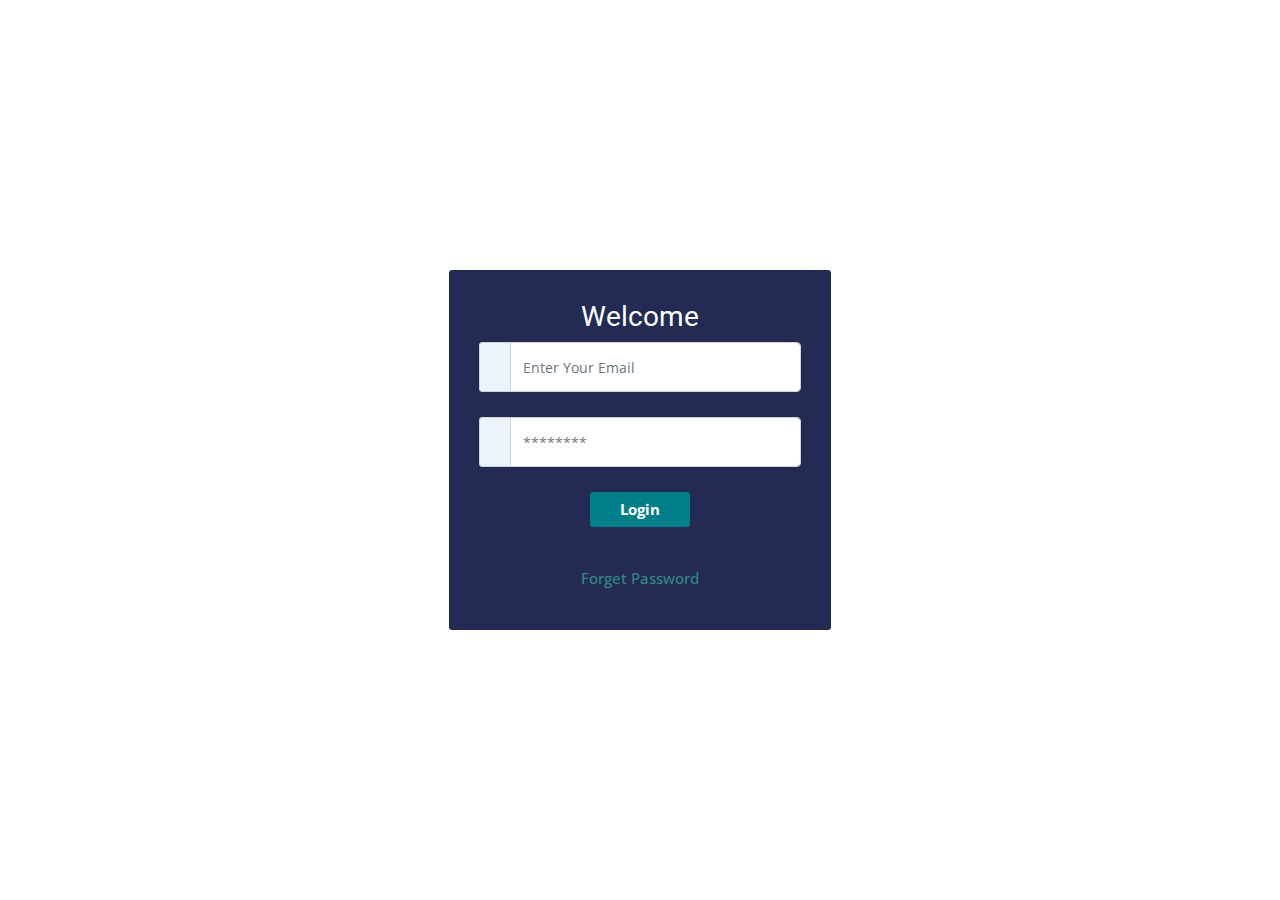
<file: login.html>
<!DOCTYPE html>
<html lang="en">

<head>
    <meta charset="utf-8">
    <meta http-equiv="x-ua-compatible" content="ie=edge">
    <title>E-commerce Website</title>
    <meta name="description" content="">
    <meta name="viewport" content="width=device-width, initial-scale=1">

    <link rel="manifest" href="site.webmanifest">
    <link rel="shortcut icon" type="image/x-icon" href="img/logo.png">
    <!-- Place favicon.ico in the root directory -->

    <!-- CSS here -->
    <link rel="stylesheet" href="css/bootstrap.min.css">
    <link rel="stylesheet" href="css/slick.css">
    <link rel="stylesheet" href="css/animate.min.css">
    <link rel="stylesheet" href="css/jquery.exzoom.css">
    <link rel="stylesheet" href="css/style.css">
</head>

<body>
    <div class="login-section">
        <div class="container">
            <div class="row">
                <div class="col-xl-6 offset-xl-3 col-lg-6 offset-lg-3 col-md-8 offset-md-2 col-sm-12 ">
                    <div class="login-content">
                        <form>
                            <!-- <div class="login-logo text-center">
                                <img src="img/logo.png" class="w-50" alt="">
                            </div> -->
                            <h3>Welcome</h3>
                            <div class="input-group mb-3">
                                <span class="input-group-text">
                    <i class="fa fa-user"></i>
                  </span>
                                <input type="email" class="form-control login-input" placeholder="Enter Your Email" aria-label="email">
                            </div>
                            <div class="input-group mb-3">
                                <span class="input-group-text">
                    <i class="fa fa-lock"></i>
                  </span>
                                <input type="password" class="form-control login-input" placeholder="********" aria-label="Password">
                            </div>
                            <input type="button" value="Login">
                            <div class="login-bottom text-center">
                                <a href="passreset.html">Forget Password</a>
                            </div>
                        </form>
                    </div>
                </div>
            </div>
        </div>
    </div>

    <!-- JS here -->
    <script src="js/vendor/jquery-1.12.4.min.js "></script>
    <script src="js/popper.min.js "></script>
    <script src="js/bootstrap.min.js "></script>
    <script src="js/66b9da7e5d.js"></script>
    <script src="js/isotope.pkgd.min.js "></script>
    <script src="js/ajax-form.js "></script>
    <script src="js/wow.min.js "></script>
    <script src="js/jquery.scrollUp.min.js "></script>
    <script src="js/imagesloaded.pkgd.min.js "></script>
    <script src="js/slick.min.js "></script>
    <script src="js/jquery.exzoom.js"></script>
    <script src="js/plugins.js "></script>
    <script src="js/main.js "></script>
</body>

</html>
</file>
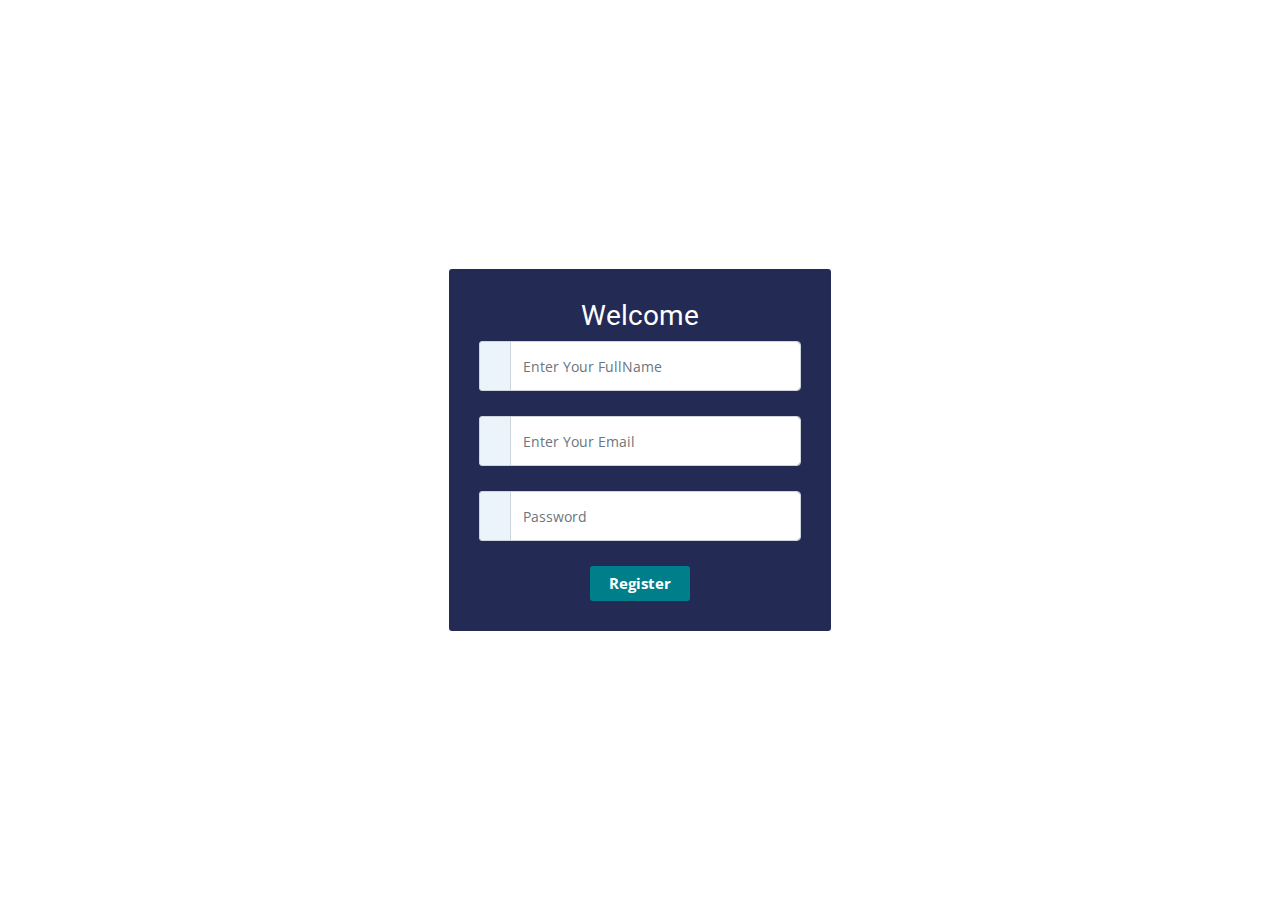
<file: register.html>
<!DOCTYPE html>
<html lang="en">

<head>
    <meta charset="utf-8">
    <meta http-equiv="x-ua-compatible" content="ie=edge">
    <title>E-commerce Website</title>
    <meta name="description" content="">
    <meta name="viewport" content="width=device-width, initial-scale=1">

    <link rel="manifest" href="site.webmanifest">
    <link rel="shortcut icon" type="image/x-icon" href="img/logo.png">
    <!-- Place favicon.ico in the root directory -->

    <!-- CSS here -->
    <link rel="stylesheet" href="css/bootstrap.min.css">
    <link rel="stylesheet" href="css/slick.css">
    <link rel="stylesheet" href="css/animate.min.css">
    <link rel="stylesheet" href="css/jquery.exzoom.css">
    <link rel="stylesheet" href="css/style.css">
</head>

<body>
    <div class="login-section Register-section">
        <div class="container">
            <div class="row">
                <div class="col-xl-6 offset-xl-3 col-lg-6 offset-lg-3 col-md-8 offset-md-2 col-sm-12 ">
                    <div class="login-content">
                        <form>
                            <h3>Welcome</h3>
                            <div class="input-group mb-3">
                                <span class="input-group-text">
                    <i class="fa fa-user"></i>
                  </span>
                                <input type="text" class="form-control login-input" placeholder="Enter Your FullName" aria-label="fullname">
                            </div>
                            <div class="input-group mb-3">
                                <span class="input-group-text">
                    <i class="fa fa-at"></i>
                  </span>
                                <input type="email" class="form-control login-input" placeholder="Enter Your Email" aria-label="email">
                            </div>
                            <div class="input-group mb-3">
                                <span class="input-group-text">
                    <i class="fa fa-lock"></i>
                  </span>
                                <input type="password" class="form-control login-input" placeholder="Password" aria-label="Password">
                            </div>
                            <input type="button" value="Register">
                        </form>
                    </div>
                </div>
            </div>
        </div>
    </div>


    <!-- JS here -->
    <script src="js/vendor/jquery-1.12.4.min.js "></script>
    <script src="js/popper.min.js "></script>
    <script src="js/bootstrap.min.js "></script>
    <script src="js/66b9da7e5d.js"></script>
    <script src="js/isotope.pkgd.min.js "></script>
    <script src="js/ajax-form.js "></script>
    <script src="js/wow.min.js "></script>
    <script src="js/jquery.scrollUp.min.js "></script>
    <script src="js/imagesloaded.pkgd.min.js "></script>
    <script src="js/slick.min.js "></script>
    <script src="js/jquery.exzoom.js"></script>
    <script src="js/plugins.js "></script>
    <script src="js/main.js "></script>
</body>

</html>
</file>
<file: css/style.css>
/*
  Theme Name: Name - Multipurpose HTML Template
  Author: projukti71@gmail.com
  Support: admin@gmail.com
  Description: Creative  E-commerce template.
  Version: 1.0
*/
    /* CSS Index
-----------------------------------
1. Theme default css
2. header
3. slider



/* 1. Theme default css */
    
    @import url('https://fonts.googleapis.com/css2?family=Open+Sans:wght@300;400;500;600;700;800&family=Roboto:wght@300;400;500;700;900&display=swap');
    body {
        font-family: 'Open Sans', sans-serif;
        font-weight: normal;
        font-style: normal;
        font-size: 16px;
        color: #151515;
    }
    
    .img {
        max-width: 100%;
        transition: all 0.3s ease-out 0s;
    }
    
    h1,
    h2,
    h3,
    h4,
    h5,
    h6 {
        font-family: 'Roboto', sans-serif;
        font-weight: normal;
        color: #313131;
        margin-top: 0px;
        font-style: normal;
        text-transform: normal;
    }
    
    h1 a,
    h2 a,
    h3 a,
    h4 a,
    h5 a,
    h6 a {
        color: inherit;
    }
    
    ul {
        margin: 0px;
        padding: 0px;
    }
    
    li {
        list-style: none
    }
    
    a {
        text-decoration: none;
    }
    
    p {
        font-family: 'Open Sans', sans-serif;
        font-size: 16px;
    }
    
    label {
        color: #7e7e7e;
        cursor: pointer;
        font-size: 14px;
        font-weight: 400;
    }
    
    *::-moz-selection {
        background: #d6b161;
        color: #fff;
        text-shadow: none;
    }
    
     ::-moz-selection {
        background: #444;
        color: #fff;
        text-shadow: none;
    }
    
     ::selection {
        background: #444;
        color: #fff;
        text-shadow: none;
    }
    
    *::-moz-placeholder {
        color: #555555;
        font-size: 14px;
        opacity: 1;
    }
    
    *::placeholder {
        color: #555555;
        font-size: 14px;
        opacity: 1;
    }
    
    .owl-carousel .owl-nav div {
        background: rgba(255, 255, 255, 0.8) none repeat scroll 0 0;
        height: 40px;
        left: 20px;
        line-height: 40px;
        opacity: 0;
        position: absolute;
        text-align: center;
        top: 50%;
        transform: translateY(-50%);
        transition: all 0.3s ease 0s;
        visibility: hidden;
        width: 40px;
    }
    
    .owl-carousel .owl-nav div.owl-next {
        left: auto;
        right: 20px;
    }
    
    .owl-carousel:hover .owl-nav div {
        opacity: 1;
        visibility: visible;
    }
    
    .owl-carousel .owl-nav div:hover {
        background: #2B96CC;
        color: #fff
    }
    
    .section-padding {
        padding: 50px 0;
    }
    
    .section-heading {
        margin-bottom: 20px;
    }
    
    label {
        color: #000;
    }
    /* scrollUp */
    
    #scrollUp {
        background: #7DBA2F;
        height: 35px;
        width: 35px;
        right: 50px;
        bottom: 77px;
        color: #fff;
        font-size: 20px;
        text-align: center;
        border-radius: 50%;
        font-size: 20px;
        line-height: 34px;
    }
    
    #scrollUp:hover {
        background: #444;
    }
    /* fixed social*/
    
    #fixed-social {
        position: fixed;
        top: 50%;
        transform: translateY(-50%);
        z-index: 9999999;
    }
    
    #fixed-social a {
        color: #fff;
        display: block;
        height: 40px;
        position: relative;
        text-align: center;
        line-height: 40px;
        width: 40px;
        margin-bottom: 1px;
        z-index: 2;
    }
    
    #fixed-social a:hover>span {
        visibility: visible;
        left: 41px;
        opacity: 1;
    }
    
    #fixed-social a span {
        line-height: 40px;
        left: 60px;
        position: absolute;
        text-align: center;
        width: 120px;
        visibility: hidden;
        transition-duration: 0.5s;
        z-index: 1;
        opacity: 0;
    }
    
    .fixed-facebook {
        background-color: #00AAE5;
    }
    
    .fixed-facebook span {
        background-color: #00AAE5;
    }
    
    .fixed-twitter {
        background-color: #7D3895;
    }
    
    .fixed-twitter span {
        background-color: #7D3895;
    }
    
    .fixed-gplus {
        background-color: #00AF54;
    }
    
    .fixed-gplus span {
        background-color: #00AF54;
    }
    
    .fixed-linkedin {
        background-color: #FFC41E;
    }
    
    .fixed-linkedin span {
        background-color: #FFC41E;
    }
    
    .fixed-instagrem {
        background-color: #ED2B29;
    }
    
    .fixed-instagrem span {
        background-color: #ED2B29;
    }
    
    .fixed-tumblr {
        background-color: #EB1471;
    }
    
    .fixed-tumblr span {
        background-color: #EB1471;
    }
    /*end fixed social*/
    /* 2. header css */
    
    .header-search-bar {
        padding: 20px 0;
    }
    
    .header-area {
        border-bottom: 2px solid #F3F3F3;
        padding: 5px 0;
    }
    
    .top-header-left li {
        font-size: 14px;
        color: #151515;
        padding: 2px 0;
        margin-right: 12px;
    }
    
    .top-header-right li {
        display: block;
        padding: 2px 0;
        margin-left: 12px;
    }
    
    .top-header-right li a {
        color: #4D8AC9;
        text-transform: capitalize;
        font-size: 14px;
        line-height: 1;
    }
    
    .logo a img {
        width: 170px;
        height: 60px;
    }
    
    #language.btn-check:focus+.btn,
    .btn:focus {
        outline: 0;
        box-shadow: none;
    }
    
    #language .dropdown-item:focus,
    .dropdown-item:hover {
        background-color: inherit;
    }
    
    #language img {
        width: 30px;
    }
    
    .header-search {
        border: 1px solid #D1D1D1;
        position: relative;
        border-radius: 50px;
        padding: 5px 10px;
    }
    
    .header-search form {
        display: flex;
        align-items: center;
    }
    
    .header-search-icon {
        position: absolute;
    }
    
    .header-search-icon {
        position: absolute;
        right: 0px;
        width: 10%;
        background: #D1D1D1;
        text-align: center;
        display: block;
        padding: 11px;
        border-radius: 0 50px 50px 0;
        cursor: pointer;
    }
    
    .header-search-box {
        width: 70%;
        border-left: 1px solid #D1D1D1;
        padding-left: 2%;
    }
    
    .header-search-box input {
        width: 70%;
        border: none;
    }
    
    .search-category .form-select {
        border: none;
        font-size: 15px;
    }
    
    .search-category .form-select:focus {
        border-color: none;
        outline: 0;
        box-shadow: none;
    }
    
    .header-search-right {
        align-items: center;
        justify-content: end;
    }
    
    .header-search-right li {
        display: flex;
    }
    
    .header-search-right li sub {
        background: #4D8AC9;
        color: #fff;
        width: 20px;
        height: 20px;
        display: block;
        border-radius: 50%;
        line-height: 20px;
        text-align: center;
    }
    
    .header-search-box input:focus-visible {
        outline: none;
    }
    
    #currency .form-select {
        padding: 0 25px;
        background-color: #fff;
        border: none;
        border-radius: inherit;
    }
    
    #currency .form-select:focus {
        outline: 0;
        box-shadow: none;
    }
    
    #userProfile .dropdown-toggle::after {
        display: none;
    }
    
    .dropdown-item {
        padding: 0px 5px;
    }
    
    .dropdown-menu {
        min-width: inherit;
        padding: 0px 10px;
        background-color: #e3e3e3;
        border: none;
    }
    
    #cartModal .cartCheckOut {
        background: #F4A423;
        color: #fff;
    }
    
    .single-cart-close {
        background: #fff;
        border: none;
        display: flex;
        align-items: start;
        cursor: inherit !important;
    }
    
    .single-cart-close span {
        cursor: pointer;
        display: flex;
        align-items: center;
        font-size: 12px;
        color: #A9A9A9;
    }
    
    .single-cart-close span i {
        margin-right: 5px;
        color: #000;
    }
    
    .modal-footer.cartContinue {
        justify-content: space-between;
    }
    
    .continue-shipping a {
        color: #151515;
        font-weight: 700;
    }
    
    .cartIncreDre {
        display: flex;
        align-items: center;
        justify-content: end;
        padding: 0;
        /* border: 2px solid #D1D1D1; */
        border-radius: 3px;
        position: absolute;
        right: 0;
        bottom: 15%;
    }
    
    .single-cart-product-price h5 {
        color: #F4A423;
        font-weight: 500;
        font-size: 20px;
    }
    
    .single-cart-product-price h5 del {
        color: #A9A9A9;
        display: block;
        font-size: 14px;
    }
    
    .single-cart-product-price {
        padding: 10px 0;
    }
    /* .cartIncreDre__minus,
.cartIncreDre__plus {
    display: block;
    width: 22px;
    height: 23px;
    margin: 0;
    background: #dee0ee;
    text-decoration: none;
    text-align: center;
    line-height: 23px;
} */
    /* .cartIncreDre__minus:hover,
.cartIncreDre__plus:hover {
    background: #575b71;
    color: #fff;
} */
    /* .cartIncreDre__minus {
    border-radius: 3px 0 0 3px;
} */
    
    .cartIncreDre__plus {
        border-radius: 0 3px 3px 0;
    }
    
    .cartIncreDre__input {
        width: 32px;
        height: 19px;
        margin: 0;
        padding: 11.5px;
        text-align: center;
        border-top: 1px solid #D1D1D1 !important;
        border-bottom: 1px solid #dee0ee !important;
        /* border-left: 1px solid #dee0ee; */
        /* border-right: 2px solid #dee0ee; */
        background: #fff;
        color: #8184a1;
        border: 0;
    }
    
    .cartIncreDre a i {
        color: #000;
        font-size: 10px;
    }
    
    .cartIncreDre a {
        background: #E9E9E9;
        width: 25px;
        display: block;
        text-align: center;
        height: 25px;
        line-height: 20px;
        border: 1px solid #D1D1D1;
    }
    
    .cartIncreDre__minus:link,
    .cartIncreDre__plus:link {
        color: #8184a1;
    }
    /* .cartIncreDre__minus:visited,
.cartIncreDre__plus:visited {
    color: #fff;
} */
    
    .single-cart-image {
        width: 30%;
    }
    
    .single-cart-image img {
        width: 100%;
    }
    
    .single-cart-product {
        padding: 0;
        justify-content: space-between;
        position: relative;
    }
    /* .single-cart-product-price {
    display: flex;
    justify-content: space-between;
} */
    
    .single-product-content {
        width: 50%;
        margin-left: 5%;
    }
    
    .btn-close.single-cart-close span {
        color: #000;
        font-size: 12px;
        position: relative;
        right: 50px;
        line-height: 1;
    }
    /* main menu  */
    
    .main-menu-area {
        background: #F1F1F1;
    }
    /* .allCategories {
    background: #F4A423;
    padding: 18px !important;
} */
    
    li.allCategories ul {
        margin: 0;
        padding: 0;
    }
    /* .menu-bar ul li {
    position: relative;
} */
    
    .menu-bar ul li a {
        display: block;
        padding: 20px 10px;
        color: #000;
        font-weight: 600;
        font-size: 15px;
    }
    
    .menu-bar ul li i {
        font-size: 10px;
        margin-left: 5px;
    }
    
    .allCategories .fas.fa-bars {
        font-size: 18px;
        margin-right: 5px;
    }
    
    #categories-btn {
        position: absolute;
        width: auto;
        z-index: 9999;
        background: #4D8AC9;
    }
    /* .sideBarMenu {
    background: #15131D;
    opacity: 0;
    visibility: hidden;
    position: absolute;
    transition: .5s;
} */
    
    .sideBarMenu li a {
        color: #fff !important;
        padding: 0 !important;
        display: flex !important;
        align-items: center;
        justify-content: space-between;
    }
    
    .allCategory {
        position: relative;
    }
    
    .sideBarMenu {
        position: absolute;
        z-index: 99;
        transition: .5s;
        top: 120%;
        left: 0;
        opacity: 0;
        visibility: hidden;
        width: 180px;
    }
    
    #sideBarMenu li a i {
        visibility: hidden;
        transition: .5s;
        opacity: 0;
        position: relative;
        left: -10%;
    }
    
    #sideBarMenu li a:hover i {
        visibility: visible;
        opacity: 1;
        left: 0;
    }
    
    #sideBarMenu li a:hover {
        background: black;
        color: #fff
    }
    
    .single-submenu ul li a {
        background: #fff;
    }
    
    .allCategory:hover .sideBarMenu {
        opacity: 1;
        visibility: visible;
        top: 100%;
    }
    
    .sideBarMenuli {
        padding: 10px;
        transition: all .5s ease-in-out;
    }
    
    .sideBarMenu li:hover {
        background: #F4A423;
    }
    /* 
.allCategory {
    background: #F4A423;
} */
    
    .allCategory a {
        line-height: 1;
        font-size: 18px !important;
        text-align: center;
        color: #fff !important;
        background: #F4A423;
    }
    
    .sideBarMenu li a {
        padding: 10px 20px !important;
        text-align: left;
        display: flex !important;
        justify-content: space-between;
        align-items: center;
        font-size: 14px !important;
    }
    /* .mega-menu li a i {
    position: absolute;
    right: 20px;
} */
    
    .mega-menu {
        position: relative;
        width: 200px;
    }
    
    .megaMenu {
        position: absolute;
        width: 900px;
        left: 100%;
        top: 0;
        padding: 10px !important;
        background: #fff;
        border: 1px solid #D1D1D1;
        border-radius: 3px;
        opacity: 0;
        visibility: hidden;
        transition: .5s;
    }
    
    .sideBarMenu li:hover .megaMenu {
        opacity: 1;
        visibility: visible
    }
    
    .sideBarMenu li:hover.sideBarMenu li a i {
        opacity: 1;
        visibility: visible;
        transition: .5s;
    }
    
    */ .single-submenu ul li:hover {
        background: transparent;
        color: #000;
    }
    
    .single-submenu ul li a {
        padding: 5px 0;
    }
    
    .dropdown-menu.show li:hover .megaMenu {
        opacity: 1;
        visibility: visible
    }
    
    .single-submenu {
        margin-bottom: 10px;
    }
    
    .single-submenu h5 {
        position: relative;
        padding: 5px 0;
    }
    
    .single-submenu h5:after {
        position: absolute;
        background: #E8E8E8;
        content: '';
        left: 0;
        top: 100%;
        width: 100%;
        height: 2px;
    }
    
    .single-submenu h5:before {
        position: absolute;
        content: '';
        background: #4D8AC9;
        width: 75%;
        height: 2px;
        left: 0;
        top: 100%;
        z-index: 9;
    }
    /* .menu-bar {
    position: relative;
}

.allCategory {
    background: #F4A423;
    position: absolute;
    z-index: 999;
} */
    
    .single-submenu ul li a {
        color: #000 !important;
        font-size: 14px !important;
        transition: .5s;
        background: white !important;
    }
    
    .single-submenu ul li a:hover {
        margin-left: 10px;
    }
    /* index 2 start */
    /* Checkbox Side Menu */
    
    .SidebarCategory .accordion-button:focus {
        box-shadow: none;
    }
    
    .SidebarCategory .accordion-button:not(.collapsed) {
        color: #2F3440;
        background-color: transparent;
        box-shadow: inset 0 -1px 0 rgba(0, 0, 0, .125);
    }
    
    .SidebarCategory .accordion-item {
        border: none;
    }
    
    .shortListCategory .SidebarCategory li {
        line-height: 40px;
        font-size: 14px;
    }
    
    .shortListCategory .SidebarCategory ul ul ul li {
        line-height: 30px;
        font-size: 14px;
    }
    
    #AddPassport {
        margin-left: 8%;
    }
    
    #dvPassport {
        margin-left: 10%;
    }
    /* .nav-tabs .nav-item.show .nav-link,
.nav-tabs .nav-link.active {
    background: #FFFFFF;
    box-shadow: 0px 1px 2px rgba(27, 78, 163, 0.24), 0px 2px 4px rgba(41, 121, 255, 0.24);
    border-radius: 4px;
    background: white !important;
} */
    
    #profile-tab,
    #home-tab {
        background: #EBF2FF;
        color: #5A5B6A;
        font-weight: 600;
        border-radius: 6px;
    }
    /* Shortlist-single Page Start */
    
    .productSelect select {
        background: transparent;
        border: 1px solid #B4B4BB;
        border-radius: 3px;
        padding: 5px 10px;
        margin-right: 15px;
        font-size: 14px;
    }
    
    .deliveryOptions select {
        color: #787885;
    }
    
    .productSelect .shortBy {
        position: absolute;
        background: white;
        font-size: 10px;
        left: 12px;
        top: -7px;
        padding: 0 3px;
        font-weight: bold;
        color: #787885;
    }
    
    .productSelect-condition {
        position: relative;
    }
    /* Shortlist-single Page end */
    /* index 2 end */
    /* 3. slider-area */
    
    .single-slider.slider-height {
        min-height: 450px;
        background-size: cover;
        height: 450px;
    }
    
    .single-slider {
        background-size: cover;
        background-position: center;
        background-repeat: no-repeat;
    }
    
    .slider-content h1 {
        color: #fff;
        font-size: 60px;
        font-weight: 700;
        line-height: 60px;
        margin-bottom: 12px;
        text-transform: capitalize;
        margin-top: 18px;
    }
    
    .slider-area .slick-arrow {
        position: absolute;
        background: #4888A5;
        width: 30px;
        height: 30px;
        z-index: 9999;
        line-height: 30px;
        border-radius: 50%;
        font-size: 15px;
        text-align: center;
        top: 50%;
        transform: translateY(-50%);
        color: #fff;
    }
    
    .slider-area .slick-arrow.fas.fa-chevron-right {
        position: absolute;
        right: 20px;
    }
    
    .slider-area .slick-arrow.fas.fa-chevron-left {
        left: 20px;
    }
    
    .single-slider {
        position: relative;
        z-index: 1;
    }
    
    .single-slider::after {
        position: absolute;
        content: '';
        background: #000;
        width: 100%;
        height: 100%;
        opacity: .5;
        z-index: -1;
    }
    
    .slide-img.slider-full>img {
        width: 50%;
    }
    
    .slider-active.dot-style .slick-dots {
        bottom: 25px;
    }
    
    .slider-active.dot-style .slick-dots button {
        border: 2px solid #D6AEB8;
        height: 12px;
        width: 12px;
        background: transparent;
    }
    
    .dot-style .slick-dots button {
        border: 2px solid #646464;
        border-radius: 50%;
        height: 10px;
        padding: 0;
        text-indent: -10000px;
        width: 10px;
    }
    
    .slider-active.dot-style .slick-dots>li.slick-active button {
        background: #2F3440;
    }
    
    .slider-active.dot-style .slick-dots {
        bottom: 25px;
    }
    
    .dot-style .slick-dots {
        bottom: -60px;
        left: 0;
        position: absolute;
        right: 0;
        text-align: center;
    }
    
    .dot-style .slick-dots>li {
        display: inline-block;
        line-height: 0;
        margin: 0 5px;
    }
    
    .slider-active.dot-style .slick-dots>li.slick-active button {
        background: #D6AEB8;
    }
    /* banner start */
    
    .banner-photo.alert {
        padding: 0;
        margin: 0;
    }
    
    .alert-dismissible .btn-close {
        color: white !important;
        border: 2px solid black;
        font-size: 10px;
        padding: 0;
    }
    /* banner end */
    /* arrival start */
    
    .newArrival-sec .newarrivalCard .arrivalImage img {
        max-height: 300px;
        max-width: 100%;
        min-width: 100%;
        min-height: 300px;
    }
    
    .card.newarrivalCard:hover {
        box-shadow: 0px 4px 10px -4px;
    }
    
    .card.newarrivalCard {
        border: none;
    }
    
    .newArrival-sec .card {
        text-align: center;
    }
    
    .newArrival-sec .cardItemColor-select {
        width: 2px;
        height: 2px;
        padding: 1px 3px;
        border-radius: 50%;
        background: red;
    }
    
    .newArrival-sec .cardItemColor-select.blue {
        color: #2264D1;
        background: #2264D1;
        font-size: 10px;
    }
    
    .newArrival-sec .cardItemColor-select.sky {
        color: #AFDFF3;
        background: #AFDFF3;
        font-size: 10px;
    }
    
    .newArrival-sec .cardItemColor-select.orange {
        color: #FB8200;
        background: #FB8200;
        font-size: 10px;
    }
    
    .newArrival-sec .hoverIconSec {
        z-index: 9999;
        transition: .5s;
        opacity: 0;
        visibility: hidden;
    }
    
    .card.newarrivalCard:hover .hoverIconSec {
        opacity: 2;
        visibility: visible;
    }
    
    .newArrival-sec .hoverIconSec ul {
        position: absolute;
        padding: 5px 15px;
        top: 42%;
        left: 0;
    }
    
    .newArrival-sec .hoverIconSec ul li a {
        color: #232b55;
        padding: 5px 7px;
        border-radius: 50%;
    }
    
    .newArrival-sec .hoverIconSec ul li a:hover {
        background: white;
    }
    
    .newArrival-sec .arrivalImage {
        position: relative;
        z-index: 2;
    }
    
    .arrivalImage:after {
        position: absolute;
        left: 0;
        top: 0;
        width: 100%;
        height: 100%;
        content: '';
        opacity: 0;
        background: #000;
        z-index: 1;
        transition: .5s;
    }
    
    .card.newarrivalCard:hover .arrivalImage:after {
        opacity: .5;
        visibility: visible;
    }
    
    .newArrival-sec .newArrivalsec-offer {
        color: white;
        background-color: #FB8200;
        border-radius: 50%;
        position: absolute;
        top: 3%;
        z-index: 999;
        left: 75%;
        font-size: 12px;
        width: 50px;
        height: 50px;
        line-height: 50px;
    }
    
    .newArrival-sec .ArrivalOfferSpan2 .newArrivalsec-offer {
        color: #2264D1;
        background-color: #AFDFF3;
        border-radius: 50%;
        position: absolute;
        top: 3%;
        z-index: 999;
        left: 5%;
        font-size: 10px;
        width: 50px;
        height: 35px;
        line-height: 33px;
        font-weight: bold;
    }
    
    .newArrival-sec .currentPrice {
        font-weight: 600;
        color: #2264D1;
        padding-right: 10px;
    }
    
    .newArrival-sec .New-arrivalPrice-sec {
        margin-top: 15px;
    }
    
    .newArrival-sec .netPrice {
        text-decoration: line-through;
        color: #FB8200;
    }
    
    .newArrival-sec .hoverIconSec ul li {
        padding: 5px;
    }
    
    .newArrival-sec .hoverIconSec ul {
        margin-top: 0px;
    }
    /* arrival end */
    /* special offers start */
    
    .product-image {
        position: relative;
        z-index: 2;
    }
    
    .product-image:after {
        left: 0;
        top: 0;
        position: absolute;
        width: 100%;
        height: 100%;
        content: "";
        background: black;
        opacity: 0;
        visibility: hidden;
        z-index: 1;
        transition: .6s;
    }
    
    ul.special-info.d-flex {
        position: absolute;
        top: 5%;
        z-index: 99;
    }
    
    ul.special-info li {
        background: #AFDFF3;
        color: #2264D1;
        width: 70px;
        height: 40px;
        text-align: center;
        margin-left: 10px;
        line-height: 40px;
        text-transform: capitalize;
        font-weight: 700;
        font-size: 12px;
        border-radius: 50%;
    }
    
    ul.special-info li:last-child {
        background: #FB8200;
        margin-right: 10px;
        color: #fff;
        width: 50px;
        font-weight: 500;
    }
    /* special offers end */
    /* best selling start */
    
    .section-heading h4,
    a {
        text-transform: capitalize;
        font-weight: 500;
        margin: 0;
    }
    
    .section-heading a {
        font-weight: 700;
        font-size: 16px;
        color: #000;
    }
    
    .section-heading a i {
        font-size: 15px;
    }
    
    .single-best-selling {
        box-shadow: 0 0 6px 0 rgb(0 0 0 / 15%);
        border-radius: 3px;
        transition: .9s;
    }
    
    .single-best-selling:hover .product-image:after {
        box-shadow: 0px 6px 14px -3px black !important;
        visibility: visible;
        opacity: .5;
    }
    
    .product-image img {
        width: 100%;
        min-height: 200px;
        height: 200px;
    }
    
    p.product-info {
        margin: 0;
        font-size: 13px;
        color: #000;
        height: 40px;
        line-height: 1.3;
    }
    
    ul.product-price li {
        font-weight: 700;
        color: black;
    }
    
    .RelatedProducts {
        margin-bottom: 50px;
    }
    
    .RelatedProducts ul {
        display: block;
        padding: 10px;
    }
    
    .RelatedProducts p {
        margin-bottom: 0px;
    }
    
    li {}
    
    .RelatedProducts ul li {
        margin-right: 15px;
        background: #c3c2c4;
        padding: 2px 10px;
        border-radius: 27px;
    }
    
    .RelatedProducts ul li a {
        color: black;
        font-weight: 400;
        font-size: 14px;
    }
    
    ul.product-price {
        padding: 10px 0;
        height: 50px;
    }
    
    span.product-price-sub_content {
        display: block;
        font-size: 12px;
        height: 40px;
        text-align: justify;
        color: black;
    }
    
    ul.product_cart {
        padding: 5px 0;
        padding-bottom: 10px;
    }
    
    ul.product_cart li i {
        color: #FB8200;
        font-size: 10px;
    }
    
    li.product_offer {
        background: #ECF7ED;
        padding: 4px 8px;
        border-radius: 3px;
        color: #FB8200;
    }
    
    ul.product_cart li span {
        color: #000;
        font-weight: 600;
    }
    
    ul.product_cart li {
        font-size: 15px;
    }
    
    ul.product_cart li:last-child {
        border: 1px solid #9DC2FF;
        border-radius: 3px;
        padding: 3px 8px;
        color: #2264D1;
        text-transform: capitalize;
        cursor: pointer;
        display: flex;
        align-items: center;
    }
    
    ul.product_cart li i:last-child {
        color: #2979FF;
        margin-right: 5px;
        font-size: 15px;
    }
    
    .product-content {
        padding: 10px !important;
        padding-bottom: 0;
    }
    /* best selling end */
    /* popular project start */
    
    .single-best-selling.popular_product {
        box-shadow: none;
    }
    /* popular project end */
    /* devivery start */
    
    .delivery-icon {
        width: 50px;
        display: flex;
        align-items: center;
    }
    
    .delivery-icon i {
        font-size: 30px;
        color: #F4A423;
    }
    
    .delivery-area {
        color: #fff;
        padding: 40px 0;
    }
    
    .delivery-content h4 {
        color: #fff;
        font-size: 20px;
        text-transform: uppercase;
        margin-bottom: 3px;
    }
    
    .delivery-content p {
        margin: 0;
        text-transform: capitalize;
        font-size: 15px;
    }
    /* devivery end */
    /* footer start */
    
    .footer-widget h3 {
        text-transform: capitalize;
        font-weight: 700;
        font-size: 18px;
        color: #151515;
    }
    
    ul.footer-address {
        color: #15131D;
    }
    
    .address-icon i {
        width: 50px;
        font-size: 20px;
        color: #F4A423;
    }
    
    ul.footer-address li p {
        font-size: 15px;
    }
    
    .footer-widget h4 {
        text-transform: capitalize;
        font-weight: 500;
        font-size: 25px;
        margin-bottom: 20px;
    }
    
    ul.footer-address li {
        display: block;
        padding: 5px 0;
    }
    
    ul.footer-address li a {
        text-transform: capitalize;
        font-size: 14px;
        transition: .5s;
        color: #15131D;
    }
    
    ul.footer-address li:hover a {
        margin-left: 10px;
        color: orange;
    }
    
    ul.footer-store li img {
        width: 100px;
    }
    
    ul.footer-store li {
        margin-right: 20px;
    }
    
    ul.tags-menu li {
        margin-right: 15px;
        margin-bottom: 20px;
        line-height: 1;
        cursor: pointer;
    }
    
    .copyright-content p a {
        color: #EDFD36;
    }
    /* footer end */
    /* product view page start */
    
    .bigProductShow {
        position: relative;
    }
    
    .product-discount {
        position: absolute;
        top: 5%;
        left: 5%;
    }
    
    .product-discount span {
        background: #F4F8EC;
        font-size: 12px;
        color: #6A983C;
        border-radius: 50px;
        padding: 3px 10px;
        border: 1px solid #D1D1D1;
        margin-right: 10px;
    }
    
    .tab-pane img {
        width: 100%;
        border-radius: 5px;
        height: 300px;
    }
    
    .review-button i {
        color: #4D8AC9;
        border: 1px solid #4D8AC9;
        border-radius: 50px;
        padding: 5px;
        font-size: 10px;
    }
    /* #nav-tab {
    display: flex;
    justify-content: space-evenly;
    padding: 20px 0;
    padding-bottom: 0;
} */
    
    .product-review-content span {
        color: #949494;
        font-size: 12px;
    }
    
    .product-review-content h2 {
        color: #FBCC15;
        font-size: 40px;
    }
    
    .product-ratting {
        margin: 0;
        padding: 0 5px;
        font-size: 12px;
    }
    
    .quantity a {
        border-radius: 50%;
    }
    
    .product-review-content span i {
        color: #fff;
        font-size: 10px;
    }
    
    .review-button {
        position: relative;
        margin-left: 5px;
        padding-left: 10px;
    }
    
    .product-review {
        display: inline-flex;
    }
    
    .product-review.most-review {
        display: block;
    }
    
    .product-review i {
        color: #FB8200;
        font-size: 10px;
        line-height: 1;
    }
    
    .review-button button {
        border: none;
        color: #4D8AC9;
        background: none;
        line-height: 1;
        margin-left: 5px;
    }
    
    .product-amount del {
        color: #9D9D9D;
        font-size: 12px;
        font-weight: 600;
    }
    
    .product-brand {
        margin-top: 10px;
    }
    
    .product-brand p {
        margin-bottom: 10px;
        border-bottom: 1px solid #C8C8C8;
        padding-bottom: 5px;
    }
    
    .product-amount h3 {
        margin: 0;
        color: #000;
    }
    
    .review-button {
        position: relative;
        margin-left: 5px;
        padding-left: 10px;
        display: flex;
    }
    
    .review-button::before {
        position: absolute;
        left: 0;
        top: 0;
        width: 2px;
        height: 100%;
        content: '';
        background: #000;
    }
    
    .review-button.rating-area::before {
        position: absolute;
        left: 0;
        top: -35px;
        width: 1px;
        height: 100px;
        content: '';
        background: #D1D1D1;
    }
    
    .review-button.rating-area {
        padding-left: 20px;
    }
    
    .product-brand p span {
        color: #4D8AC9;
        font-size: 18px;
        position: relative;
        margin-right: 5px;
        padding-right: 10px;
    }
    
    .product-brand p span::before {
        position: absolute;
        top: 20%;
        width: 2px;
        height: 70%;
        content: '';
        display: block;
        background: #000;
        right: 0;
    }
    
    .product-size {
        margin-top: 15px;
    }
    
    .product-size span {
        font-weight: 600;
    }
    
    .product-count {
        padding: 18px 0;
        display: flex;
        padding-top: 10px;
    }
    
    .product-view-area {
        background: #E5E5E5;
    }
    
    .quantity {
        display: flex;
        align-items: center;
        /* justify-content: center; */
        padding: 0;
    }
    
    .quantity a {
        border-radius: 50%;
        background: #949494;
        width: 20px;
        height: 20px;
        text-align: center;
        line-height: 16px;
    }
    
    .small-image button {
        background: #F2F2F2 !important;
        padding: 8px 0 !important;
        border-radius: 3px;
        margin-right: 5px;
    }
    
    .small-image button img {
        padding: 0;
    }
    
    .colors-name {
        color: #656565;
        text-transform: capitalize;
        margin-right: 5px !important;
    }
    
    .small-image button small {
        display: none;
        text-transform: capitalize;
        font-size: 10px;
        font-weight: 600;
    }
    
    .nav-tabs .nav-item.show .nav-link,
    .nav-tabs .nav-link.active small {
        display: block;
    }
    
    .nav-tabs .nav-item.show .nav-link,
    .nav-tabs .small-image button small .nav-link.active {
        display: block
    }
    
    .quantity__minus {
        border-radius: 3px 0 0 3px;
    }
    
    .quantity__input:focus-visible {
        outline: none;
    }
    
    .quantity__plus {
        border-radius: 0 3px 3px 0;
    }
    
    .quantity__input {
        width: 32px;
        height: 19px;
        margin: 0;
        padding: 0;
        text-align: center;
        color: #000;
        border: none;
        font-size: 14px;
    }
    
    .quantity__minus:link,
    .quantity__plus:link {
        color: #8184a1;
    }
    
    .quantity__minus:visited,
    .quantity__plus:visited {
        color: #fff;
    }
    
    .product-sidebar-info {
        margin-bottom: 25px;
    }
    
    .product-sidebar-info h5 {
        border-bottom: 1px solid rgba(0, 0, 0, 0.25);
        padding-bottom: 5px;
        line-height: 1;
        font-size: 18px;
    }
    
    .product-sidebar-info ul {
        margin-left: 15px;
        color: #000;
    }
    
    .product-sidebar-info ul li i {
        width: 30px;
        font-size: 15px;
    }
    
    .product-sidebar-info ul li {
        margin-top: 20px;
        line-height: 1;
        display: flex;
        align-items: center;
    }
    
    .product-info li img {
        margin-right: 10px;
    }
    
    .product-sidebar-info ul li span {
        font-size: 14px;
        color: #000;
    }
    
    .sidebar-product-btn a {
        border: 1px solid #D1D1D1;
        font-size: 12px;
        color: #F4A423;
        padding: 5px;
        line-height: 1;
    }
    
    .product-info li span i {
        color: #FB8200;
        width: auto;
        font-size: 10px;
    }
    
    .product-share {
        padding: 20px 0;
        padding-top: 50px;
    }
    
    .product-share {
        margin-left: 15px;
    }
    
    .product-share ul li {
        text-transform: capitalize;
    }
    
    .product-share ul li i {
        margin-right: 5px;
    }
    
    .share-social-links {
        margin-left: 20px;
        line-height: 1;
    }
    
    .share-social-links a {
        margin-right: 5px;
    }
    
    .share-social-links a i {
        font-size: 20px;
    }
    /* .product-small-image img {
    width: 50px;
} */
    
    .product-button a {
        padding: 10px;
        border-radius: 5px;
        margin-right: 10px;
        font-size: 14px;
    }
    
    .product-button a i {
        margin-right: 5px;
    }
    
    .product-details {
        border: 1px solid #E7E7E7;
    }
    
    .product-details #pills-tab {
        background: #E7E7E7;
        border-bottom: 1px solid #E7E7E7;
    }
    
    .product-details .nav-pills .nav-link.active,
    .nav-pills .show>.nav-link {
        color: #000;
        border-radius: 0;
        background: #fff;
    }
    
    .product-details .nav-item .nav-link {
        color: #000;
        font-size: 18px;
        padding: 8px 40px;
    }
    
    .product-details-content {
        padding: 15px 10px;
    }
    
    .product-details-content ul li {
        color: #606060;
        font-size: 13px;
        list-style-type: disc;
        margin-bottom: 10px;
        margin-left: 20px;
    }
    
    .product-information {
        padding: 20px;
    }
    
    .product-information li span {
        font-weight: 500;
        font-size: 15px;
    }
    
    .product-information li {
        font-size: 14px;
        display: flex;
        align-items: center;
    }
    
    .product-information li p {
        margin: 0;
        width: 100px;
        font-weight: 600;
    }
    
    .product-information p {
        font-size: 14px;
        margin-top: 15px;
        margin-bottom: 0;
    }
    
    .product-rating-info {
        padding: 15px;
    }
    
    .rating-score {
        font-size: 40px;
        font-weight: 600;
    }
    
    .rating-summery h4 {
        margin: 0;
        font-size: 25px;
    }
    /* rating review */
    
    .rating-area {
        width: 33.33%;
    }
    
    #reviewHeading {
        text-align: center;
        width: 100%;
        font-weight: 500;
        line-height: 1;
    }
    
    #reviewHeading span {
        color: #F4A423;
        font-size: 25px;
    }
    
    .modal-body form ul {
        padding: 10px;
        padding-top: 0;
        padding-bottom: 0;
    }
    
    .modal-body form ul li {
        text-transform: capitalize;
        font-size: 15px;
    }
    
    .modal-body form ul li span.modal-rating-heading {
        width: 80px;
        display: inline-block;
    }
    
    .modal-body form ul li span i {
        color: #FB8200;
        font-size: 12px;
    }
    
    .modal-body form ul li.modalInput {
        margin: 20px 0;
        display: flex;
        align-items: center;
    }
    
    .modal-body form ul li p {
        font-size: 14px;
    }
    
    .modal-body form ul input[type="submit"] {
        background: #F4A423;
        border: none;
        color: #fff;
        font-size: 15px;
        font-weight: normal;
        padding: 10px 15px;
        line-height: 1;
        border-radius: 3px;
    }
    
    .rating-details li {
        display: flex;
        align-items: center;
        justify-content: center
    }
    
    .rating-star i {
        font-size: 12px;
        color: #FB8200;
    }
    
    .rating-details.user-rating-review i {
        font-size: 16px;
        padding: 0 3px;
    }
    
    .related-product-image img {
        width: 100%;
        border: 1px solid #D1D1D1;
        border-radius: 5px;
    }
    
    .single-related-product {
        position: relative;
    }
    
    .related-product-title {
        font-size: 18px;
        font-weight: 500;
        padding-top: 12px;
    }
    
    .related-product-content {
        padding: 12px 0;
    }
    
    .product-tags {
        display: inline-block;
        background: #F4F8EC;
        font-size: 12px;
        padding: 2px 5px;
        border-radius: 10px;
        border: 1px solid #D1D1D1;
    }
    
    .related-product-price span {
        color: #F4A423;
        font-size: 15px;
        font-weight: 600;
    }
    
    .related-product-price span del {
        color: #000;
    }
    
    .user-image img {
        width: 40px;
        height: 40px;
        border-radius: 50%;
    }
    
    .user-name h6 {
        margin: 0;
        margin-left: 10px;
        text-transform: capitalize;
        color: #000;
        font-size: 14px;
    }
    
    .review-percent {
        margin-left: 10px;
        color: #000;
        font-weight: 500;
    }
    
    .customer-review-date p {
        color: #969393 !important;
        font-size: 14px;
    }
    
    .customer-review-area {
        border: 1px solid #E7E7E7;
        padding: 20px;
    }
    
    .single-customer-review {
        margin-bottom: 20px;
    }
    
    .single-customer-review:last-child {
        margin: 0;
    }
    
    .single-customer-review p {
        margin: 0;
        color: #15131D;
        margin-top: 15px;
    }
    
    .customer-review-rating {
        padding: 8px 0;
        line-height: 1;
    }
    
    .single-customer-review p span {
        display: block;
        padding: 0 3px;
    }
    /* product view page end */
    /* billing start */
    
    .billing-heading-content h3 {
        text-transform: capitalize;
        margin-bottom: 5px;
        line-height: 1;
        font-size: 25px;
        font-weight: 500;
    }
    
    .billing-heading-content span {
        color: #A9A9A9;
        font-size: 14px;
    }
    
    .billing-heading-step p {
        margin: 0;
        color: #A9A9A9;
        font-size: 14px;
    }
    
    .billing-heading {
        margin-bottom: 20px;
    }
    
    .billing-address {
        margin-bottom: 30px;
    }
    
    .single-billing-address {
        margin-bottom: 10px;
    }
    
    .single-billing-address strong {
        color: #000;
    }
    
    .single-billing-address input {
        background: #F9F9F9;
        border-radius: 10px;
    }
    
    .single-billing-address #select {
        background: #F9F9F9;
        border-radius: 10px;
    }
    
    .single-billing-address .form-control:focus {
        color: #212529;
        background-color: #F9F9F9 !important;
        border-color: #D1D1D1;
        outline: 0;
        box-shadow: none;
    }
    
    .single-billing-address p span {
        color: #000;
        font-size: 14px;
        margin-left: 2px;
        display: contents;
        margin: 0;
    }
    
    #myTab button {
        border: none;
        padding: 10px 20px;
        line-height: 1;
    }
    
    .single-mobile-banking {
        height: 150px;
        display: table;
        border: 1px solid #ddd;
        width: 150px;
    }
    
    .single-operator {
        display: table-cell;
        vertical-align: middle;
        text-align: center;
    }
    
    .single-operator img {
        width: 60%;
    }
    
    .payment-nav-tabs {
        border: none;
        margin: 0;
        border-radius: 0;
        padding: 0;
    }
    
    .single-billing-address textarea {
        background: #F9F9F9;
        border-radius: 15px;
    }
    
    .billing-confirmation p {
        display: inline-block;
    }
    
    .single-billing-address.payment_method img {
        position: absolute;
        right: 1%;
        width: 60px;
        top: 33%;
    }
    
    .single-billing-address p {
        background: #F9F9F9;
        padding: 7px 12px;
        border: 1px solid #D1D1D1;
        border-radius: 10px;
        margin: 0;
        display: inline-block;
        margin-top: 10px;
    }
    
    .product-button.billing-button {
        display: flex;
        justify-content: end;
    }
    
    .product-button.billing-button a {
        padding: 15px 30px;
        font-weight: 700;
        font-size: 15px;
        line-height: 1;
        border: 2px solid #9D9D9D;
    }
    
    .single-billing-address p span a {
        color: #000;
        text-decoration: underline;
    }
    
    .card-billing-heading {
        position: relative;
    }
    
    .card-billing-heading li span {
        position: absolute;
        width: 30px;
        height: 30px;
        background: #6A983C;
        border: 5px solid #46760A;
        border-radius: 50%;
        text-align: center;
        line-height: 50px;
    }
    
    .card-billing-heading li span:after {
        position: absolute;
        left: 50%;
        top: 50%;
        width: 50%;
        height: 50%;
        content: '';
        background: #fff;
        transform: translate(-50%, -50%);
        border-radius: 50%;
    }
    
    .card-billing-heading li p {
        margin: 0;
        padding-left: 40px;
        text-transform: capitalize;
        font-size: 15px;
        font-weight: 600;
    }
    
    .card-billing-heading li {
        display: flex;
        align-items: center;
    }
    
    .billing-card-payment {
        border: 1px solid #ced4da;
        padding: 15px;
        border-radius: 10px;
    }
    
    .card-billing-heading li img {
        width: 30px;
        height: 20px;
        margin-left: 10px;
    }
    
    .card-billing-heading li .visa {
        height: 15px;
        width: 35px;
    }
    
    .card-box {
        margin-top: 20px;
    }
    
    .order-summery-subTotal li {
        display: flex;
        align-items: center;
        justify-content: space-between;
        font-weight: 500;
        font-size: 15px;
        margin-bottom: 5px;
    }
    
    .card-promo form {
        border: 1px solid #D1D1D1;
        position: relative;
        background: #F9F9F9;
        border-radius: 10px;
        display: flex;
        justify-content: space-between;
    }
    
    .btn.cartCheckOut {
        background: #F4A423;
        color: #fff;
    }
    
    .shopping-cart-bottom {
        display: flex;
        align-items: center;
        justify-content: space-between;
    }
    
    .offCanvas-footer {
        position: absolute;
        width: 100%;
        left: 0;
        padding: 0 5px;
        bottom: 0;
        padding-bottom: 10px;
    }
    
    .offcanvas-body {
        position: relative;
    }
    
    .card-promo form input {
        background: #F9F9F9;
        border: none;
        padding: 6px 10px;
        border-radius: 10px;
    }
    
    .card-promo {
        padding: 10px 0;
        padding-bottom: 20px;
    }
    
    .card-footer-bottom h3 strong {
        font-size: 25px;
    }
    
    .card-footer strong {
        font-size: 14px;
    }
    
    .card-promo form input button {
        border: 0;
        background: 0;
    }
    
    .card-promo form button {
        background: no-repeat;
        border: none;
        text-transform: capitalize;
        font-weight: 600;
        display: inline-block;
    }
    
    .card.summery-card {
        border: none;
        box-shadow: 0px 2px 32px rgba(0, 0, 0, 0.15);
    }
    
    .card-header p {
        margin: 0;
        font-size: 12px;
        line-height: 1.5;
        color: #A9A9A9;
    }
    
    .single-cart-product-list li span {
        color: #A9A9A9;
        width: 70px;
        display: inline-flex;
    }
    
    .single-cart-product-list li {
        font-size: 13px;
    }
    
    input:focus-visible {
        outline: none;
    }
    
    .bkash-payment {
        width: 100px !important;
        height: 50px !important;
    }
    
    .card.summery-card .card-header,
    .card-footer {
        background: none;
        border: none;
    }
    
    .card-footer-bottom p {
        margin: 0;
        font-size: 12px;
        color: #828282;
        text-align: right;
        padding-left: 10px;
    }
    
    .card.summery-card .card-header,
    .card-body,
    .card-footer {
        padding: 10px;
    }
    /* billing end */
    /* edit profile start */
    /* .button-wrapper span.label { */
    /* position: relative; */
    /* z-index: 0; */
    /* display: inline-block; */
    /* width: 100%;
    background: #F4A423;
    cursor: pointer;
    color: #fff;
    padding: 10px 20px;
    text-transform: capitalize;
    font-size: 12px; */
    /* } */
    
    .profile-image h4 {
        font-weight: 500;
        font-size: 25px;
        line-height: 1
    }
    /* #upload {
    display: inline-block;
    position: absolute;
    z-index: 1;
    width: 100%;
    height: 50px;
    top: 0;
    left: 0;
    opacity: 0;
    cursor: pointer;
} */
    
    .profile-image img {
        width: 150px !important;
        height: 150px;
        border-radius: 50%;
        margin-top: 20px;
        margin-bottom: 30px;
    }
    
    .phone_number span {
        border-radius: 2px 0 0 2px;
        border: 0;
    }
    
    .phone_number input {
        border-radius: 0 2px 2px 0;
    }
    
    .form-control,
    .form-select:focus {
        color: #212529;
        background-color: #fff;
        border-color: none !important;
        outline: 0;
        box-shadow: none !important;
    }
    
    .edit_profile-area input {
        border: 1px solid #D1D1D1;
    }
    
    .change-password-bottom span {
        display: block;
        font-weight: 500;
    }
    
    .edit-profile-heading {
        background: #C8C8C8;
        padding: 10px;
        font-weight: 500;
        margin-bottom: 50px;
    }
    
    .change-password h4 {
        text-transform: capitalize;
        font-weight: 500;
        border-bottom: 1px solid #D1D1D1;
        padding-bottom: 5px;
    }
    
    .edit_profile-area .form-group {
        margin-bottom: 10px;
    }
    
    .personal_information {
        text-transform: capitalize;
        font-size: 20px;
        padding: 15px 10px;
    }
    
    .user-information {
        text-transform: capitalize;
        font-weight: 500;
    }
    
    .password-bottom-button {
        margin-top: 50px;
    }
    /* .button-wrapper {
    position: relative;
} */
    
    #upload {
        position: absolute;
        top: 0;
        left: 10%;
        border: none;
    }
    
    input[type=file] {
        display: none;
    }
    
    .choose-btn {
        border-radius: 2px;
        margin: 10px;
        float: left;
        background: #F4A423;
        color: #fff;
        padding: 10px;
        text-align: center;
        cursor: pointer;
        font-family: arial;
        font-size: 13px;
    }
    
    .choose-btn:hover {
        background: #24c7c7;
    }
    /* edit profile end */
    
    .product-zoom {
        width: 500px;
        position: relative;
        z-index: 999;
        display: flex;
        padding: 10px;
        border: 2px solid #ddd;
    }
    
    .product-discount.product-zoom-discount {
        left: 1%;
    }
    
    .product-photos {
        width: 60%;
    }
    
    .products-contents {
        width: 40%;
        margin-left: 15px;
    }
    
    .single-best-selling2 {
        position: relative;
    }
    
    .product-zoom-none {
        position: absolute;
        top: 10%;
        background: #fff;
        z-index: 99999999;
        left: 100%;
        transition: .5s;
        display: none;
        transform: translate(-100%);
    }
    
    .single-best-selling2:hover .product-zoom-none {
        display: block
    }
    
    .product-zoom-content .product-review-content h2 {
        color: #FBCC15;
        font-size: 25px;
    }
    
    .product-zoom .product-photos img {
        height: 200px;
        padding-left: 10px;
        margin-top: 10px;
    }
    
    .nav-tabs .nav-item.show .nav-link,
    .nav-tabs .nav-link.active {
        color: #495057;
        background-color: #fff !important;
        box-shadow: 1px 2px 7px 3px aliceblue;
    }
    
    .product-small-images img {
        height: 45px !important;
    }
    
    .product-zoom-none .product-button a {
        margin-right: 0;
        padding: 5px;
        font-size: 10px;
    }
    
    .product-button {
        margin-bottom: 10px;
    }
    
    .product-zoom-none .product-button a i {
        margin: 0;
    }
    /* login */
    /* login page */
    
    .login-logo img {
        width: 100%;
    }
    
    .login-section {
        height: 100vh;
        color: #fff;
        display: flex;
        align-items: center;
    }
    
    .login-section strong {
        color: #fff;
        font-size: 20px;
        text-align: left !important;
    }
    
    .login-content form {
        background: #232B55;
        padding: 30px;
        border-radius: 3px;
    }
    
    .login-content .loginOr {
        position: relative;
    }
    
    .login-content .loginOr::after {
        position: absolute;
        background: #fff;
        content: '';
        right: 0;
        top: 50%;
        width: 40%;
        height: 2px;
        transform: translateY(-50%);
    }
    
    .login-content .loginOr::before {
        position: absolute;
        content: '';
        width: 40%;
        background: #fff;
        top: 49%;
        height: 2px;
        transform: translateX(-50%);
        left: 20%;
    }
    
    .login-social button {
        border: none;
        font-size: 15px;
        text-transform: capitalize;
        font-weight: 500;
        border-radius: 3px;
        width: auto;
        background: #fff;
        margin: 6px 10px;
        padding: 6px 30px;
    }
    
    .login-social button i {
        margin-right: 10px;
    }
    
    .login-social .facebook {
        color: #1877F2;
    }
    
    .login-social .google {
        color: #4285F4;
    }
    
    .login-bottom a {
        color: #348781;
        font-size: 15px;
        display: inline-block;
        padding: 10px 0;
        padding-top: 40px;
    }
    
    .login-bottom a:hover {
        color: #3EB489;
    }
    
    .login-section .input-group {
        margin-bottom: 25px !important;
    }
    
    .login-section input[type="button"] {
        width: 100px;
        border-radius: 3px;
        border: none;
        text-transform: capitalize;
        font-size: 15px;
        padding: 10px 0;
        position: relative;
        left: 50%;
        transform: translateX(-50%);
        font-weight: 700;
        background: #007F8B;
        color: #fff;
        line-height: 1;
    }
    
    .login-content .input-group-text {
        border-radius: 3px 0 0 3px;
        background: #EBF4FA;
        color: #232B55;
        padding: 8px 15px;
    }
    
    .login-content h4 {
        text-align: left;
        margin-bottom: 5px;
        color: white;
        font-size: 16px;
    }
    
    .login-content .login-input {
        padding: 12px;
    }
    
    .login-logo {
        margin-bottom: 40px;
    }
    
    .login-content {
        width: 70%;
        position: relative;
        left: 0;
        right: 0;
        margin: 0 auto;
    }
    
    .login-content h3 {
        color: #fff;
        text-align: center;
    }
    /* register page */
    
    .register-social {
        margin-top: 20px;
    }
    
    .registerOr {
        margin-top: 20px;
    }
</file>
<file: css/responsive.css>
@media screen and (max-width:600px){
    .header-NAV {
        background: black;
        padding: 10px 0;
    }
    .menu-bar {
        padding: 10px;
    }
    .top-header-left li {
        color: white;
        justify-content: center;
    }
    .top-header-left {
        justify-content: center;
    }
        .top-header-right {
            justify-content: center;
        }
        .header-search {
            padding: 0px 10px;
            margin-top: 20px;
        }
        .header-search-icon {
            padding: 6px;
        }
        .header-search-right {
            margin-top: -108px;
        }
        .menu-bar ul li a {
            display: block ruby;
            padding: 5px 4px;
            font-size: 12px;
        }
        .section-heading {
            margin-bottom: 3px;

        }
        .section-heading h4{
            font-size: 16px;
            margin-left: 30px;
        }
        .section-heading a {
            font-weight: 500;
            font-size: 13px;
            margin-top: -22px;
            position: absolute;
            right: 30px;
        }
        .section-heading a i {
            font-size: 10px;
        }
        .card.newarrivalCard {
            width: 80%;
            margin: 0 10% 10% 10%;
            box-shadow: 0px 1px 2px rgba(27, 78, 163, 0.24), 0px 2px 4px rgba(41, 121, 255, 0.24);
        }
        .single-best-selling{
            width: 80%;
            margin: 0 10% 10% 10%;
            box-shadow: 0px 1px 2px rgba(27, 78, 163, 0.24), 0px 2px 4px rgba(41, 121, 255, 0.24);
        }
        .popular_product{
            box-shadow: 0px 1px 2px rgba(27, 78, 163, 0.24), 0px 2px 4px rgba(41, 121, 255, 0.24) !important;
        }
        .single-delivery{
            padding: 10px;
        }
        .delivery-area {
            padding: 5px 0;
        }
        .single-delivery h4 {
            font-size: 12px;
        }
        .single-delivery p {
            font-size: 10px;
        }
        .footer-widget{
            margin-top: -30px;
        }
        .footer-widget h4 {
            font-size: 18px;
            margin-top: 50px;
            margin-bottom: 0;
        }
        ul.footer-address li p {
            font-size: 12px;
        }
        #fixed-social {
            right: 0;
        }
        #fixed-social a {
            height: 30px;
            width: 30px;
        }
        #fixed-social a i {
            font-size: 12px;
            transform: translateY(-6px);
        }
        .copyright-content p {
            font-size: 12px !important;
        }
        #currency .form-select {
            font-size: 12px;
        }
        .single-best-selling2 {
            width: 80%;
            margin-left: 10%;
            margin-bottom: 30px;
        }
        .card.newarrivalCard, .single-best-selling {
            margin-left: 10% !important;
        }
        .single-related-product {
            width: 80%;
            margin-left: 10%;
            margin-bottom: 30px;
            border-bottom: 1px solid rgba(175, 174, 168, 0.289);
            padding: 5px 10px;
        }
}
@media screen and (min-width:600px){
    .single-best-selling2 {
        margin-bottom: 25px;
    }
    
}
@media screen and (max-width:1199px){
    
    .header-search-icon {
        padding: 6px;
    }
    .header-search {
        padding: 0px 10px;
        margin-top: 20px;
    }
    
    .header-search-right {
        margin-top: -108px;
    }
    .card.newarrivalCard, .single-best-selling{
        margin: 0% 0% 10% 0%;
    }
    .single-delivery{
        padding: 10px;
    }
    .delivery-area {
        padding: 5px 0;
    }

}
</file>
